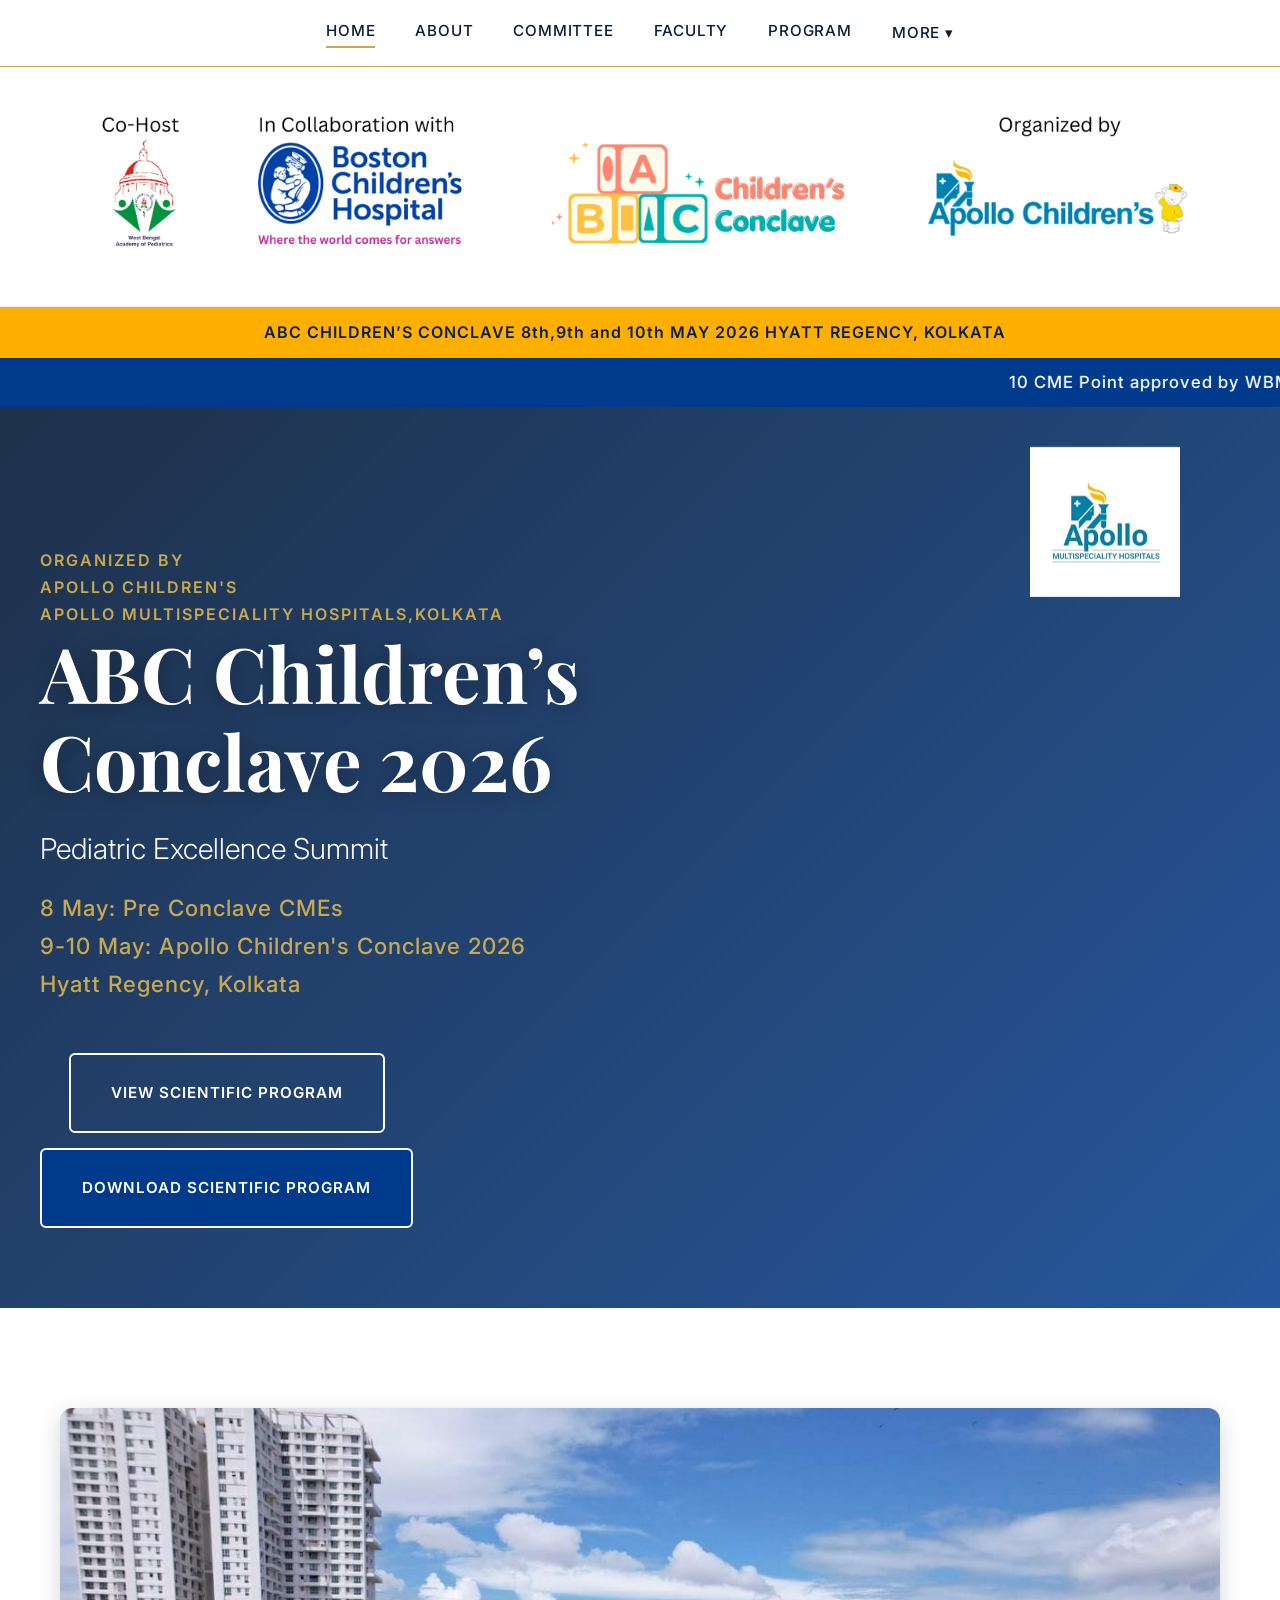
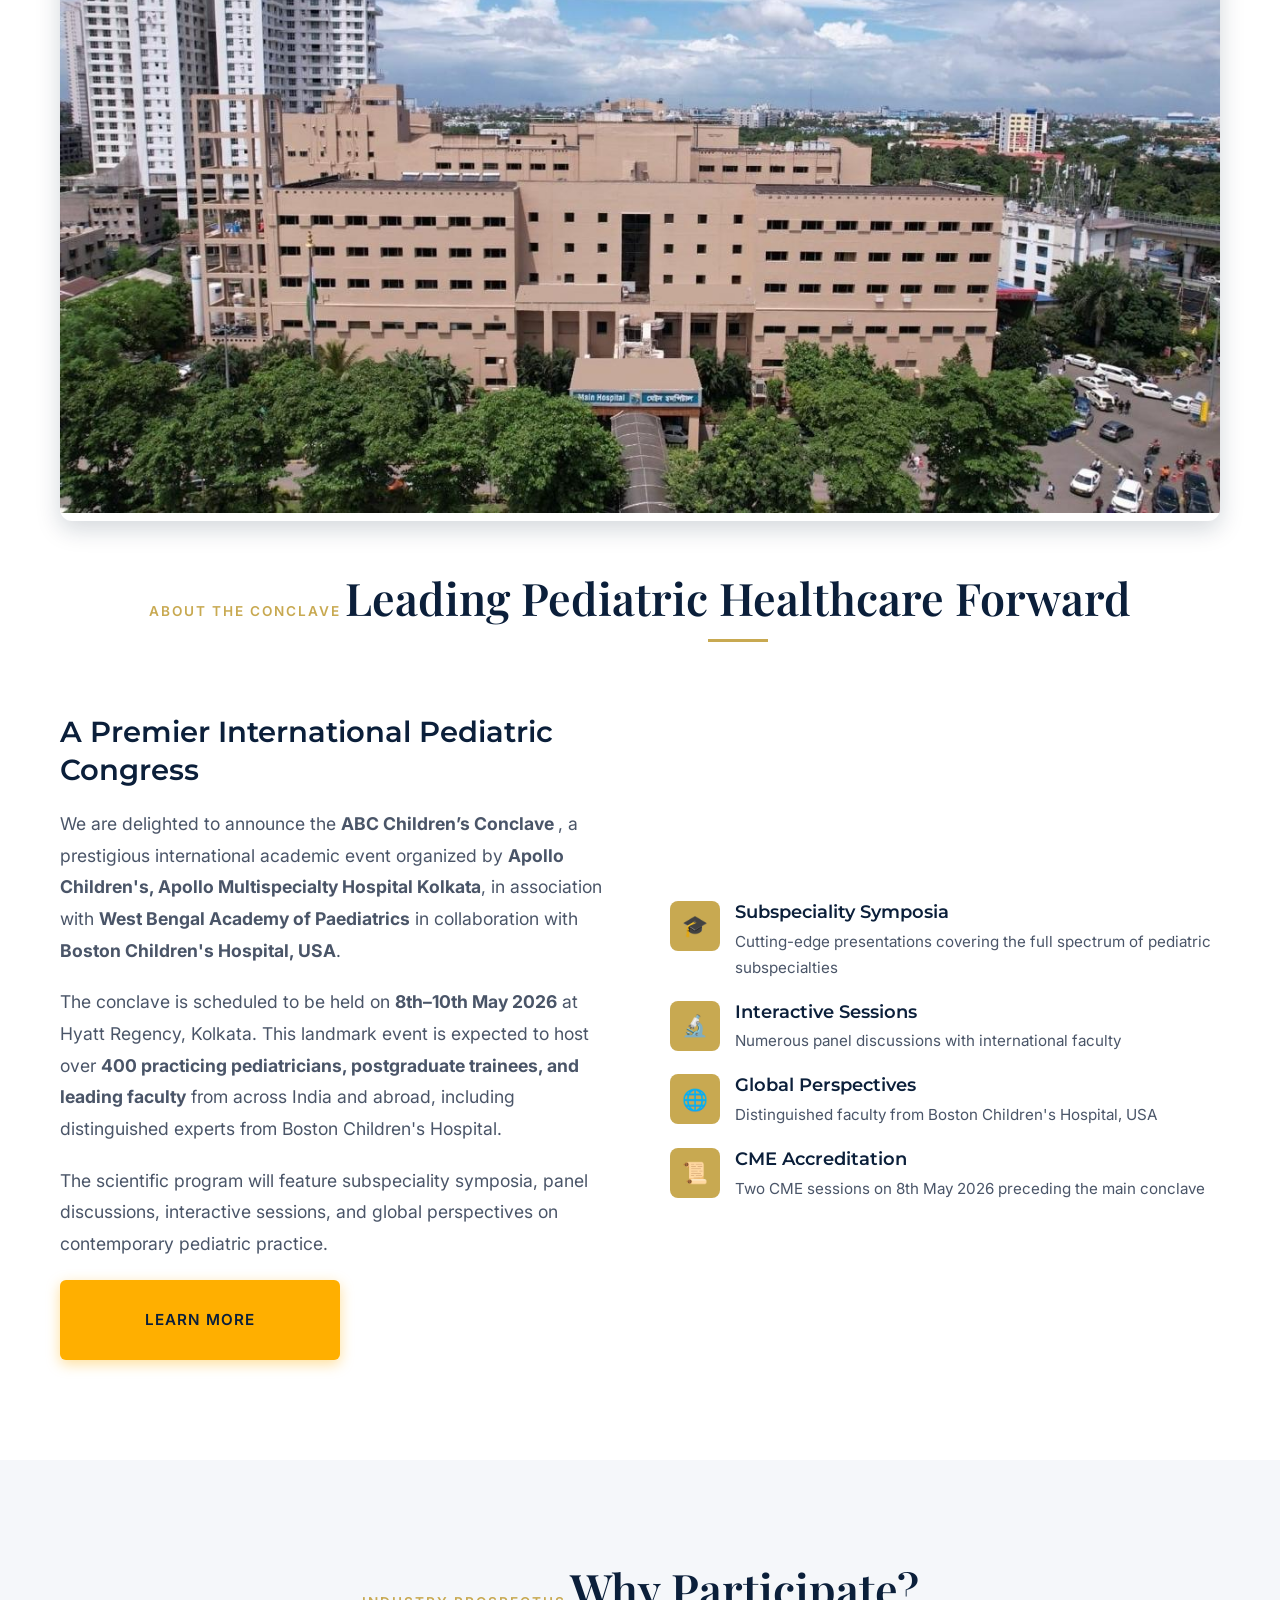
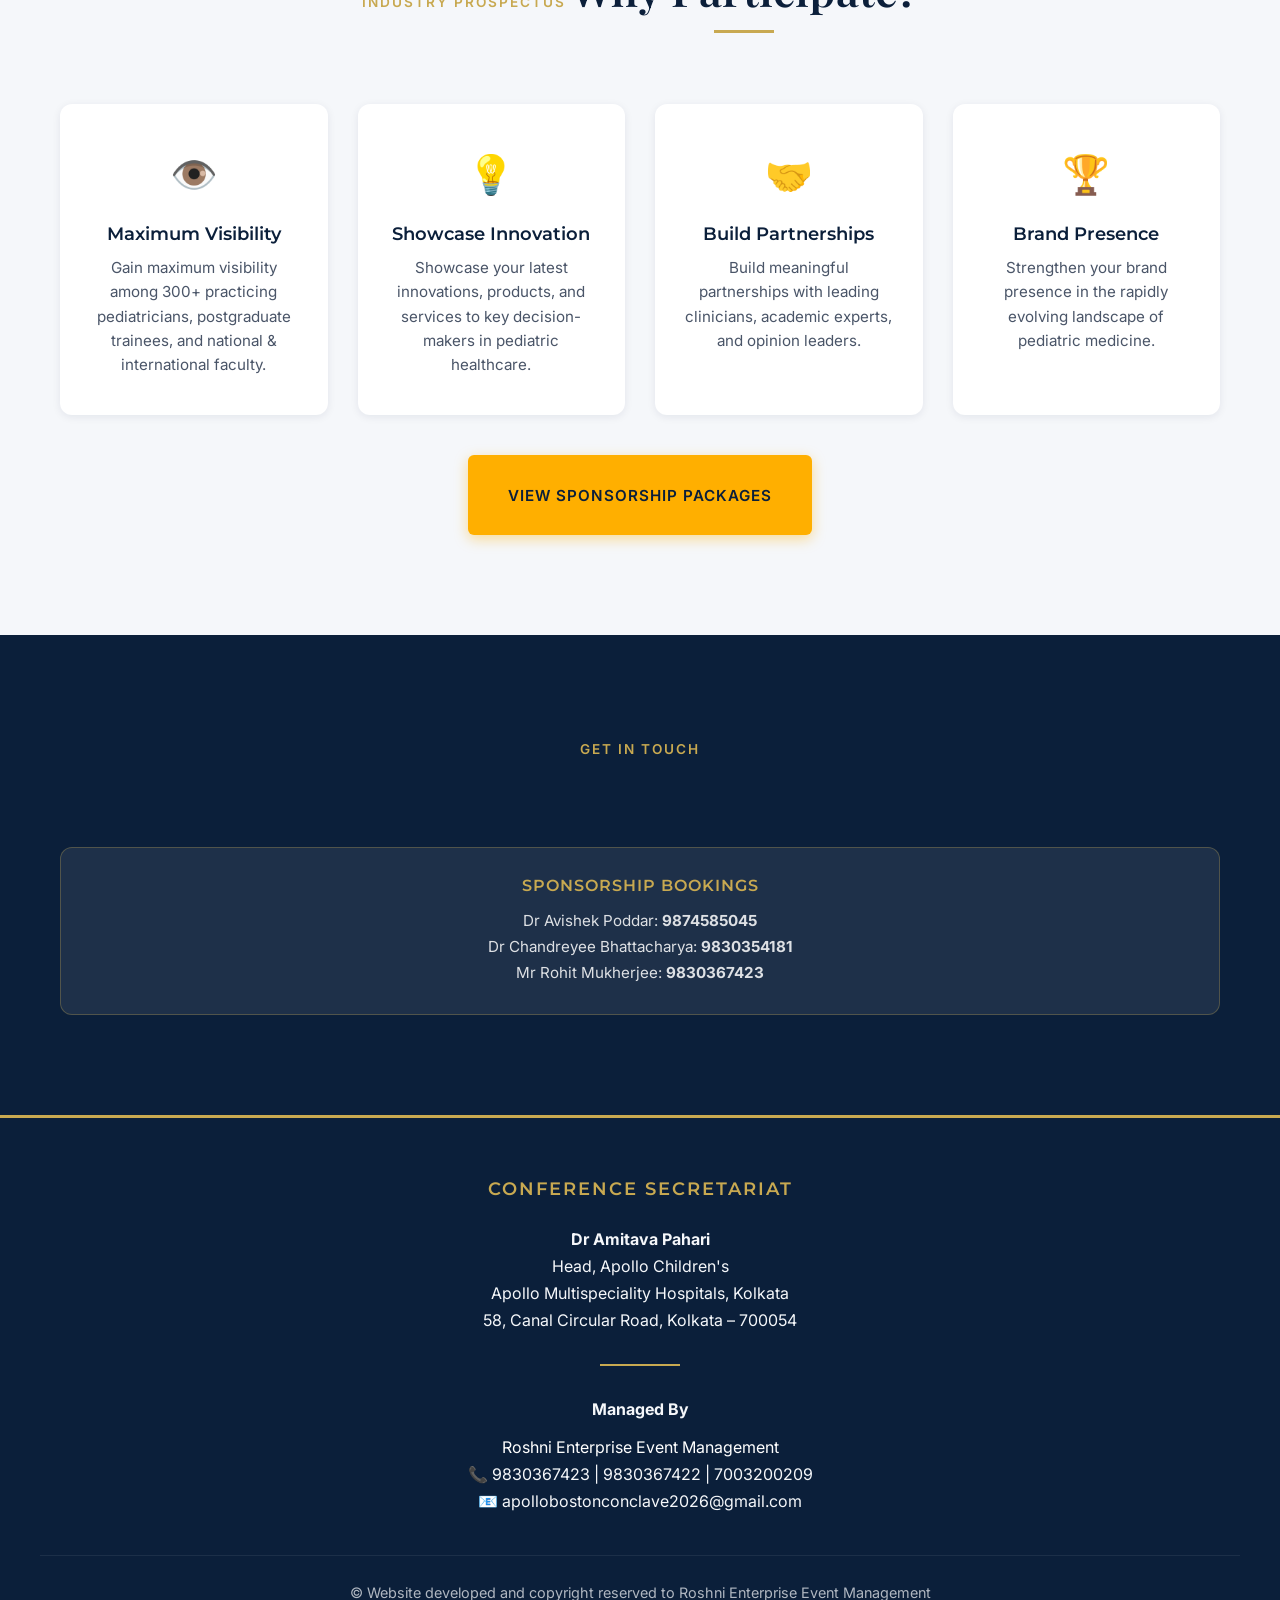
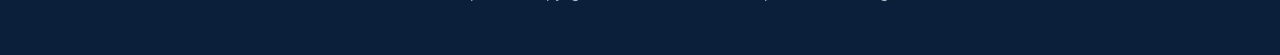
<file: index.html>
<!DOCTYPE html>
<html lang="en">

<head>
    <meta charset="UTF-8">
    <title>ABC Children’s Conclave | International Pediatric Excellence Summit</title>
    <meta name="viewport" content="width=device-width, initial-scale=1.0">
    <meta name="description"
        content="ABC Children’s Conclave – Apollo Boston Children's Conclave. Premier international pediatric conference by Apollo Hospitals, Kolkata. Join renowned experts at Hyatt Regency, Kolkata.">
    <link rel="stylesheet" href="style.css">
</head>

<body>

    <!-- LUXURY NAVIGATION -->
    <!-- <nav class="navbar" id="navbar">
        <div class="nav-container">
            <a href="index.html" class="nav-logo">ABC CHILDREN’S CONCLAVE</a>
            
            <div class="nav-links" id="navMenu">
                <a href="index.html" class="active">Home</a>
                <a href="about.html">About</a>
                <a href="speakers.html">Speakers</a>
                <a href="#program">Program</a>
                <a href="#venue">Venue</a>
                <a href="register.html">Register</a>
                <a href="login.html">Abstract Submission</a>                               
            </div>
        </div>
    </nav> -->
    <!-- PARTNER LOGOS BAR -->

    <div id="navbar-placeholder"></div>
    <!-- PARTNER LOGOS BAR -->
    <section class="logos-bar">
        <div class="container">
            <!-- MOBILE LOGO ONLY -->
            <div class="mobile-only">
                <img src="images/mobile_logo.png" alt="ABC Children’s Conclave">
            </div>
            <div class="logos-row desktop-only">

                <!-- <div class="logos-row">
                    <div class="logo-group">
                        <span class="logo-group-label">Co-Host</span>
                        <div class="logo-group-items">
                            <div class="logo-badge">
                                <div class="logo-placeholder wbap-ph">
                                    <img src="images/wbap-logo.png" alt="West Bengal Academy of Pediatrics">
                                </div>
                                <span>West Bengal Academy<br>of Pediatrics</span>
                            </div>
                        </div>
                    </div>

                    <div class="logos-divider"></div>

                    <div class="logo-group">
                        <span class="logo-group-label">In Collaboration with</span>
                        <div class="logo-group-items">
                            <div class="logo-badge">
                                <div class="logo-placeholder bch-ph">
                                    <img src="images/bch-logo.png" alt="Boston Children's Hospital, USA">
                                </div>
                                <span>Boston Children's<br>Hospital, USA</span>
                            </div>
                        </div>
                    </div>

                    <div class="logos-divider"></div>

                    <div class="logo-group">
                        <span class="logo-group-label">Organized by</span>
                        <div class="logo-group-items">
                            <div class="logo-badge">
                                <div class="logo-placeholder abc-ph">
                                    <img src="images/abc-logo.png" alt="ABC Children’s Conclave">
                                </div>
                                <span>Apollo Boston Children’s Conclave<br>2026</span>
                            </div>
                            <div class="logo-badge">
                                <div class="logo-placeholder apollo-ph">
                                    <img src="images/apollo-logo.png" alt="Apollo Children's Hospital, Kolkata">
                                </div>
                                <span>Apollo Children's<br>Hospital, Kolkata</span>
                            </div>

                        </div>
                    </div>
                </div> -->

                <img src="images/mobile_logo.png" alt="ABC Children’s Conclave"
                    style="width: 100%; max-width: 100vw; height: auto;">

            </div>
        </div>
        <!-- <p class="logos-note">Replace placeholder logos with actual image files — see <code>images/</code> folder
            -->
    </section>

    <!-- TOP INFO BAR -->
    <div class="top-bar">
        ABC CHILDREN’S CONCLAVE <span class="line-break-mobile">8th,9th and 10th MAY 2026 <span
                class="line-break-mobile"> HYATT REGENCY,
                KOLKATA
                &nbsp;</span></span>
        <!-- |&nbsp;CME Sessions: 8th May 2026 -->
    </div>
    <marquee class="cme-marquee" scrollamount="15" direction="left" onmouseover="this.stop();"
        onmouseout="this.start();" style="margin-top: 0;">10 CME Point approved by WBMC</marquee>

    <!-- HERO SECTION -->
    <section class="hero" id="home">
        <div class="hero-overlay">
            <!-- DESKTOP HERO LOGO (right side) -->
            <img src="images/apollo.png" alt="Apollo Logo" class="hero-top-logo" />
            <div class="hero-content">
                <span class="hero-tagline">Organized by <br><span class="line-break-mobile">Apollo Children's<br><span
                            class="line-break-mobile">Apollo Multispeciality Hospitals,Kolkata</span></span></span>
                <!-- <h1>ABC Children’s Conclave<br>2026</h1> -->
                <!-- <h1>ABC Children’s Conclave 2026</h1> -->
                <!-- 
                <div class="hero-title-logo">


                </div> -->
                <h1>ABC Children’s Conclave 2026</h1>
                <p class="hero-subtitle">
                    Pediatric Excellence Summit
                    <!-- <img src="images/apollo.png" alt="Apollo Logo" class="hero-logo-mobile" /> -->
                </p>
                <!-- <p class="hero-subtitle" style="font-size:1.1rem; margin-top:-10px;">Apollo Boston Children's Conclave
                </p> -->
                <!-- <p class="hero-subtitle" style="font-size:1.1rem; margin-top:-10px;">Pediatric Excellence Summit</p> -->
                <div class="countdown-container">
                    <div class="countdown-label">Conclave Starts In</div>
                    <div id="countdown" class="countdown-timer">
                        <div class="time-block"><span id="days">00</span><label>Days</label></div>
                        <div class="time-block"><span id="hours">00</span><label>Hours</label></div>
                        <div class="time-block"><span id="minutes">00</span><label>Min</label></div>
                        <div class="time-block"><span id="seconds">00</span><label>Sec</label></div>
                    </div>
                </div>
                <p class="hero-location">8 May: Pre Conclave CMEs<br>9-10 May: Apollo Children's Conclave 2026
                    <!-- &nbsp;|&nbsp;  -->
                    <br>Hyatt Regency, Kolkata
                </p>
                <div class="hero-buttons" style="display: flex; flex-direction: column; gap: 15px; width: fit-content;">
                    <div style="display: flex; flex-direction: row; gap: 10px; flex-wrap: wrap;">
                        <a href="register.html" class="btn btn-primary" data-testid="register-btn">Register Now</a>
                        <a href="program.html" class="btn btn-outline" data-testid="program-btn">View Scientific
                            Program</a>
                    </div>
                    <div style="display: flex; justify-content: center; width: 100%;">
                        <a href='images/abc_s.pdf' target="_blank" class="btn btn-outline" id="download-btn-hero"
                            style="background-color:#003A8C; color:white;">
                            Download Scientific Program
                        </a>
                    </div>
                </div>
            </div>
        </div>
    </section>


    <!-- ABOUT SECTION -->

    <section class="section" id="about">
        <div class="container">
            <div class="venue-image">
                <img src="images/b2.jpg" alt="apollo Kolkata">
            </div>
            <p> <br> </p>
            <div class="section-header">
                <span class="section-label">About the Conclave</span>
                <h2 class="section-title">Leading Pediatric Healthcare Forward</h2>
            </div>

            <div class="about-grid">
                <div class="about-content">
                    <h3>A Premier International Pediatric Congress</h3>
                    <p>
                        We are delighted to announce the <strong>ABC Children’s Conclave </strong>, a prestigious
                        international academic event organized by
                        <strong>Apollo Children's, Apollo Multispecialty Hospital Kolkata</strong>, in association with
                        <strong>West Bengal Academy of
                            Paediatrics</strong> in collaboration with <strong>Boston Children's
                            Hospital, USA</strong>.

                    </p>
                    <p>
                        The conclave is scheduled to be held on <strong>8th–10th May 2026</strong> at Hyatt Regency,
                        Kolkata. This landmark event is expected to host over <strong>400 practicing pediatricians,
                            postgraduate trainees, and leading
                            faculty</strong> from across India and abroad, including distinguished experts from Boston
                        Children's Hospital.
                    </p>
                    <p>
                        The scientific program will feature subspeciality symposia, panel discussions, interactive
                        sessions, and global perspectives on contemporary pediatric practice.
                    </p>
                    <div style="margin-top: 20px;">
                        <a href="about.html" class="btn btn-primary">Learn More</a>
                    </div>
                </div>

                <div class="about-features">
                    <div class="feature-item">
                        <div class="feature-icon">🎓</div>
                        <div class="feature-text">
                            <h4>Subspeciality Symposia</h4>
                            <p>Cutting-edge presentations covering the full spectrum of pediatric subspecialties</p>
                        </div>
                    </div>

                    <div class="feature-item">
                        <div class="feature-icon">🔬</div>
                        <div class="feature-text">
                            <h4>Interactive Sessions</h4>
                            <p>Numerous panel discussions with international faculty</p>
                        </div>
                    </div>

                    <div class="feature-item">
                        <div class="feature-icon">🌐</div>
                        <div class="feature-text">
                            <h4>Global Perspectives</h4>
                            <p>Distinguished faculty from Boston Children's Hospital, USA</p>
                        </div>
                    </div>

                    <div class="feature-item">
                        <div class="feature-icon">📜</div>
                        <div class="feature-text">
                            <h4>CME Accreditation</h4>
                            <p>Two CME sessions on 8th May 2026 preceding the main conclave</p>
                        </div>
                    </div>
                </div>
            </div>
        </div>
    </section>

    <!-- WHY PARTICIPATE -->
    <section class="section section-alt">
        <div class="container">
            <div class="section-header">
                <span class="section-label">Industry Prospectus</span>
                <h2 class="section-title">Why Participate?</h2>
            </div>
            <div class="why-grid">
                <div class="why-card">
                    <div class="why-icon">👁️</div>
                    <h4>Maximum Visibility</h4>
                    <p>Gain maximum visibility among 300+ practicing pediatricians, postgraduate trainees, and national
                        &amp; international faculty.</p>
                </div>
                <div class="why-card">
                    <div class="why-icon">💡</div>
                    <h4>Showcase Innovation</h4>
                    <p>Showcase your latest innovations, products, and services to key decision-makers in pediatric
                        healthcare.</p>
                </div>
                <div class="why-card">
                    <div class="why-icon">🤝</div>
                    <h4>Build Partnerships</h4>
                    <p>Build meaningful partnerships with leading clinicians, academic experts, and opinion leaders.</p>
                </div>
                <div class="why-card">
                    <div class="why-icon">🏆</div>
                    <h4>Brand Presence</h4>
                    <p>Strengthen your brand presence in the rapidly evolving landscape of pediatric medicine.</p>
                </div>
            </div>
            <div style="text-align:center; margin-top: 40px;">
                <a href="sponsor.html" class="btn btn-primary">View Sponsorship Packages</a>
            </div>
        </div>
    </section>

    <!-- SECRETARIAT SECTION -->
    <section class="section section-navy">
        <div class="container" style="text-align:center;">
            <div class="section-header">
                <span class="section-label" style="color:var(--soft-gold);">Get In Touch</span>
                <!-- <h2 class="section-title" style="color:var(--white);">Conference Secretariat</h2> -->
            </div>
            <div class="secretariat-grid">
                <!-- <div class="secretariat-card">
                    <h4>Scientific Enquiries</h4>
                    <p><strong>Dr Amitava Pahari</strong><br>
                        Head, Apollo Children's<br>
                        Apollo Multispeciality Hospitals, Kolkata<br>
                        58, Canal Circular Road, Kolkata – 700054</p>
                </div> -->
                <div class="secretariat-card">
                    <h4>Sponsorship Bookings</h4>
                    <p>Dr Avishek Poddar: <strong>9874585045</strong><br>
                        Dr Chandreyee Bhattacharya: <strong>9830354181</strong><br>
                        Mr Rohit Mukherjee: <strong>9830367423</strong></p>
                </div>
                <!-- <div class="secretariat-card">
                    <h4>Managed By</h4>
                    <p><strong>Roshni Enterprise Event Management</strong><br>
                        📞 9830367423 | 9830367422 | 7003200209<br>
                        📧 apollobostonconclave2026@gmail.com</p>
                </div> -->

            </div>
        </div>
    </section>

    <div id="footer-placeholder"></div>

    <!-- MOBILE PDF MODAL -->
    <div id="pdfModal" class="modal">
        <div class="modal-content">
            <span class="modal-close">&times;</span>
            <div id="pdfContainer" style="width: 100%; height: 100%; min-height: 400px;">
                <iframe id="pdfIframe" src="" width="100%" height="100%" style="border: none;"></iframe>
            </div>
            <div style="margin-top: 15px;">
                <a href="images/abc_s.pdf" target="_blank" class="btn btn-primary"
                    style="min-height: 50px; font-size: 0.8rem; padding: 10px 20px; min-width: 150px;">Open PDF
                    Separately</a>
            </div>
        </div>
    </div>

    <script src="script.js"></script>
</body>

</html>
</file>
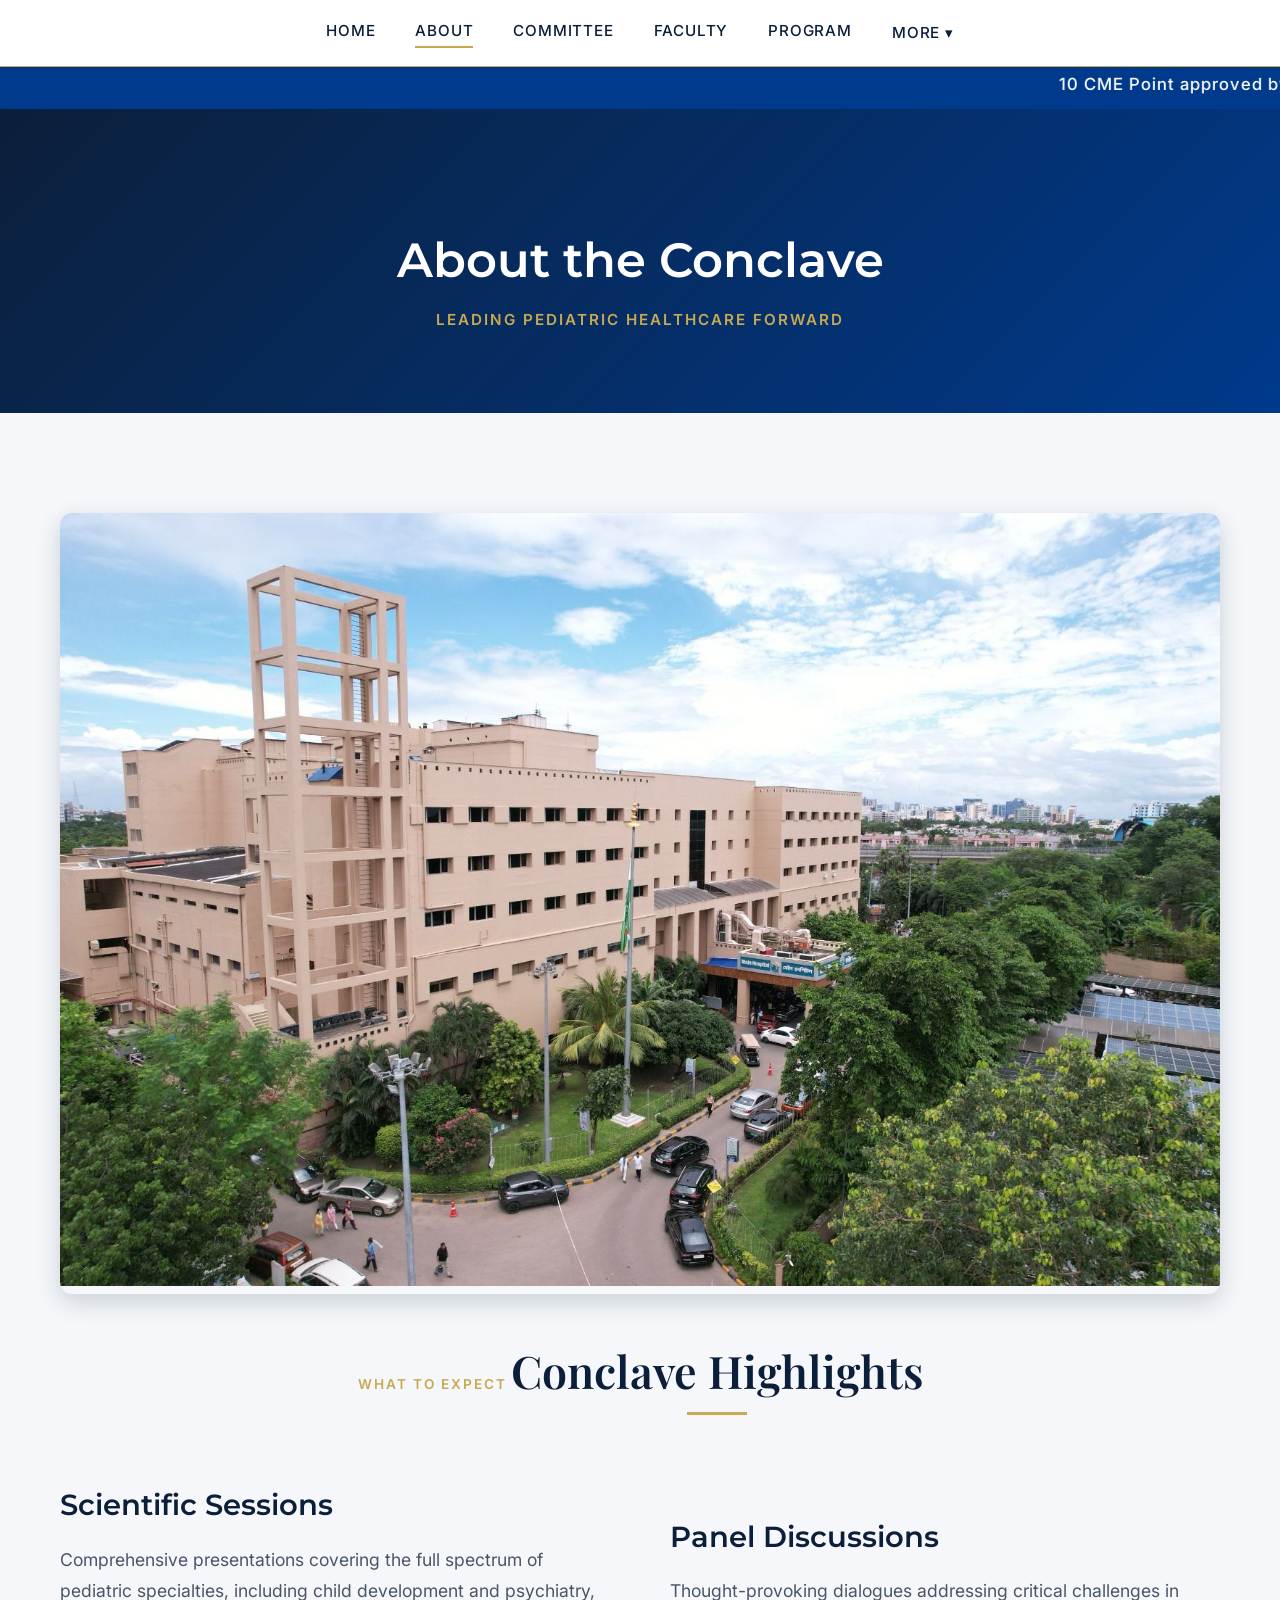
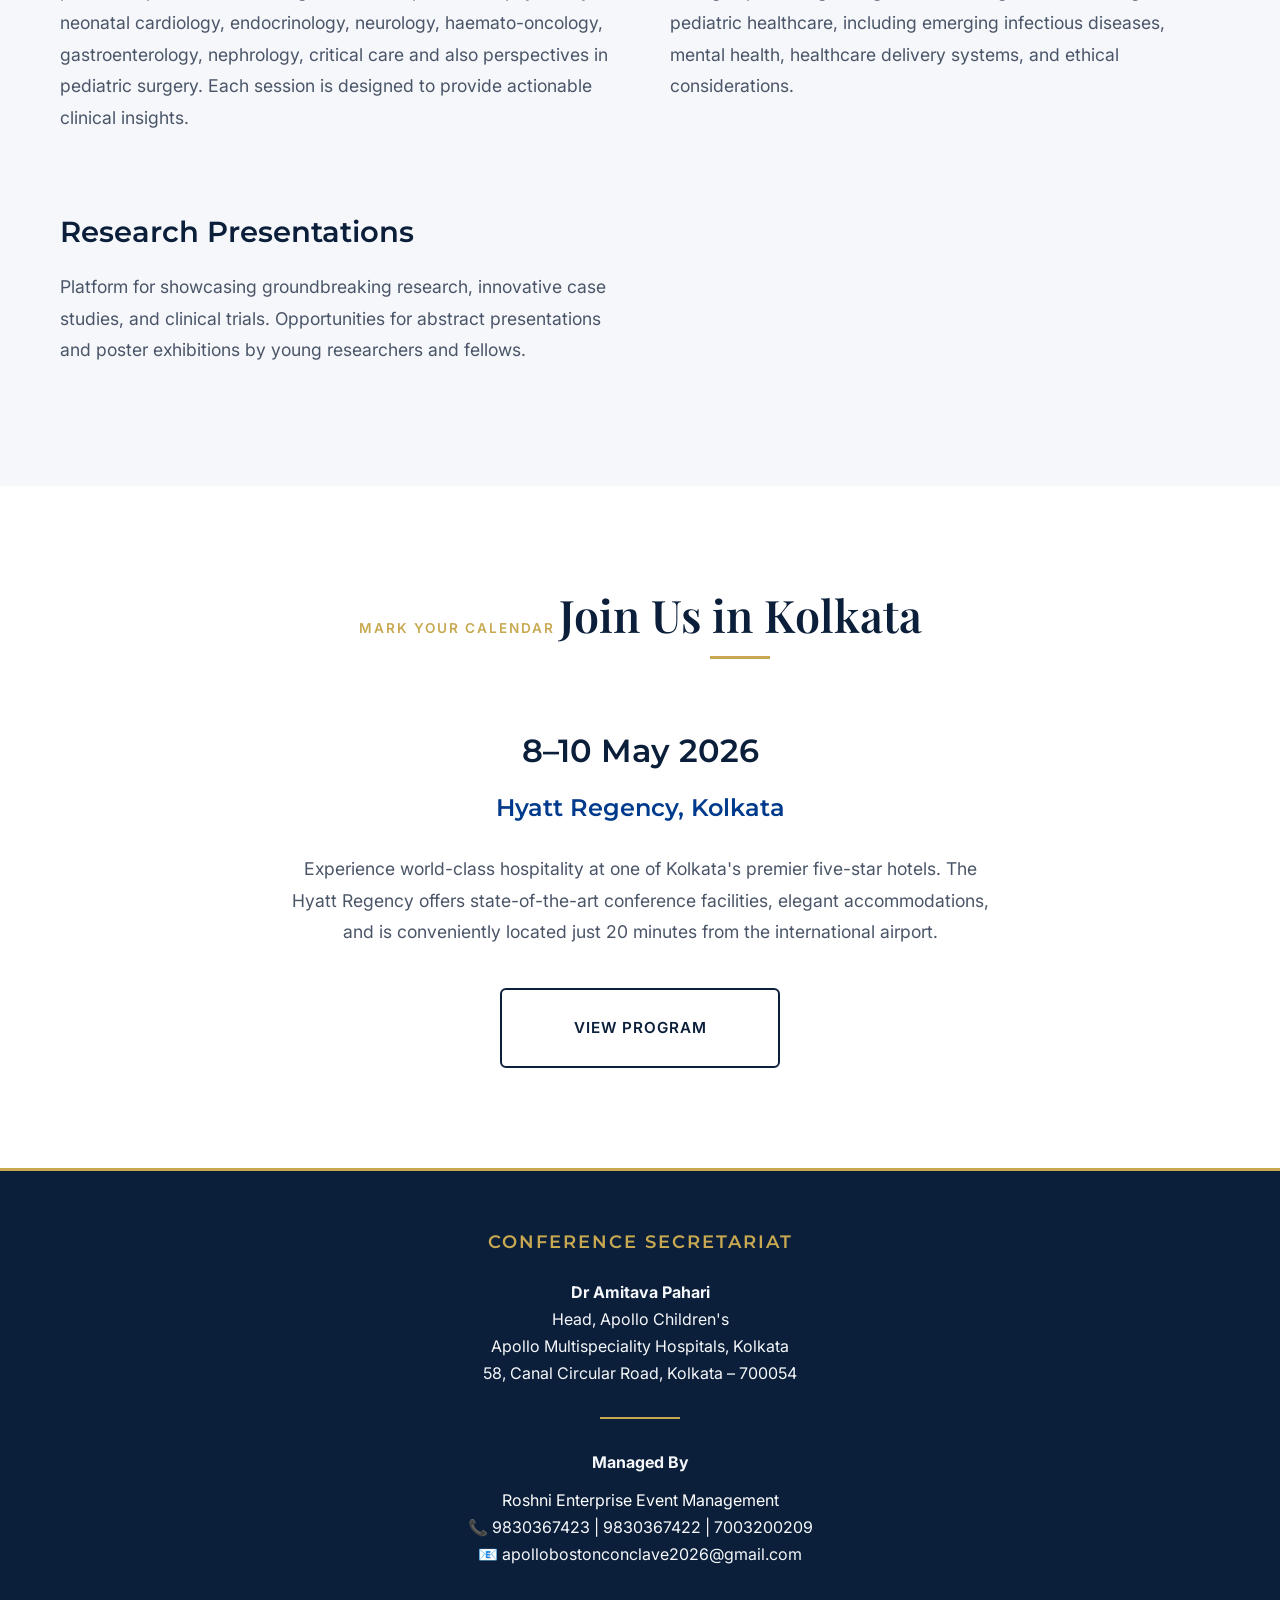
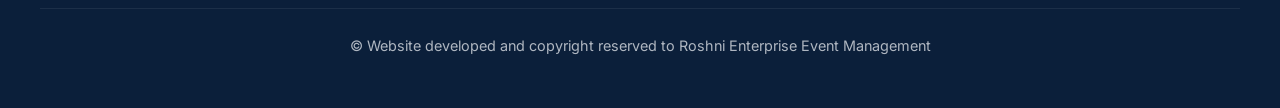
<file: about.html>
<!DOCTYPE html>
<html lang="en">

<head>
    <meta charset="UTF-8">
    <title>About | ABC Children’s Conclave</title>
    <meta name="viewport" content="width=device-width, initial-scale=1.0">
    <link rel="stylesheet" href="style.css">
</head>

<body>

    <!-- LUXURY NAVIGATION -->
    <div id="navbar-placeholder"></div>
    <marquee class="cme-marquee" scrollamount="15" direction="left" onmouseover="this.stop();"
        onmouseout="this.start();">10 CME Point approved by WBMC</marquee>

    <!-- PAGE BANNER -->
    <div class="page-banner">
        <h2>About the Conclave</h2>
        <span>Leading Pediatric Healthcare Forward</span>
    </div>

    <!-- ABOUT CONTENT
    <section class="section">
        <div class="container">
            <div class="about-grid">
                <div class="about-content">
                    <h3>A Premier International Pediatric Congress</h3>
                    <p>
                        The ABC Children’s Conclave is a landmark international pediatric
                        conference that brings together distinguished medical professionals,
                        researchers, and healthcare leaders from around the world.
                    </p>
                    <p>
                        Organized by Apollo Hospitals—one of India's most prestigious healthcare
                        institutions—in collaboration with leading global medical centers, this
                        three-day summit represents the highest standard of pediatric medical
                        education and professional development.
                    </p>
                </div>

                <div class="about-features">
                    <div class="feature-item">
                        <div class="feature-icon">🎓</div>
                        <div class="feature-text">
                            <h4>World-Class Faculty</h4>
                            <p>Learn from internationally renowned pediatric specialists and medical researchers</p>
                        </div>
                    </div>

                    <div class="feature-item">
                        <div class="feature-icon">🔬</div>
                        <div class="feature-text">
                            <h4>Cutting-Edge Research</h4>
                            <p>Access the latest breakthroughs in pediatric medicine and clinical practices</p>
                        </div>
                    </div>

                    <div class="feature-item">
                        <div class="feature-icon">🤝</div>
                        <div class="feature-text">
                            <h4>Global Networking</h4>
                            <p>Connect with leading professionals from prestigious medical institutions worldwide</p>
                        </div>
                    </div>

                    <div class="feature-item">
                        <div class="feature-icon">📜</div>
                        <div class="feature-text">
                            <h4>CME Accreditation</h4>
                            <p>Earn CME points for all the 3 days of the conference</p>
                        </div>
                    </div>
                </div>
            </div>
        </div>
    </section> -->

    <!-- CONFERENCE HIGHLIGHTS -->
    <section class="section section-alt">
        <div class="container">
            <div class="venue-image">
                <img src="images/b1.jpg" alt="apollo Kolkata">
            </div>
            <p> <br> </p>
            <div class="section-header">
                <span class="section-label">What to Expect</span>
                <h2 class="section-title">Conclave Highlights</h2>
            </div>

            <div class="about-grid">
                <div class="about-content">
                    <h3>Scientific Sessions</h3>
                    <p>
                        Comprehensive presentations covering the full spectrum of pediatric specialties,
                        including child development and psychiatry, neonatal cardiology, endocrinology, neurology,
                        haemato-oncology, gastroenterology, nephrology,
                        critical care and also perspectives in pediatric surgery. Each session is designed to provide
                        actionable clinical insights.
                    </p>
                </div>

                <!-- <div class="about-content">
                    <h3>Hands-On Workshops</h3>
                    <p>
                        Interactive training sessions led by expert clinicians, offering practical skill
                        development in advanced pediatric procedures, diagnostic techniques, and
                        evidence-based treatment protocols.
                    </p>
                </div> -->

                <div class="about-content">
                    <h3>Panel Discussions</h3>
                    <p>
                        Thought-provoking dialogues addressing critical challenges in pediatric healthcare,
                        including emerging infectious diseases, mental health, healthcare delivery systems,
                        and ethical considerations.
                    </p>
                </div>

                <div class="about-content">
                    <h3>Research Presentations</h3>
                    <p>
                        Platform for showcasing groundbreaking research, innovative case studies, and
                        clinical trials. Opportunities for abstract presentations and poster exhibitions
                        by young researchers and fellows.
                    </p>
                </div>
            </div>
        </div>
    </section>

    <!-- VENUE & DATE -->
    <section class="section">
        <div class="container" style="text-align: center;">
            <div class="section-header">
                <span class="section-label">Mark Your Calendar</span>
                <h2 class="section-title">Join Us in Kolkata</h2>
            </div>

            <div style="max-width: 700px; margin: 0 auto;">
                <h3 style="font-size: 2rem; color: var(--navy-deep); margin-bottom: 20px;">
                    8–10 May 2026
                </h3>
                <h4 style="font-size: 1.5rem; color: var(--apollo-blue); margin-bottom: 30px;">
                    Hyatt Regency, Kolkata
                </h4>
                <p style="font-size: 1.1rem; line-height: 1.8; color: var(--text-grey); margin-bottom: 40px;">
                    Experience world-class hospitality at one of Kolkata's premier five-star hotels.
                    The Hyatt Regency offers state-of-the-art conference facilities, elegant accommodations,
                    and is conveniently located just 20 minutes from the international airport.
                </p>

                <div style="display: flex; gap: 20px; justify-content: center; flex-wrap: wrap;">
                    <a href="register.html" class="btn btn-primary">Register Now</a>
                    <a href="program.html" class="btn btn-outline"
                        style="border-color: var(--navy-deep); color: var(--navy-deep);">View Program</a>
                </div>
            </div>
        </div>
    </section>

    <div id="footer-placeholder"></div>

    <script src="script.js"></script>
</body>

</html>
</file>
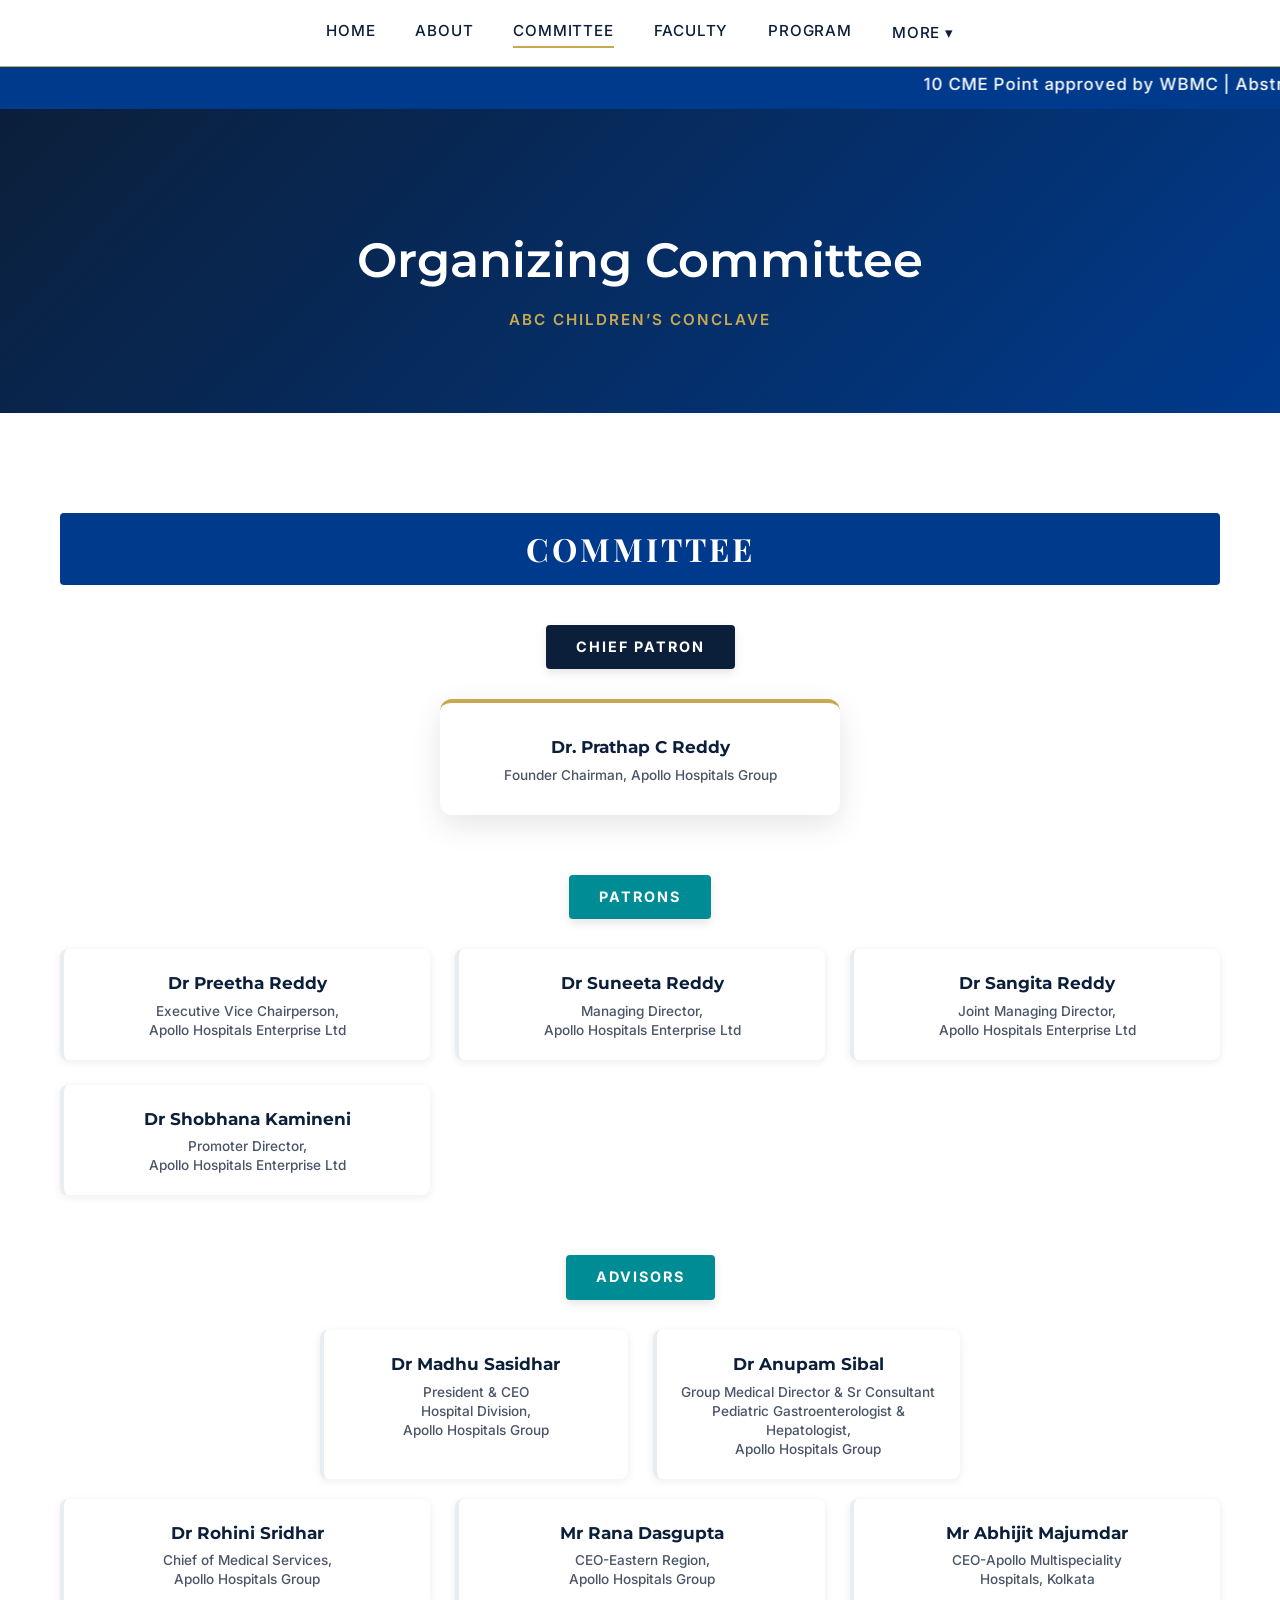
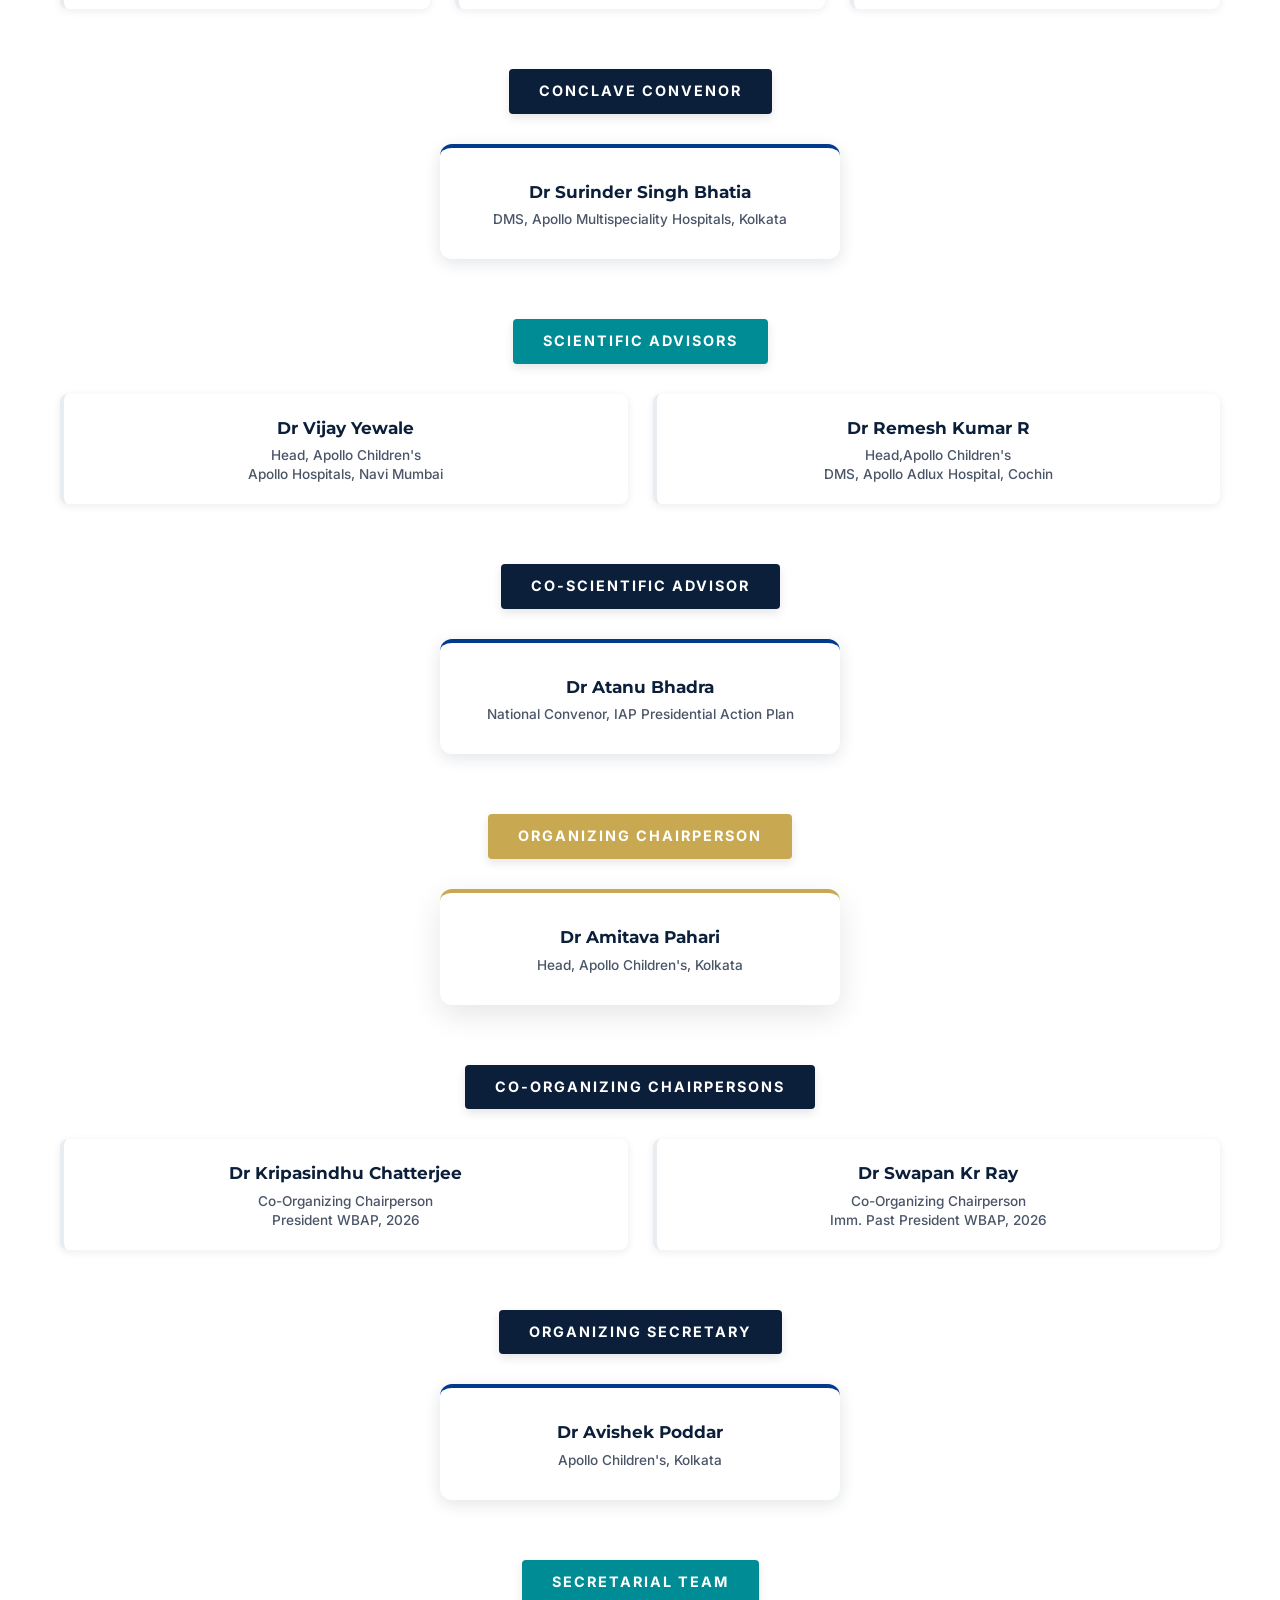
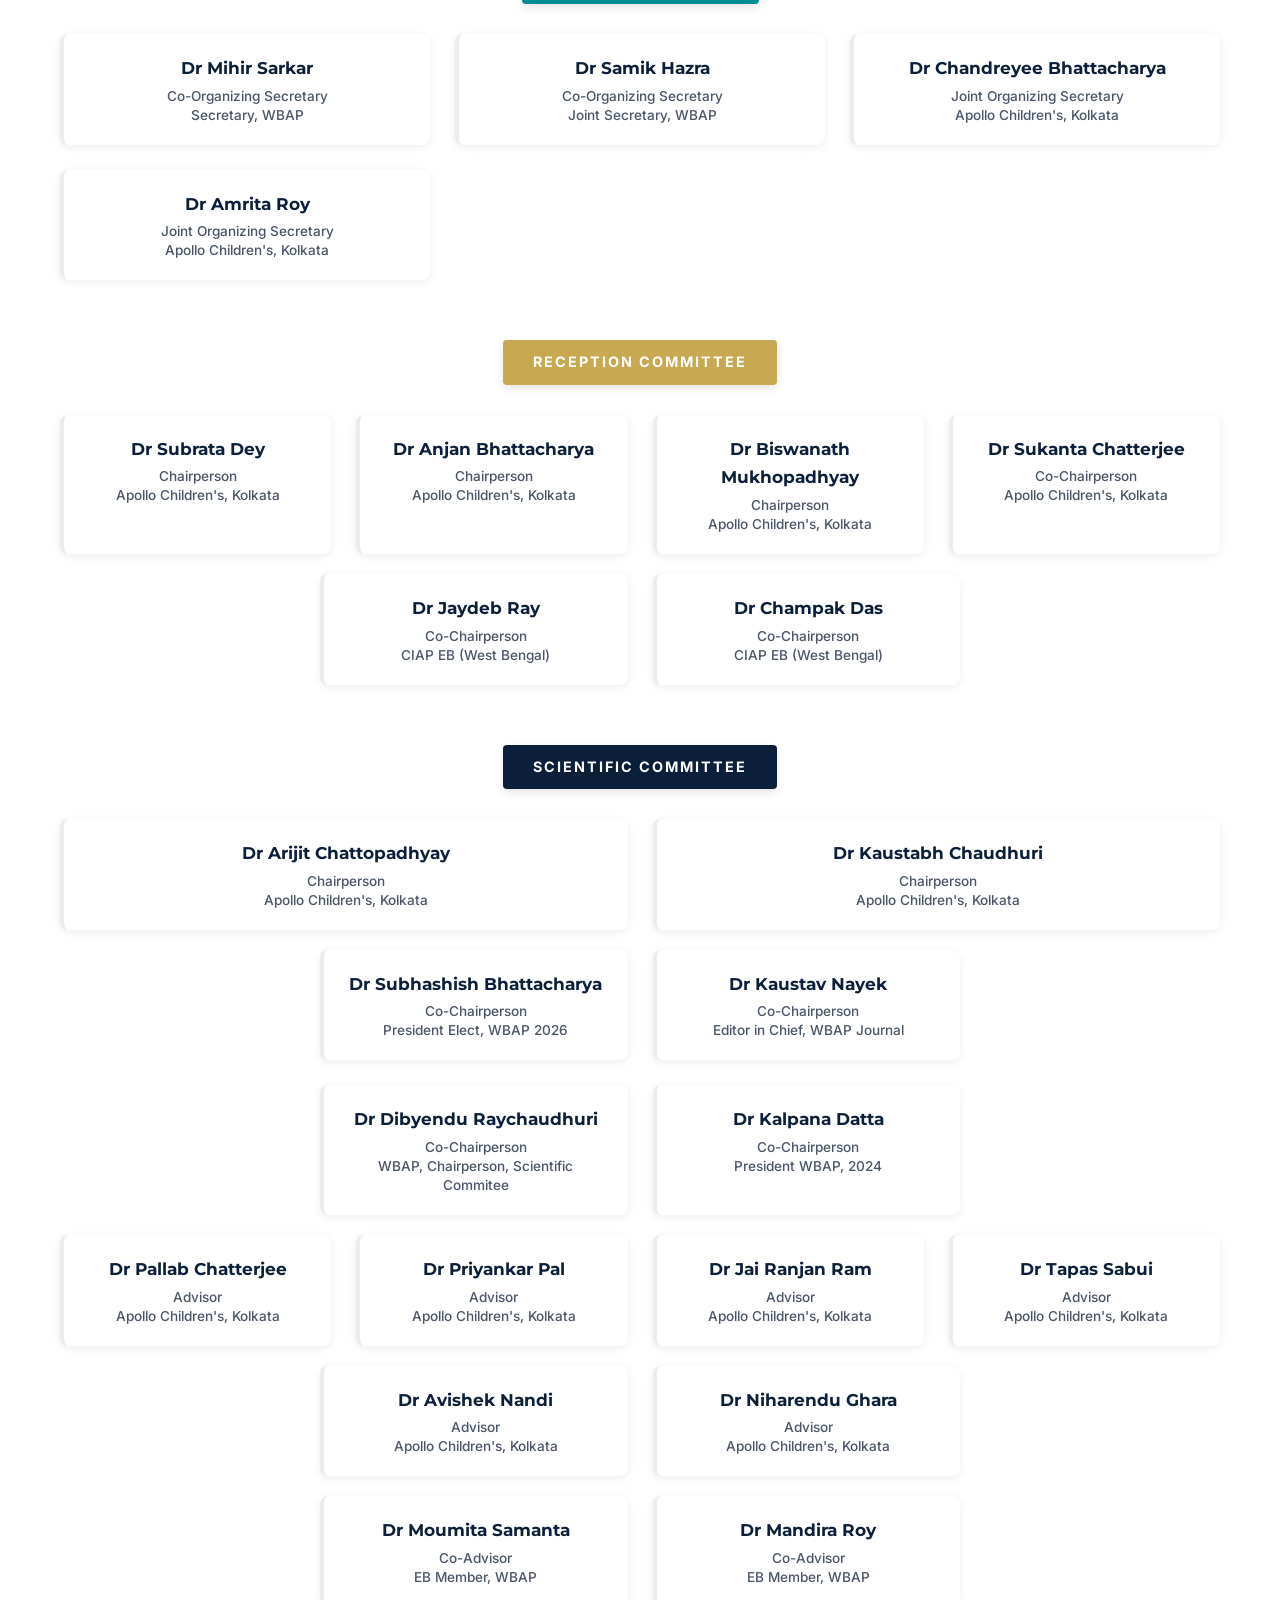
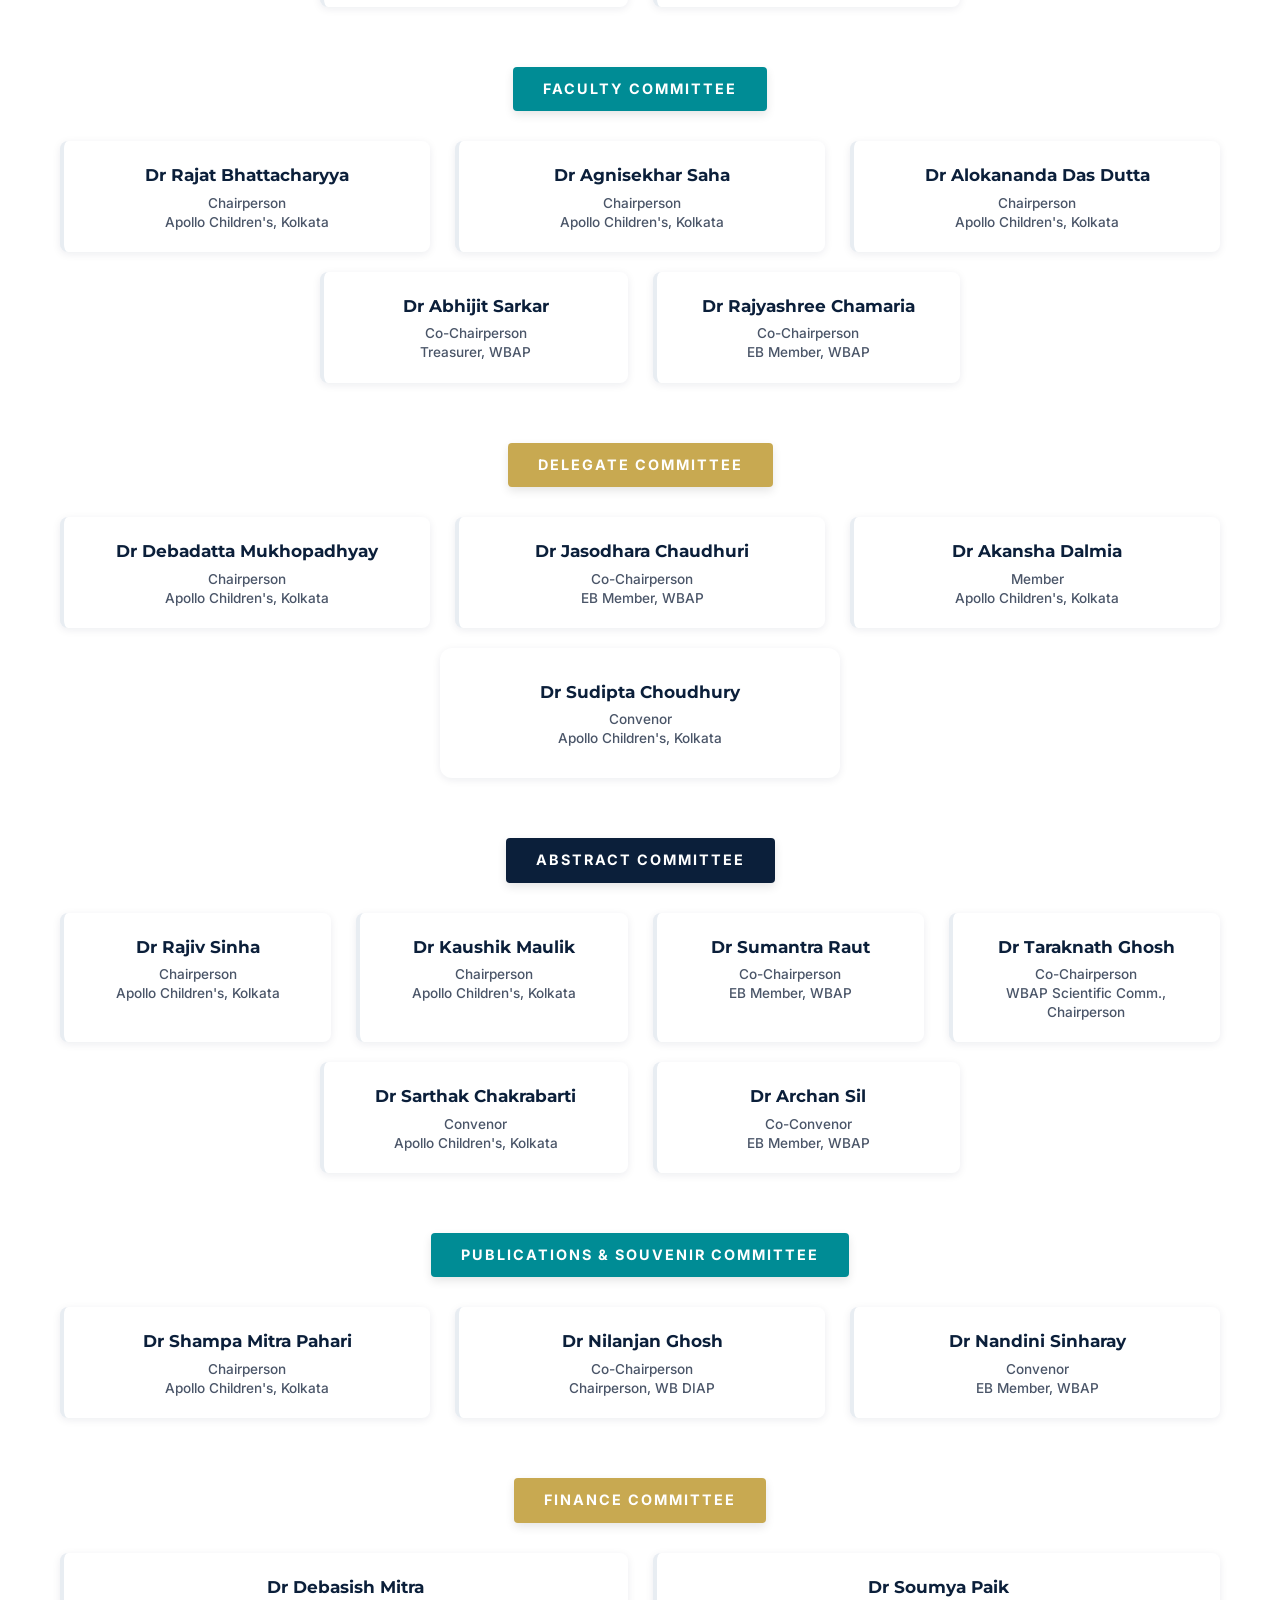
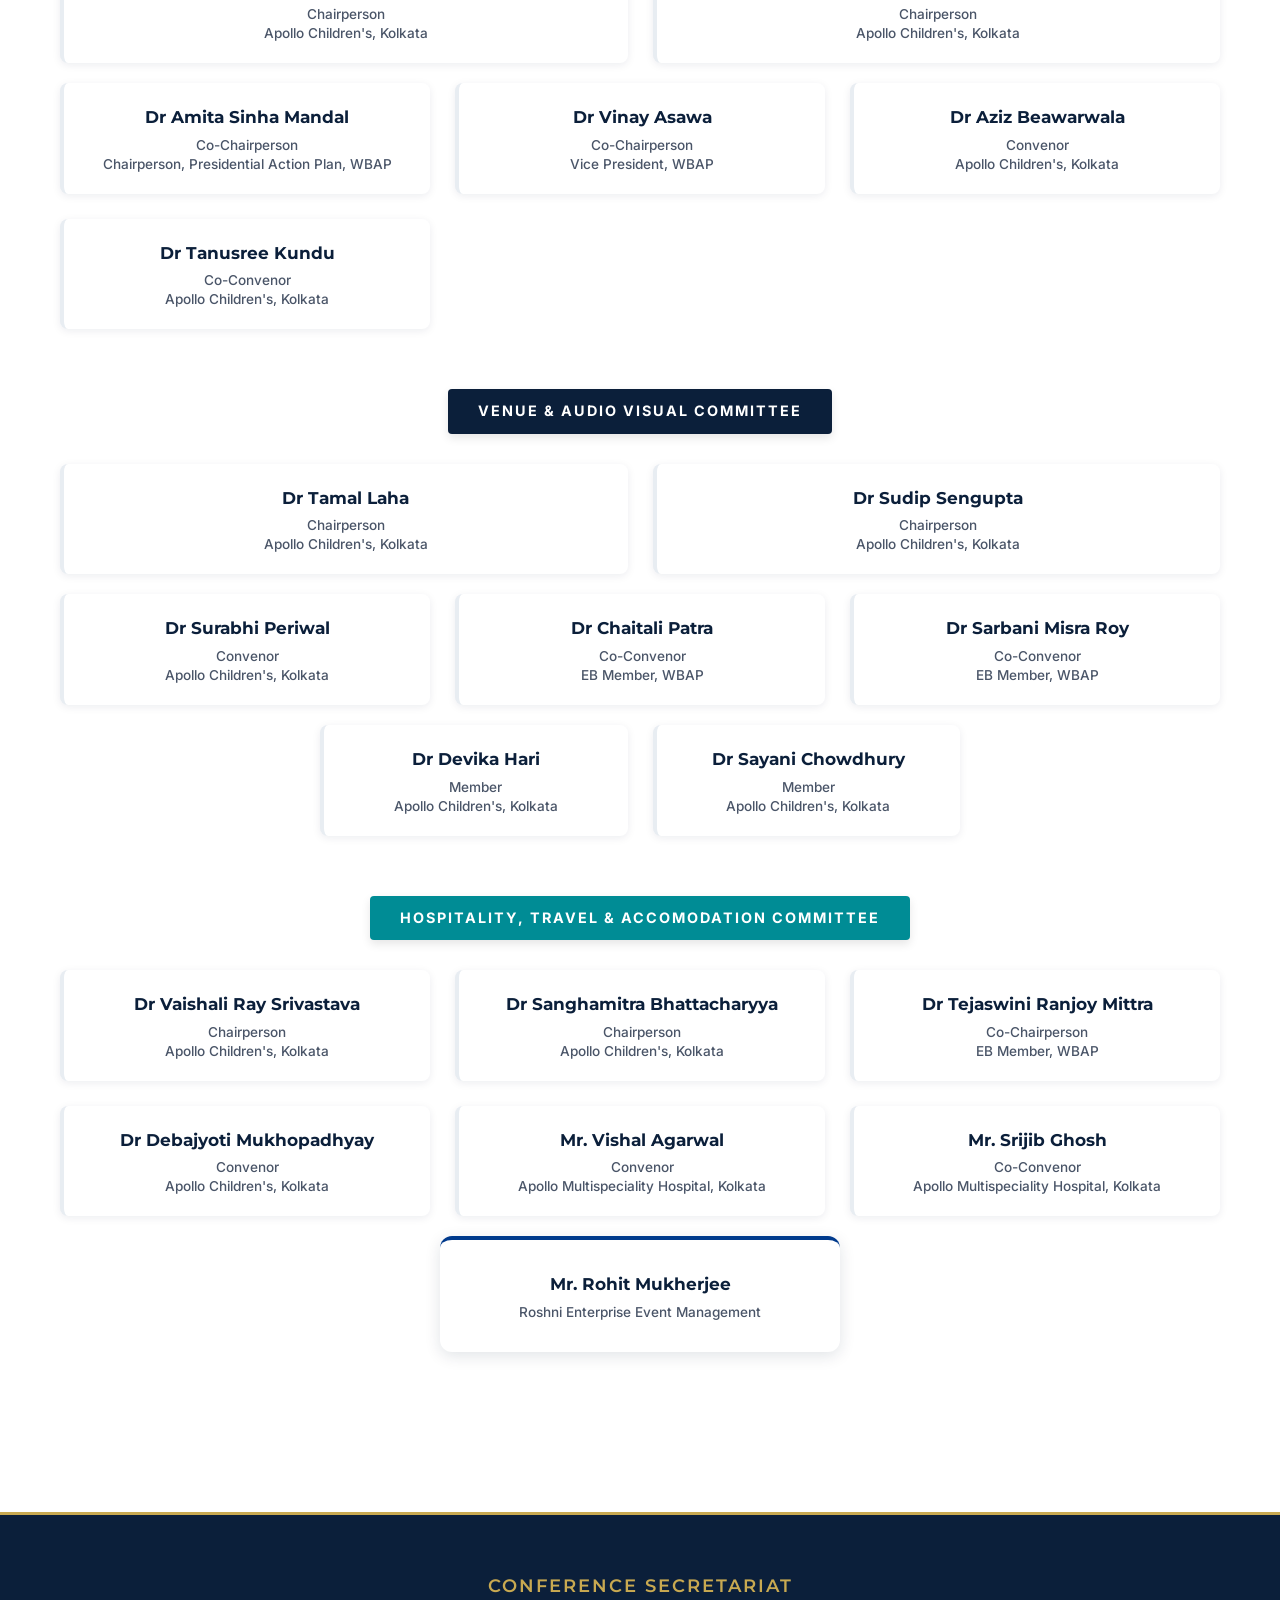
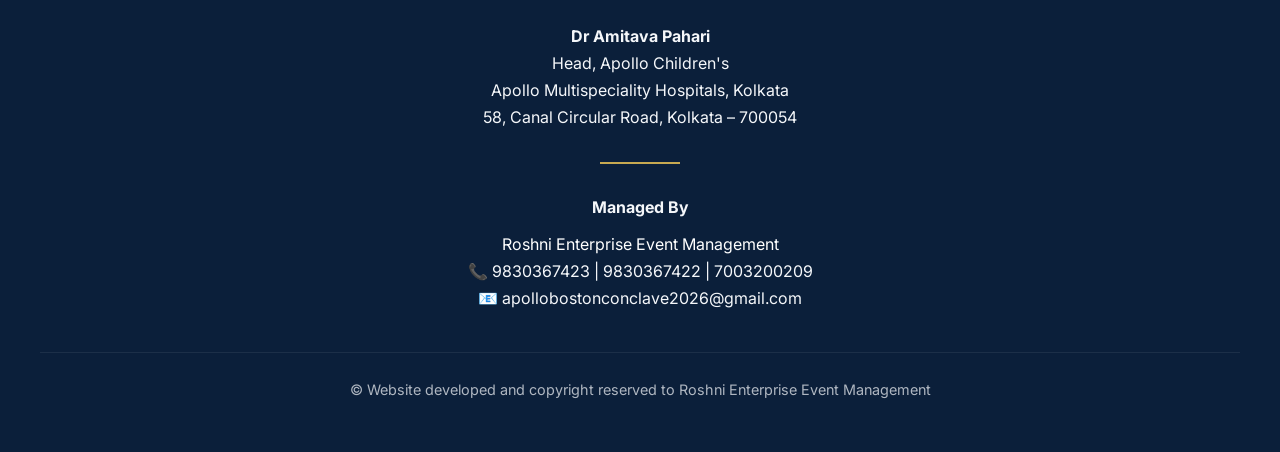
<file: committee.html>
<!DOCTYPE html>
<html lang="en">

<head>
    <meta charset="UTF-8">
    <title>Committee | ABC Children’s Conclave</title>
    <meta name="viewport" content="width=device-width, initial-scale=1.0">
    <meta name="description"
        content="Meet the organizing committee of ABC Children’s Conclave – Apollo Boston Children's Conclave.">
    <link rel="stylesheet" href="style.css">
</head>

<body>

    <!-- NAVIGATION -->
    <div id="navbar-placeholder"></div>
    <marquee class="cme-marquee" scrollamount="15" direction="left" onmouseover="this.stop();"
        onmouseout="this.start();">10 CME Point approved by WBMC</marquee>

    <!-- PAGE BANNER -->
    <div class="page-banner">
        <h2>Organizing Committee</h2>
        <span>ABC Children’s Conclave</span>
    </div>

    <!-- CHIEF PATRON -->
    <!-- COMMITTEE CONTENT -->
    <section class="section">
        <div class="container">
            <h1 class="committee-page-title">COMMITTEE</h1>

            <!-- CHIEF PATRON -->
            <div class="committee-tier">
                <div class="tier-label">Chief Patron</div>
                <div class="committee-center-card highlight-card">
                    <div class="committee-name">Dr. Prathap C Reddy</div>
                    <div class="committee-role">Founder Chairman, Apollo Hospitals Group</div>
                </div>
            </div>

            <!-- PATRONS -->
            <div class="committee-tier">
                <div class="tier-label teal-label">Patrons</div>
                <div class="committee-grid committee-grid-2">
                    <div class="committee-card">
                        <div class="committee-name">Dr Preetha Reddy</div>
                        <div class="committee-role">Executive Vice Chairperson,<br>Apollo Hospitals Enterprise Ltd</div>
                    </div>
                    <div class="committee-card">
                        <div class="committee-name">Dr Suneeta Reddy</div>
                        <div class="committee-role">Managing Director,<br>Apollo Hospitals Enterprise Ltd</div>
                    </div>
                    <div class="committee-card">
                        <div class="committee-name">Dr Sangita Reddy</div>
                        <div class="committee-role">Joint Managing Director,<br>Apollo Hospitals Enterprise Ltd</div>
                    </div>
                    <div class="committee-card">
                        <div class="committee-name">Dr Shobhana Kamineni</div>
                        <div class="committee-role">Promoter Director,<br>Apollo Hospitals Enterprise Ltd</div>
                    </div>
                </div>
            </div>

            <!-- ADVISORS -->
            <div class="committee-tier">
                <div class="tier-label teal-label">Advisors</div>
                <!-- Corporate Advisors -->
                <div class="committee-grid committee-grid-2" style="max-width: 640px; margin: 0 auto 20px;">
                    <div class="committee-card">
                        <div class="committee-name">Dr Madhu Sasidhar</div>
                        <div class="committee-role">President & CEO<br>Hospital Division,<br>Apollo Hospitals Group
                        </div>
                    </div>
                    <div class="committee-card">
                        <div class="committee-name">Dr Anupam Sibal</div>
                        <div class="committee-role">Group Medical Director & Sr Consultant<br>Pediatric
                            Gastroenterologist & Hepatologist,<br>Apollo Hospitals Group
                        </div>
                    </div>
                </div>
                <!-- Regional/Local Advisors -->
                <div class="committee-grid committee-grid-3">
                    <div class="committee-card">
                        <div class="committee-name">Dr Rohini Sridhar</div>
                        <div class="committee-role">Chief of Medical Services,<br>Apollo Hospitals Group</div>
                    </div>
                    <div class="committee-card">
                        <div class="committee-name">Mr Rana Dasgupta</div>
                        <div class="committee-role">CEO-Eastern Region,<br>Apollo Hospitals Group</div>
                    </div>
                    <div class="committee-card">
                        <div class="committee-name">Mr Abhijit Majumdar</div>
                        <div class="committee-role">CEO-Apollo Multispeciality<br>Hospitals, Kolkata</div>
                    </div>
                </div>
            </div>

            <!-- CONCLAVE CONVENOR -->
            <div class="committee-tier">
                <div class="tier-label navy-label">Conclave Convenor</div>
                <div class="committee-center-card">
                    <div class="committee-name">Dr Surinder Singh Bhatia</div>
                    <div class="committee-role">DMS, Apollo Multispeciality Hospitals, Kolkata</div>
                </div>
            </div>

            <!-- SCIENTIFIC ADVISORS -->
            <div class="committee-tier">
                <div class="tier-label teal-label">Scientific Advisors</div>
                <div class="committee-grid committee-grid-2">
                    <div class="committee-card">
                        <div class="committee-name">Dr Vijay Yewale</div>
                        <div class="committee-role">Head, Apollo Children's<br>Apollo Hospitals, Navi Mumbai</div>
                    </div>
                    <div class="committee-card">
                        <div class="committee-name">Dr Remesh Kumar R</div>
                        <div class="committee-role">Head,Apollo Children's<br>DMS, Apollo Adlux Hospital, Cochin
                        </div>
                    </div>
                </div>
            </div>

            <!-- CO-SCIENTIFIC ADVISOR -->
            <div class="committee-tier">
                <div class="tier-label">Co-Scientific Advisor</div>
                <div class="committee-center-card">
                    <div class="committee-name">Dr Atanu Bhadra</div>
                    <div class="committee-role">National Convenor, IAP Presidential Action Plan</div>
                </div>
            </div>

            <!-- ORGANIZING CHAIRPERSON -->
            <div class="committee-tier">
                <div class="tier-label gold-label">Organizing Chairperson</div>
                <div class="committee-center-card highlight-card">
                    <div class="committee-name">Dr Amitava Pahari</div>
                    <div class="committee-role">Head, Apollo Children's, Kolkata</div>
                </div>
            </div>

            <!-- CO-ORGANIZING CHAIRPERSONS -->
            <div class="committee-tier">
                <div class="tier-label">Co-Organizing Chairpersons</div>
                <div class="committee-grid committee-grid-2">
                    <div class="committee-card">
                        <div class="committee-name">Dr Kripasindhu Chatterjee</div>
                        <div class="committee-role">Co-Organizing Chairperson<br>President WBAP, 2026</div>
                    </div>
                    <div class="committee-card">
                        <div class="committee-name">Dr Swapan Kr Ray</div>
                        <div class="committee-role">Co-Organizing Chairperson<br>Imm. Past President WBAP, 2026</div>
                    </div>
                </div>
            </div>

            <div class="divider"></div>

            <!-- ORGANIZING SECRETARY -->
            <div class="committee-tier">
                <div class="tier-label navy-label">Organizing Secretary</div>
                <div class="committee-center-card">
                    <div class="committee-name">Dr Avishek Poddar</div>
                    <div class="committee-role">Apollo Children's, Kolkata</div>
                </div>
            </div>

            <!-- SECRETARIAL TEAM -->
            <div class="committee-tier">
                <div class="tier-label teal-label">Secretarial Team</div>
                <div class="committee-grid committee-grid-2">
                    <div class="committee-card">
                        <div class="committee-name">Dr Mihir Sarkar</div>
                        <div class="committee-role">Co-Organizing Secretary<br>Secretary, WBAP</div>
                    </div>
                    <div class="committee-card">
                        <div class="committee-name">Dr Samik Hazra</div>
                        <div class="committee-role">Co-Organizing Secretary<br>Joint Secretary, WBAP</div>
                    </div>
                    <div class="committee-card">
                        <div class="committee-name">Dr Chandreyee Bhattacharya</div>
                        <div class="committee-role">Joint Organizing Secretary<br>Apollo Children's, Kolkata</div>
                    </div>
                    <div class="committee-card">
                        <div class="committee-name">Dr Amrita Roy</div>
                        <div class="committee-role">Joint Organizing Secretary<br>Apollo Children's, Kolkata</div>
                    </div>
                </div>
            </div>

            <div class="divider"></div>


            <!-- SUB-COMMITTEES -->
            <!-- RECEPTION COMMITTEE -->
            <div class="committee-tier">
                <div class="tier-label gold-label">Reception Committee</div>
                <div class="committee-grid committee-grid-4">
                    <div class="committee-card">
                        <div class="committee-name">Dr Subrata Dey</div>
                        <div class="committee-role">Chairperson<br>Apollo Children's, Kolkata</div>
                    </div>
                    <div class="committee-card">
                        <div class="committee-name">Dr Anjan Bhattacharya</div>
                        <div class="committee-role">Chairperson<br>Apollo Children's, Kolkata</div>
                    </div>
                    <div class="committee-card">
                        <div class="committee-name">Dr Biswanath Mukhopadhyay</div>
                        <div class="committee-role">Chairperson<br>Apollo Children's, Kolkata</div>
                    </div>
                    <div class="committee-card">
                        <div class="committee-name">Dr Sukanta Chatterjee</div>
                        <div class="committee-role">Co-Chairperson<br>Apollo Children's, Kolkata</div>
                    </div>
                </div>
                <div class="committee-grid committee-grid-2"
                    style="margin-top:20px; max-width: 640px; margin-left: auto; margin-right: auto;">
                    <div class="committee-card">
                        <div class="committee-name">Dr Jaydeb Ray</div>
                        <div class="committee-role">Co-Chairperson<br>CIAP EB (West Bengal)</div>
                    </div>
                    <div class="committee-card">
                        <div class="committee-name">Dr Champak Das</div>
                        <div class="committee-role">Co-Chairperson<br>CIAP EB (West Bengal)</div>
                    </div>
                </div>
            </div>

            <!-- SCIENTIFIC COMMITTEE -->
            <div class="committee-tier">
                <div class="tier-label navy-label">Scientific Committee</div>
                <div class="committee-grid committee-grid-2">
                    <div class="committee-card">
                        <div class="committee-name">Dr Arijit Chattopadhyay</div>
                        <div class="committee-role">Chairperson<br>Apollo Children's, Kolkata</div>
                    </div>
                    <div class="committee-card">
                        <div class="committee-name">Dr Kaustabh Chaudhuri</div>
                        <div class="committee-role">Chairperson<br>Apollo Children's, Kolkata</div>
                    </div>
                </div>
                <!-- Co-Chairpersons -->
                <div class="committee-grid committee-grid-2"
                    style="margin-top:20px; max-width: 640px; margin-left: auto; margin-right: auto;">
                    <div class="committee-card">
                        <div class="committee-name">Dr Subhashish Bhattacharya</div>
                        <div class="committee-role">Co-Chairperson<br>President Elect, WBAP 2026</div>
                    </div>
                    <div class="committee-card">
                        <div class="committee-name">Dr Kaustav Nayek</div>
                        <div class="committee-role">Co-Chairperson<br>Editor in Chief, WBAP Journal</div>
                    </div>
                    <div class="committee-card">
                        <div class="committee-name">Dr Dibyendu Raychaudhuri</div>
                        <div class="committee-role">Co-Chairperson<br>WBAP,
                            Chairperson, Scientific Commitee</div>
                    </div>
                    <div class="committee-card">
                        <div class="committee-name">Dr Kalpana Datta</div>
                        <div class="committee-role">Co-Chairperson<br>President WBAP, 2024</div>
                    </div>
                </div>
                <!-- Advisors -->
                <div class="committee-grid committee-grid-4" style="margin-top:20px;">
                    <div class="committee-card">
                        <div class="committee-name">Dr Pallab Chatterjee</div>
                        <div class="committee-role">Advisor<br>Apollo Children's, Kolkata</div>
                    </div>
                    <div class="committee-card">
                        <div class="committee-name">Dr Priyankar Pal</div>
                        <div class="committee-role">Advisor<br>Apollo Children's, Kolkata</div>
                    </div>
                    <div class="committee-card">
                        <div class="committee-name">Dr Jai Ranjan Ram</div>
                        <div class="committee-role">Advisor<br>Apollo Children's, Kolkata</div>
                    </div>
                    <div class="committee-card">
                        <div class="committee-name">Dr Tapas Sabui</div>
                        <div class="committee-role">Advisor<br>Apollo Children's, Kolkata</div>
                    </div>
                </div>
                <div class="committee-grid committee-grid-2"
                    style="margin-top:20px; max-width: 640px; margin-left: auto; margin-right: auto;">
                    <div class="committee-card">
                        <div class="committee-name">Dr Avishek Nandi</div>
                        <div class="committee-role">Advisor<br>Apollo Children's, Kolkata</div>
                    </div>
                    <div class="committee-card">
                        <div class="committee-name">Dr Niharendu Ghara</div>
                        <div class="committee-role">Advisor<br>Apollo Children's, Kolkata</div>
                    </div>
                </div>
                <!-- Co-Advisors -->
                <div class="committee-grid committee-grid-2"
                    style="margin-top:20px; max-width: 640px; margin-left: auto; margin-right: auto;">
                    <div class="committee-card">
                        <div class="committee-name">Dr Moumita Samanta</div>
                        <div class="committee-role">Co-Advisor<br>EB Member, WBAP</div>
                    </div>
                    <div class="committee-card">
                        <div class="committee-name">Dr Mandira Roy</div>
                        <div class="committee-role">Co-Advisor<br>EB Member, WBAP</div>
                    </div>
                </div>
            </div>

            <!-- FACULTY COMMITTEE -->
            <div class="committee-tier">
                <div class="tier-label teal-label">Faculty Committee</div>
                <div class="committee-grid committee-grid-3">
                    <div class="committee-card">
                        <div class="committee-name">Dr Rajat Bhattacharyya</div>
                        <div class="committee-role">Chairperson<br>Apollo Children's, Kolkata</div>
                    </div>
                    <div class="committee-card">
                        <div class="committee-name">Dr Agnisekhar Saha</div>
                        <div class="committee-role">Chairperson<br>Apollo Children's, Kolkata</div>
                    </div>
                    <div class="committee-card">
                        <div class="committee-name">Dr Alokananda Das Dutta</div>
                        <div class="committee-role">Chairperson<br>Apollo Children's, Kolkata</div>
                    </div>
                </div>
                <!-- Co-Chairpersons -->
                <div class="committee-grid committee-grid-2"
                    style="margin-top:20px; max-width: 640px; margin-left: auto; margin-right: auto;">
                    <div class="committee-card">
                        <div class="committee-name">Dr Abhijit Sarkar</div>
                        <div class="committee-role">Co-Chairperson<br>Treasurer, WBAP</div>
                    </div>
                    <div class="committee-card">
                        <div class="committee-name">Dr Rajyashree Chamaria</div>
                        <div class="committee-role">Co-Chairperson<br>EB Member, WBAP</div>
                    </div>
                </div>
            </div>

            <!-- DELEGATE COMMITTEE -->
            <div class="committee-tier">
                <div class="tier-label gold-label">Delegate Committee</div>
                <div class="committee-grid committee-grid-3">
                    <div class="committee-card">
                        <div class="committee-name">Dr Debadatta Mukhopadhyay</div>
                        <div class="committee-role">Chairperson<br>Apollo Children's, Kolkata</div>
                    </div>
                    <div class="committee-card">
                        <div class="committee-name">Dr Jasodhara Chaudhuri</div>
                        <div class="committee-role">Co-Chairperson<br>EB Member, WBAP</div>

                    </div>
                    <div class="committee-card">
                        <div class="committee-name">Dr Akansha Dalmia</div>
                        <div class="committee-role">Member<br>Apollo Children's, Kolkata</div>
                    </div>
                </div>
                <div class="committee-center-card"
                    style="margin-top:20px; border-top: none; box-shadow: var(--shadow-soft);">
                    <div class="committee-name">Dr Sudipta Choudhury</div>
                    <div class="committee-role">Convenor<br>Apollo Children's, Kolkata</div>
                </div>
            </div>

            <!-- ABSTRACT COMMITTEE -->
            <div class="committee-tier">
                <div class="tier-label navy-label">Abstract Committee</div>
                <div class="committee-grid committee-grid-4">
                    <div class="committee-card">
                        <div class="committee-name">Dr Rajiv Sinha</div>
                        <div class="committee-role">Chairperson<br>Apollo Children's, Kolkata</div>
                    </div>
                    <div class="committee-card">
                        <div class="committee-name">Dr Kaushik Maulik</div>
                        <div class="committee-role">Chairperson<br>Apollo Children's, Kolkata</div>
                    </div>
                    <div class="committee-card">
                        <div class="committee-name">Dr Sumantra Raut</div>
                        <div class="committee-role">Co-Chairperson<br>EB Member, WBAP</div>
                    </div>
                    <div class="committee-card">
                        <div class="committee-name">Dr Taraknath Ghosh</div>
                        <div class="committee-role">Co-Chairperson<br>WBAP Scientific Comm., Chairperson</div>
                    </div>
                </div>
                <div class="committee-grid committee-grid-2"
                    style="margin-top:20px; max-width: 640px; margin-left: auto; margin-right: auto;">
                    <div class="committee-card">
                        <div class="committee-name">Dr Sarthak Chakrabarti</div>
                        <div class="committee-role">Convenor<br>Apollo Children's, Kolkata</div>
                    </div>
                    <div class="committee-card">
                        <div class="committee-name">Dr Archan Sil</div>
                        <div class="committee-role">Co-Convenor<br>EB Member, WBAP</div>
                    </div>
                </div>
            </div>

            <!-- PUBLICATIONS & SOUVENIR -->
            <div class="committee-tier">
                <div class="tier-label teal-label">Publications & Souvenir Committee</div>
                <div class="committee-grid committee-grid-3">
                    <div class="committee-card">
                        <div class="committee-name">Dr Shampa Mitra Pahari</div>
                        <div class="committee-role">Chairperson<br>Apollo Children's, Kolkata</div>
                    </div>
                    <div class="committee-card">
                        <div class="committee-name">Dr Nilanjan Ghosh</div>
                        <div class="committee-role">Co-Chairperson<br>Chairperson, WB DIAP</div>
                    </div>
                    <div class="committee-card">
                        <div class="committee-name">Dr Nandini Sinharay</div>
                        <div class="committee-role">Convenor<br>EB Member, WBAP</div>
                    </div>
                </div>
            </div>

            <!-- FINANCE COMMITTEE -->
            <div class="committee-tier">
                <div class="tier-label gold-label">Finance Committee</div>
                <div class="committee-grid committee-grid-2">
                    <div class="committee-card">
                        <div class="committee-name">Dr Debasish Mitra</div>
                        <div class="committee-role">Chairperson<br>Apollo Children's, Kolkata</div>
                    </div>
                    <div class="committee-card">
                        <div class="committee-name">Dr Soumya Paik</div>
                        <div class="committee-role">Chairperson<br>Apollo Children's, Kolkata</div>
                    </div>
                </div>
                <div class="committee-grid committee-grid-3" style="margin-top:20px;">
                    <div class="committee-card">
                        <div class="committee-name">Dr Amita Sinha Mandal</div>
                        <div class="committee-role">Co-Chairperson<br>Chairperson, Presidential Action Plan, WBAP</div>
                    </div>
                    <div class="committee-card">
                        <div class="committee-name">Dr Vinay Asawa</div>
                        <div class="committee-role">Co-Chairperson<br>Vice President, WBAP</div>
                    </div>
                    <div class="committee-card">
                        <div class="committee-name">Dr Aziz Beawarwala</div>
                        <div class="committee-role">Convenor<br>Apollo Children's, Kolkata</div>
                    </div>
                    <div class="committee-card">
                        <div class="committee-name">Dr Tanusree Kundu</div>
                        <div class="committee-role">Co-Convenor<br>Apollo Children's, Kolkata</div>
                    </div>
                </div>
            </div>

            <!-- VENUE & AV -->
            <div class="committee-tier">
                <div class="tier-label navy-label">Venue & Audio Visual Committee</div>
                <div class="committee-grid committee-grid-2">
                    <div class="committee-card">
                        <div class="committee-name">Dr Tamal Laha</div>
                        <div class="committee-role">Chairperson<br>Apollo Children's, Kolkata</div>
                    </div>
                    <div class="committee-card">
                        <div class="committee-name">Dr Sudip Sengupta</div>
                        <div class="committee-role">Chairperson<br>Apollo Children's, Kolkata</div>
                    </div>
                </div>
                <div class="committee-grid committee-grid-4" style="margin-top:20px;">
                    <div class="committee-card">
                        <div class="committee-name">Dr Surabhi Periwal</div>
                        <div class="committee-role">Convenor<br>Apollo Children's, Kolkata</div>
                    </div>
                    <!-- <div class="committee-card">
                        <div class="committee-name">Dr Shilpita Barua</div>
                        <div class="committee-role">Convenor<br>Apollo Children's, Kolkata</div>
                    </div> -->
                    <div class="committee-card">
                        <div class="committee-name">Dr Chaitali Patra</div>
                        <div class="committee-role">Co-Convenor<br>EB Member, WBAP</div>
                    </div>
                    <div class="committee-card">
                        <div class="committee-name">Dr Sarbani Misra Roy</div>
                        <div class="committee-role">Co-Convenor<br>EB Member, WBAP</div>
                    </div>
                </div>
                <div class="committee-grid committee-grid-2"
                    style="margin-top:20px; max-width: 640px; margin-left: auto; margin-right: auto;">
                    <div class="committee-card">
                        <div class="committee-name">Dr Devika Hari</div>
                        <div class="committee-role">Member<br>Apollo Children's, Kolkata</div>
                    </div>
                    <div class="committee-card">
                        <div class="committee-name">Dr Sayani Chowdhury</div>
                        <div class="committee-role">Member<br>Apollo Children's, Kolkata</div>
                    </div>
                </div>
            </div>

            <!-- HOSPITALITY & TRAVEL -->
            <div class="committee-tier">
                <div class="tier-label teal-label">Hospitality, Travel & Accomodation Committee</div>
                <div class="committee-grid committee-grid-3">
                    <div class="committee-card">
                        <div class="committee-name">Dr Vaishali Ray Srivastava</div>
                        <div class="committee-role">Chairperson<br>Apollo Children's, Kolkata</div>
                    </div>
                    <div class="committee-card">
                        <div class="committee-name">Dr Sanghamitra Bhattacharyya</div>
                        <div class="committee-role">Chairperson<br>Apollo Children's, Kolkata</div>
                    </div>
                    <div class="committee-card">
                        <div class="committee-name">Dr Tejaswini Ranjoy Mittra</div>
                        <div class="committee-role">Co-Chairperson<br>EB Member, WBAP</div>
                    </div>
                    <div class="committee-card">
                        <div class="committee-name">Dr Debajyoti Mukhopadhyay</div>
                        <div class="committee-role">Convenor<br>Apollo Children's, Kolkata</div>
                    </div>
                    <div class="committee-card">
                        <div class="committee-name">Mr. Vishal Agarwal</div>
                        <div class="committee-role">Convenor<br>Apollo Multispeciality Hospital, Kolkata</div>
                    </div>
                    <div class="committee-card">
                        <div class="committee-name">Mr. Srijib Ghosh</div>
                        <div class="committee-role">Co-Convenor<br>Apollo Multispeciality Hospital, Kolkata</div>
                    </div>
                </div>
                <div class="committee-center-card" style="margin-top:20px;">
                    <div class="committee-name">Mr. Rohit Mukherjee</div>
                    <div class="committee-role">Roshni Enterprise Event Management</div>
                </div>
            </div>

            <!-- APOLLO CHILDREN'S, KOLKATA FACULTY -->
            <!-- <div class="wbap-section">
                <h2 class="wbap-header" style="color: var(--apollo-blue);">APOLLO CHILDREN'S, KOLKATA</h2>
                <div class="wbap-columns"> -->
            <!-- Column 1 -->
            <!-- <div class="wbap-column">
                        <div class="committee-card">
                            <div class="committee-name">Dr Shampa Mitra Pahari</div>
                        </div>
                        <div class="committee-card">
                            <div class="committee-name">Dr Anjan Bhattacharya</div>
                        </div>
                        <div class="committee-card">
                            <div class="committee-name">Dr Subrata Dey</div>
                        </div>
                        <div class="committee-card">
                            <div class="committee-name">Dr Tamal Laha</div>
                        </div>
                        <div class="committee-card">
                            <div class="committee-name">Dr Sudip Sengupta</div>
                        </div>
                        <div class="committee-card">
                            <div class="committee-name">Dr Avishek Poddar</div>
                        </div>
                        <div class="committee-card">
                            <div class="committee-name">Dr Kaustabh Chaudhuri</div>
                        </div>
                        <div class="committee-card">
                            <div class="committee-name">Dr Arijit Chattopadhyay</div>
                        </div>
                        <div class="committee-card">
                            <div class="committee-name">Dr Pallab Chatterjee</div>
                        </div>
                        <div class="committee-card">
                            <div class="committee-name">Dr Priyankar Pal</div>
                        </div>
                        <div class="committee-card">
                            <div class="committee-name">Dr Jai Ranjan Ram</div>
                        </div>
                        <div class="committee-card">
                            <div class="committee-name">Dr Tapas Sabui</div>
                        </div>
                        <div class="committee-card">
                            <div class="committee-name">Dr Avishek Nandi</div>
                        </div>
                    </div> -->
            <!-- Column 2 -->
            <!-- <div class="wbap-column">
                        <div class="committee-card">
                            <div class="committee-name">Dr Alokananda Das Dutta</div>
                        </div>
                        <div class="committee-card">
                            <div class="committee-name">Dr Agnisekhar Saha</div>
                        </div>
                        <div class="committee-card">
                            <div class="committee-name">Dr Kaushik Maulik</div>
                        </div>
                        <div class="committee-card">
                            <div class="committee-name">Dr Amrita Roy</div>
                        </div>
                        <div class="committee-card">
                            <div class="committee-name">Dr Chandreyee Bhattacharya</div>
                        </div>
                        <div class="committee-card">
                            <div class="committee-name">Dr Niharendu Ghora</div>
                        </div>
                        <div class="committee-card">
                            <div class="committee-name">Dr Rajiv Sinha</div>
                        </div>
                        <div class="committee-card">
                            <div class="committee-name">Dr Rajat Bhattacharya</div>
                        </div>
                        <div class="committee-card">
                            <div class="committee-name">Dr Sarthak Chakrabarti</div>
                        </div>
                        <div class="committee-card">
                            <div class="committee-name">Dr Soumya Paik</div>
                        </div>
                        <div class="committee-card">
                            <div class="committee-name">Dr Aziz Beawarwala</div>
                        </div>
                        <div class="committee-card">
                            <div class="committee-name">Dr Shilpita Barua</div>
                        </div>
                    </div> -->
            <!-- Column 3 -->
            <!-- <div class="wbap-column">
                        <div class="committee-card">
                            <div class="committee-name">Dr Debadatta Mukhopadhyay</div>
                        </div>
                        <div class="committee-card">
                            <div class="committee-name">Dr Surabhi Periwal</div>
                        </div>
                        <div class="committee-card">
                            <div class="committee-name">Dr Sudipta Choudhury</div>
                        </div>
                        <div class="committee-card">
                            <div class="committee-name">Dr Biswanath Mukhopadhyay</div>
                        </div>
                        <div class="committee-card">
                            <div class="committee-name">Dr Vaishali Ray Srivastava</div>
                        </div>
                        <div class="committee-card">
                            <div class="committee-name">Dr Sanghamitra Bhattacharyya</div>
                        </div>
                        <div class="committee-card">
                            <div class="committee-name">Dr Debasish Mitra</div>
                        </div>
                        <div class="committee-card">
                            <div class="committee-name">Dr Akansha Dalmia</div>
                        </div>
                        <div class="committee-card">
                            <div class="committee-name">Dr Devika Hari</div>
                        </div>
                        <div class="committee-card">
                            <div class="committee-name">Dr Sayani Chaudhury</div>
                        </div>
                        <div class="committee-card">
                            <div class="committee-name">Dr Debajyoti Mukhopadhyay</div>
                        </div>
                        <div class="committee-card">
                            <div class="committee-name">Mr. Vishal Agarwal</div>
                        </div>
                    </div>
                </div>
            </div> -->

            <!-- <div class="divider" style="margin-top: 60px;"></div> -->

            <!-- WEST BENGAL ACADEMY OF PAEDIATRICS -->
            <!-- <div class="wbap-section">
                <h2 class="wbap-header">WEST BENGAL ACADEMY OF PAEDIATRICS</h2>
                <div class="wbap-columns"> -->
            <!-- Column 1 -->
            <!-- <div class="wbap-column">
                        <div class="committee-card">
                            <div class="committee-name">Dr Kripasindhu Chatterjee</div>
                            <div class="committee-role">President</div>
                        </div>
                        <div class="committee-card">
                            <div class="committee-name">Dr Subhashish Bhattacharya</div>
                            <div class="committee-role">President Elect</div>
                        </div>
                        <div class="committee-card">
                            <div class="committee-name">Dr Mihir Sarkar</div>
                            <div class="committee-role">Hony. Secretary</div>
                        </div>
                        <div class="committee-card">
                            <div class="committee-name">Dr Vinay Asawa</div>
                            <div class="committee-role">Vice President</div>
                        </div>
                        <div class="committee-card">
                            <div class="committee-name">Dr Samik Hazra</div>
                            <div class="committee-role">Joint Secretary</div>
                        </div>
                        <div class="committee-card">
                            <div class="committee-name">Dr Abhijit Sarkar</div>
                            <div class="committee-role">Treasurer</div>
                        </div>
                    </div> -->
            <!-- Column 2 -->
            <!-- <div class="wbap-column">
                        <div class="committee-card">
                            <div class="committee-name">Dr Sukanta Chatterjee</div>
                            <div class="committee-role">CIAP VP (EZ)</div>
                        </div>
                        <div class="committee-card">
                            <div class="committee-name">Dr Jaydeb Ray</div>
                            <div class="committee-role">CIAP EB (West Bengal)</div>
                        </div>
                        <div class="committee-card">
                            <div class="committee-name">Dr Swapan Kr Ray</div>
                            <div class="committee-role">CIAP EB (West Bengal)</div>
                        </div>
                        <div class="committee-card">
                            <div class="committee-name">Dr Champak Das</div>
                            <div class="committee-role">CIAP EB (West Bengal)</div>
                        </div>
                        <div class="committee-card">
                            <div class="committee-name">Dr Kaustav Nayek</div>
                            <div class="committee-role">Editor in Chief, Child &amp; Newborn</div>
                        </div>
                    </div> -->
            <!-- Column 3 -->
            <!-- <div class="wbap-column">
                        <div class="committee-card">
                            <div class="committee-name">Dr Nandini Sinharay</div>
                            <div class="committee-role">EBM</div>
                        </div>
                        <div class="committee-card">
                            <div class="committee-name">Dr Jasodhara Chaudhuri</div>
                            <div class="committee-role">EBM</div>
                        </div>
                        <div class="committee-card">
                            <div class="committee-name">Dr Mandira Roy</div>
                            <div class="committee-role">EBM</div>
                        </div>
                        <div class="committee-card">
                            <div class="committee-name">Dr Chandreyee Bhattacharya</div>
                            <div class="committee-role">EBM</div>
                        </div>
                        <div class="committee-card">
                            <div class="committee-name">Dr Archan Sil</div>
                            <div class="committee-role">EBM</div>
                        </div>
                        <div class="committee-card">
                            <div class="committee-name">Dr Sarbani Misra Roy</div>
                            <div class="committee-role">EBM</div>
                        </div>
                        <div class="committee-card">
                            <div class="committee-name">Dr Nandini Sinharay</div>
                            <div class="committee-role">EBM</div>
                        </div>
                        <div class="committee-card">
                            <div class="committee-name">Dr Chaitali Patra</div>
                            <div class="committee-role">EBM</div>
                        </div>
                        <div class="committee-card">
                            <div class="committee-name">Dr Tejaswini Ranjoy Mittra</div>
                            <div class="committee-role">EBM</div>
                        </div>
                        <div class="committee-card">
                            <div class="committee-name">Dr Moumita Samanta</div>
                            <div class="committee-role">EBM</div>
                        </div>
                        <div class="committee-card">
                            <div class="committee-name">Dr Rajyashree Chamaria</div>
                            <div class="committee-role">EBM</div>
                        </div>
                    </div>
                </div>
            </div> -->

            <!-- <div class="divider" style="margin-top: 60px;"></div> -->

    </section>

    <div id="footer-placeholder"></div>
    <script src="script.js"></script>
</body>

</html>
</file>
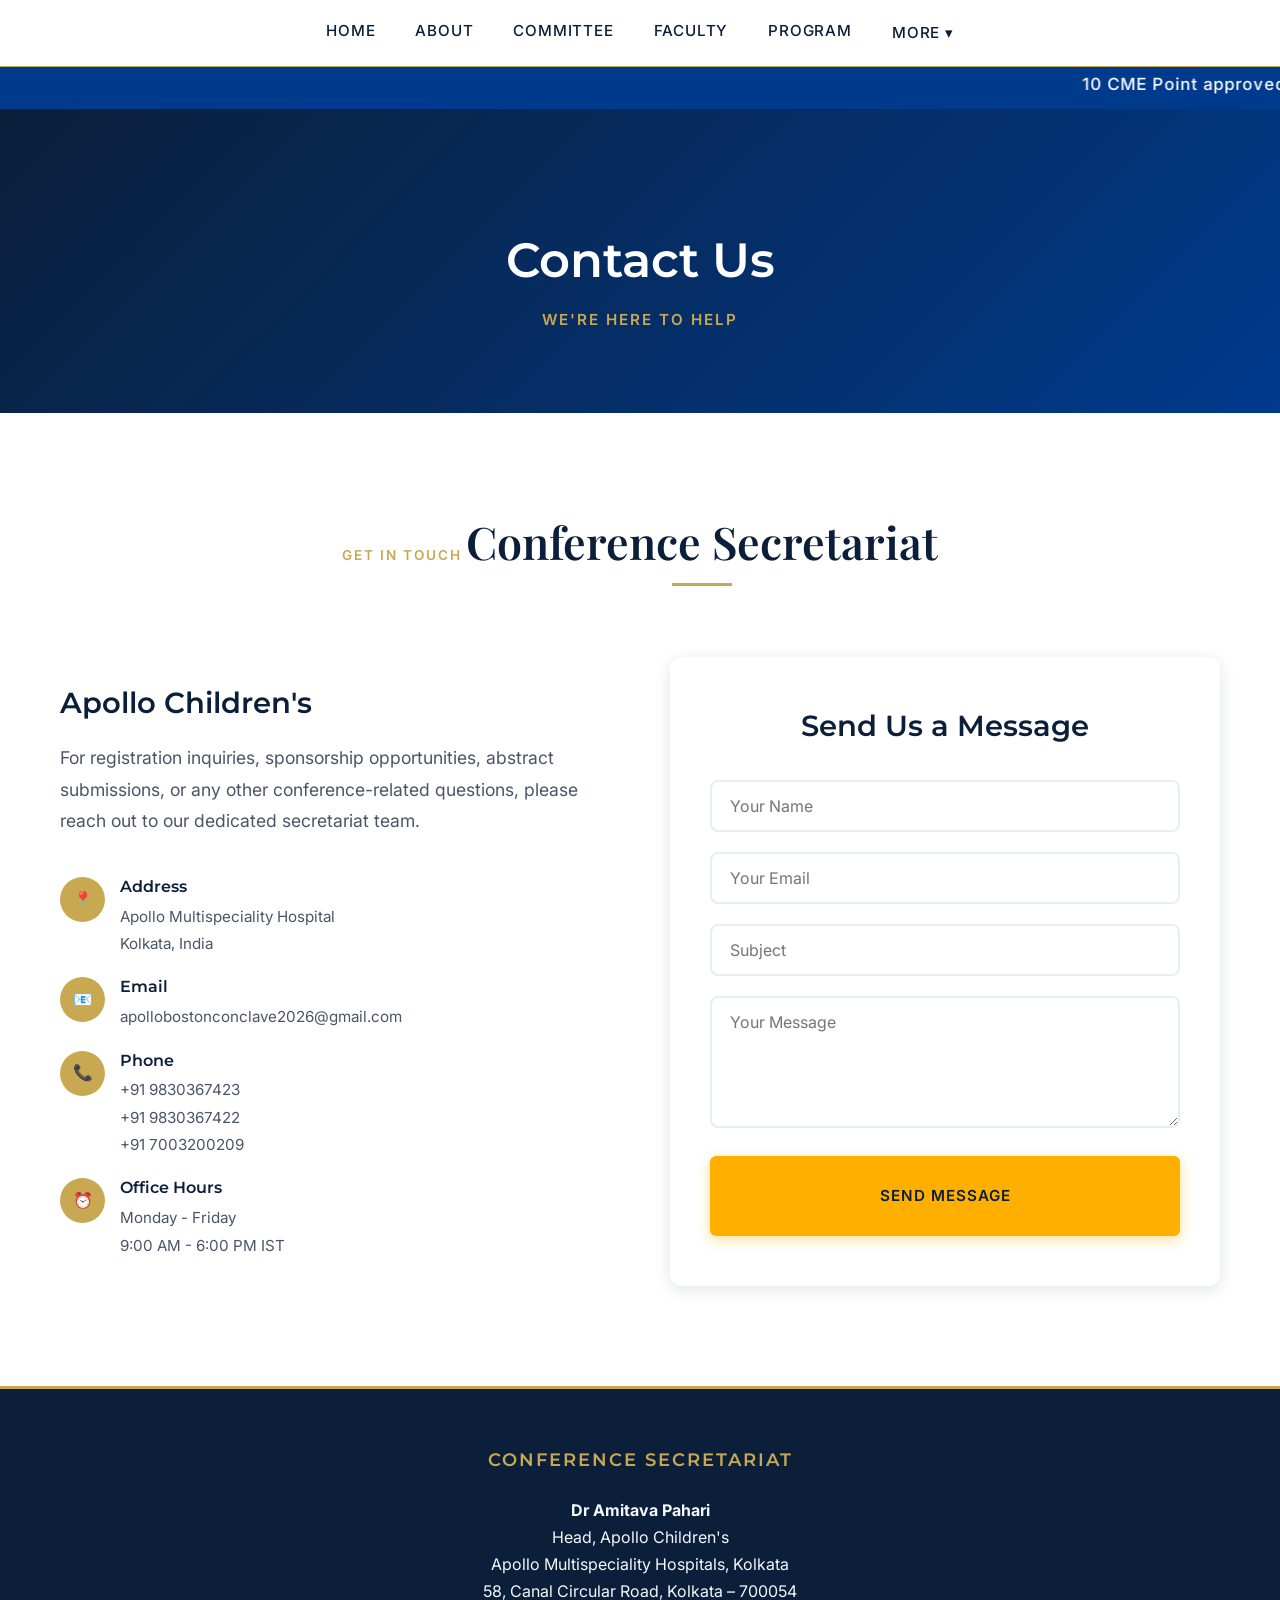
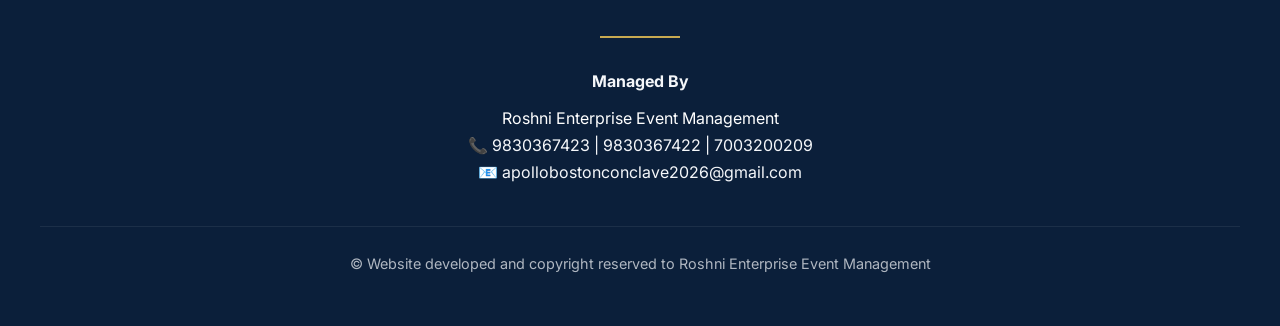
<file: contact.html>
<!DOCTYPE html>
<html lang="en">

<head>
    <meta charset="UTF-8">
    <title>Contact | ABC Children’s Conclave</title>
    <meta name="viewport" content="width=device-width, initial-scale=1.0">
    <link rel="stylesheet" href="style.css">
</head>

<body>

    <!-- LUXURY NAVIGATION -->
    <div id="navbar-placeholder"></div>
    <marquee class="cme-marquee" scrollamount="15" direction="left" onmouseover="this.stop();"
        onmouseout="this.start();">10 CME Point approved by WBMC</marquee>


    <!-- PAGE BANNER -->
    <div class="page-banner">
        <h2>Contact Us</h2>
        <span>We're Here to Help</span>
    </div>

    <!-- CONTACT SECTION -->
    <section class="section">
        <div class="container">
            <div class="section-header">
                <span class="section-label">Get in Touch</span>
                <h2 class="section-title">Conference Secretariat</h2>
            </div>

            <div class="venue-container">
                <div class="about-content">
                    <h3>Apollo Children's</h3>
                    <p style="font-size: 1.1rem; line-height: 1.8;">
                        For registration inquiries, sponsorship opportunities, abstract submissions,
                        or any other conference-related questions, please reach out to our dedicated
                        secretariat team.
                    </p>

                    <div class="venue-details" style="margin-top: 40px;">
                        <div class="venue-detail">
                            <div class="venue-icon">📍</div>
                            <div class="venue-text">
                                <h4>Address</h4>
                                <p>Apollo Multispeciality Hospital<br>Kolkata, India</p>
                            </div>
                        </div>

                        <div class="venue-detail">
                            <div class="venue-icon">📧</div>
                            <div class="venue-text">
                                <h4>Email</h4>
                                <p>apollobostonconclave2026@gmail.com</p>
                            </div>
                        </div>

                        <div class="venue-detail">
                            <div class="venue-icon">📞</div>
                            <div class="venue-text">
                                <h4>Phone</h4>
                                <p>+91 9830367423<br>+91 9830367422<br>+91 7003200209</p>
                            </div>
                        </div>

                        <div class="venue-detail">
                            <div class="venue-icon">⏰</div>
                            <div class="venue-text">
                                <h4>Office Hours</h4>
                                <p>Monday - Friday<br>9:00 AM - 6:00 PM IST</p>
                            </div>
                        </div>
                    </div>
                </div>

                <div class="register-card">
                    <h3 class="text-center mb-4">Send Us a Message</h3>

                    <input type="text" class="form-control" placeholder="Your Name">

                    <input type="email" class="form-control" placeholder="Your Email">

                    <input type="text" class="form-control" placeholder="Subject">

                    <textarea class="form-control" rows="5" placeholder="Your Message"
                        style="resize: vertical;"></textarea>

                    <button class="btn btn-primary w-100">Send Message</button>
                </div>
            </div>
        </div>
    </section>

    <div id="footer-placeholder"></div>

    <script src="script.js"></script>
</body>

</html>
</file>
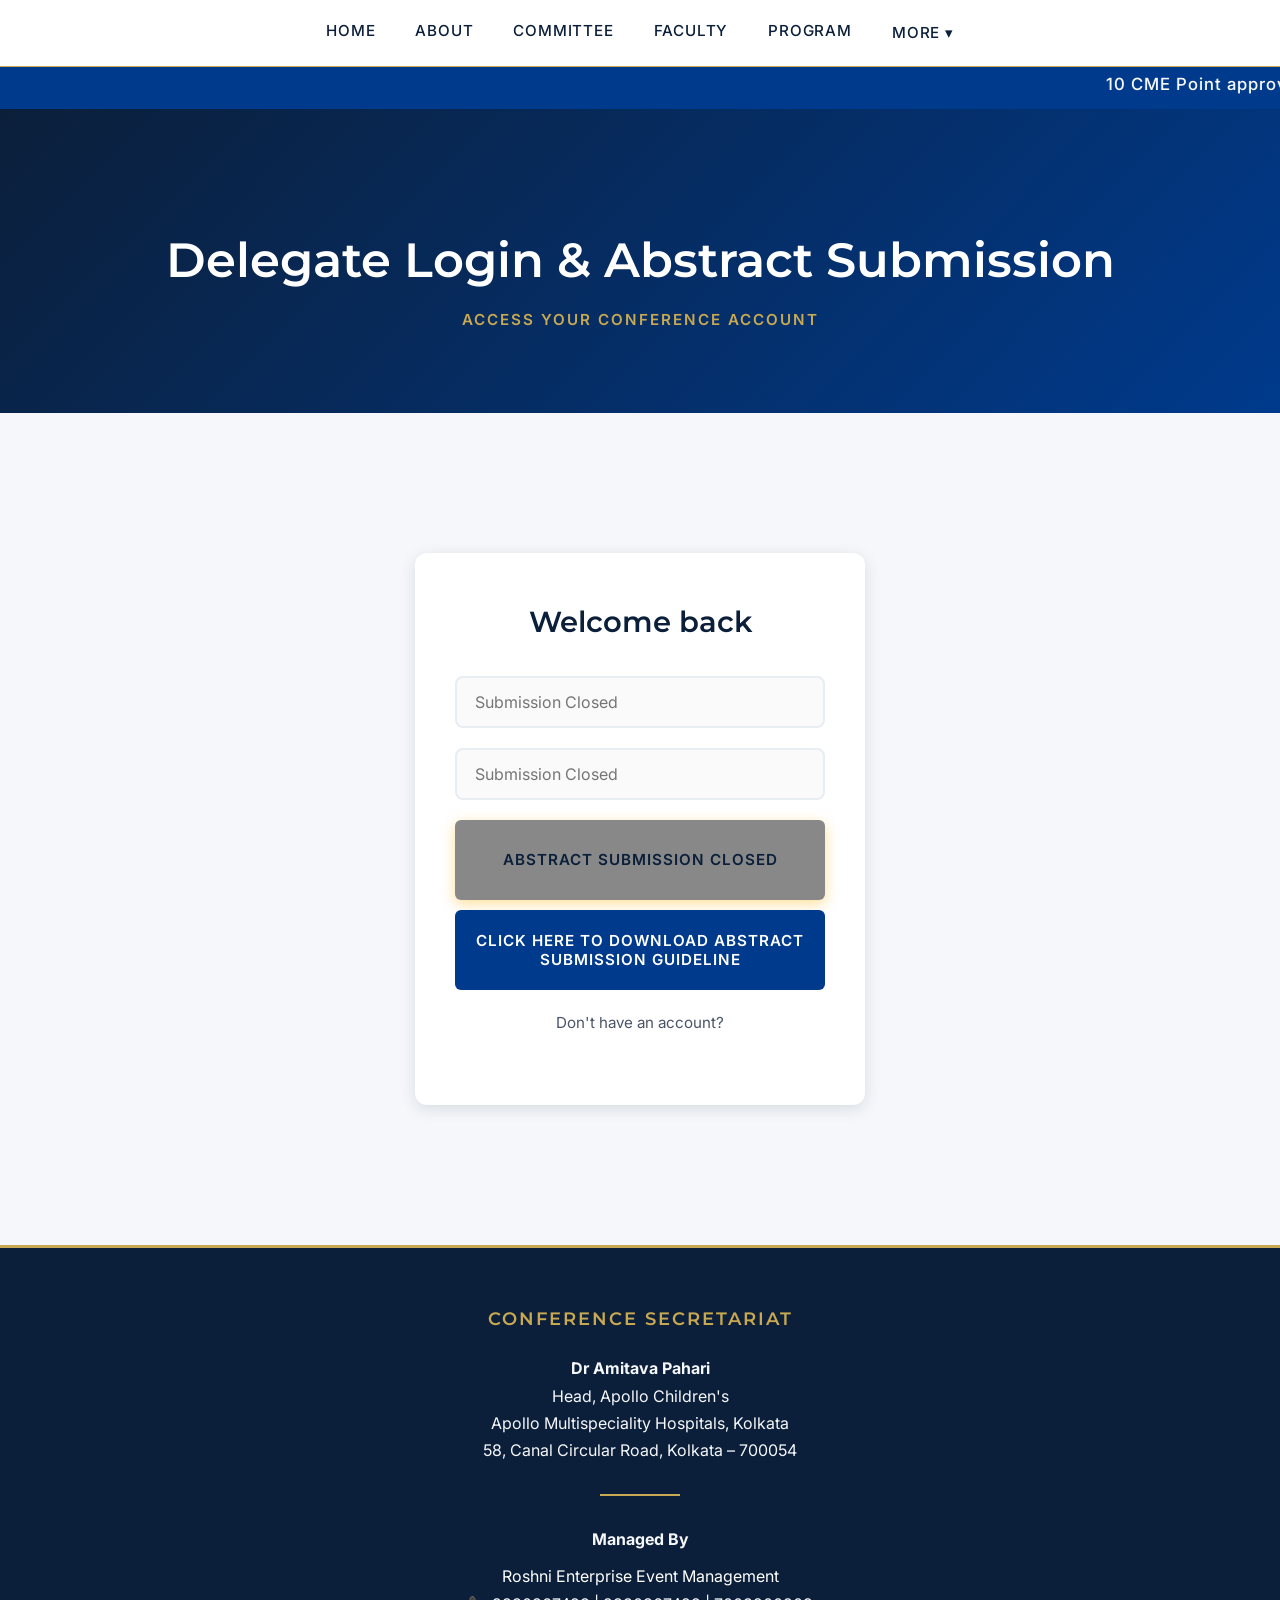
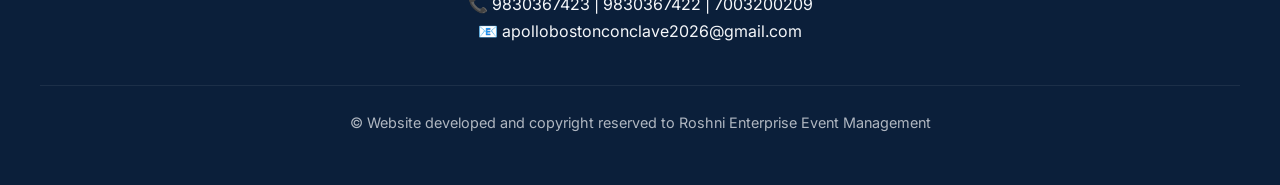
<file: dashboard.html>
<!DOCTYPE html>
<html lang="en">

<head>
    <meta charset="UTF-8">
    <title>Dashboard | ABC Children’s Conclave</title>
    <meta name="viewport" content="width=device-width, initial-scale=1.0">
    <link rel="stylesheet" href="style.css">
</head>

<body>

    <!-- LUXURY NAVIGATION -->
    <div id="navbar-placeholder"></div>
    <marquee class="cme-marquee" scrollamount="15" direction="left" onmouseover="this.stop();"
        onmouseout="this.start();">10 CME Point approved by WBMC</marquee>


    <!-- PAGE BANNER -->
    <div class="page-banner">
        <h2>Delegate Dashboard</h2>
        <span id="user-welcome">Welcome Back</span>
    </div>

    <!-- DASHBOARD CONTENT -->
    <section class="section">
        <div class="container">
            <!-- Dashboard Stats -->
            <div class="dashboard-stats">
                <div class="stat-card">
                    <div class="stat-icon">👤</div>
                    <div class="stat-content">
                        <h3 id="user-name">Loading...</h3>
                        <p id="user-type">Delegate</p>
                    </div>
                </div>

                <div class="stat-card">
                    <div class="stat-icon">📧</div>
                    <div class="stat-content">
                        <h3 id="user-email">Loading...</h3>
                        <p>Email Address</p>
                    </div>
                </div>

                <div class="stat-card">
                    <div class="stat-icon">📅</div>
                    <div class="stat-content">
                        <h3>8-10 May 2026</h3>
                        <p>Conference Dates</p>
                    </div>
                </div>

                <div class="stat-card">
                    <div class="stat-icon">🏨</div>
                    <div class="stat-content">
                        <h3>Hyatt Regency</h3>
                        <p>Venue</p>
                    </div>
                </div>
            </div>

            <!-- Main Dashboard Grid -->
            <div class="dashboard-grid">
                <!-- File Upload Section -->
                <div class="dashboard-card">
                    <div class="card-header">
                        <h3>📤 Upload Documents</h3>
                        <p>Upload your research papers, abstracts, or presentations</p>
                    </div>

                    <div class="upload-area" id="upload-area">
                        <div class="upload-icon">📁</div>
                        <p><strong>Click to upload</strong> or drag and drop</p>
                        <p class="text-muted">PDF, DOC, PPT, Images (Max 10MB)</p>
                        <input type="file" id="file-upload" class="file-input"
                            accept=".pdf,.doc,.docx,.ppt,.pptx,.jpg,.jpeg,.png">
                    </div>

                    <button class="btn btn-primary w-100" onclick="uploadFile()" data-testid="upload-btn">
                        Upload File
                    </button>

                    <p id="upload-status" class="upload-status"></p>
                </div>

                <!-- Registration Details -->
                <div class="dashboard-card">
                    <div class="card-header">
                        <h3>✅ Registration Details</h3>
                        <p>Your conference registration information</p>
                    </div>

                    <div class="info-list">
                        <!-- <div class="info-item">
                            <span class="info-label">Registration ID:</span>
                            <span class="info-value" id="reg-id">Loading...</span>
                        </div>-->
                        <!-- <div class="info-item">
                            <span class="info-label">Registration Type:</span>
                            <span class="info-value" id="reg-type">Standard</span>
                        </div>-->
                        <div class="info-item">
                            <span class="info-label">Payment Status:</span>
                            <span class="badge badge-success">Confirmed</span>
                        </div>
                        <!--  <div class="info-item">
                            <span class="info-label">Amount Paid:</span>
                            <span class="info-value" id="reg-amount">₹3,500</span>
                        </div>-->
                    </div>

                    <!-- <button class="btn btn-outline w-100" style="margin-top: 20px;">
                        Download Receipt
                    </button>-->
                </div>
            </div>

            <!-- Your Files Section -->
            <div class="dashboard-card" style="margin-top: 30px;">
                <div class="card-header">
                    <h3>📂 Your Uploaded Files</h3>
                    <p>Manage your documents and presentations</p>
                </div>

                <div id="file-list" class="file-list">
                    <div class="empty-state">
                        <div class="empty-icon">📭</div>
                        <p>No files uploaded yet</p>
                        <p class="text-muted">Upload your first document above</p>
                    </div>
                </div>
            </div>

            <!-- Conference Information -->
            <div class="dashboard-grid" style="margin-top: 30px;">
                <div class="info-card">
                    <div class="info-card-icon">📅</div>
                    <h4>Scientific Program</h4>
                    <p>View the complete conference schedule and sessions</p>
                    <a href="index.html#program" class="btn btn-gold">View Program</a>
                </div>

                <!-- <div class="info-card">
                    <div class="info-card-icon">👥</div>
                    <h4>Speaker Panel</h4>
                    <p>Meet our distinguished international faculty</p>
                    <a href="index.html#speakers" class="btn btn-gold">View Speakers</a>
                </div> -->

                <div class="info-card">
                    <div class="info-card-icon">🏨</div>
                    <h4>Venue Details</h4>
                    <p>Information about Hyatt Regency Kolkata</p>
                    <a href="venue.html" class="btn btn-gold">View Venue</a>
                </div>
            </div>
        </div>

    </section>

    <div id="footer-placeholder"></div>

    <!-- Loader -->
    <div id="loader" class="loader" style="display: none;">
        <div class="loader-spinner"></div>
        <p>Processing...</p>
    </div>

    <script src="script.js"></script>
    <script>
        // Check if user is logged in
        window.addEventListener('DOMContentLoaded', function () {
            checkAuth();
        });

        // File upload drag and drop
        const uploadArea = document.getElementById('upload-area');
        const fileInput = document.getElementById('file-upload');

        uploadArea.addEventListener('click', () => fileInput.click());

        uploadArea.addEventListener('dragover', (e) => {
            e.preventDefault();
            uploadArea.style.borderColor = 'var(--apollo-blue)';
            uploadArea.style.backgroundColor = 'var(--light-grey)';
        });

        uploadArea.addEventListener('dragleave', () => {
            uploadArea.style.borderColor = 'var(--cool-grey)';
            uploadArea.style.backgroundColor = 'transparent';
        });

        uploadArea.addEventListener('drop', (e) => {
            e.preventDefault();
            uploadArea.style.borderColor = 'var(--cool-grey)';
            uploadArea.style.backgroundColor = 'transparent';

            const files = e.dataTransfer.files;
            if (files.length > 0) {
                fileInput.files = files;
                document.getElementById('upload-status').innerHTML =
                    `<span style="color: var(--apollo-blue);">✓ ${files[0].name} selected</span>`;
            }
        });

        fileInput.addEventListener('change', function () {
            if (this.files.length > 0) {
                document.getElementById('upload-status').innerHTML =
                    `<span style="color: var(--apollo-blue);">✓ ${this.files[0].name} selected</span>`;
            }
        });
    </script>

</body>

</html>
</file>
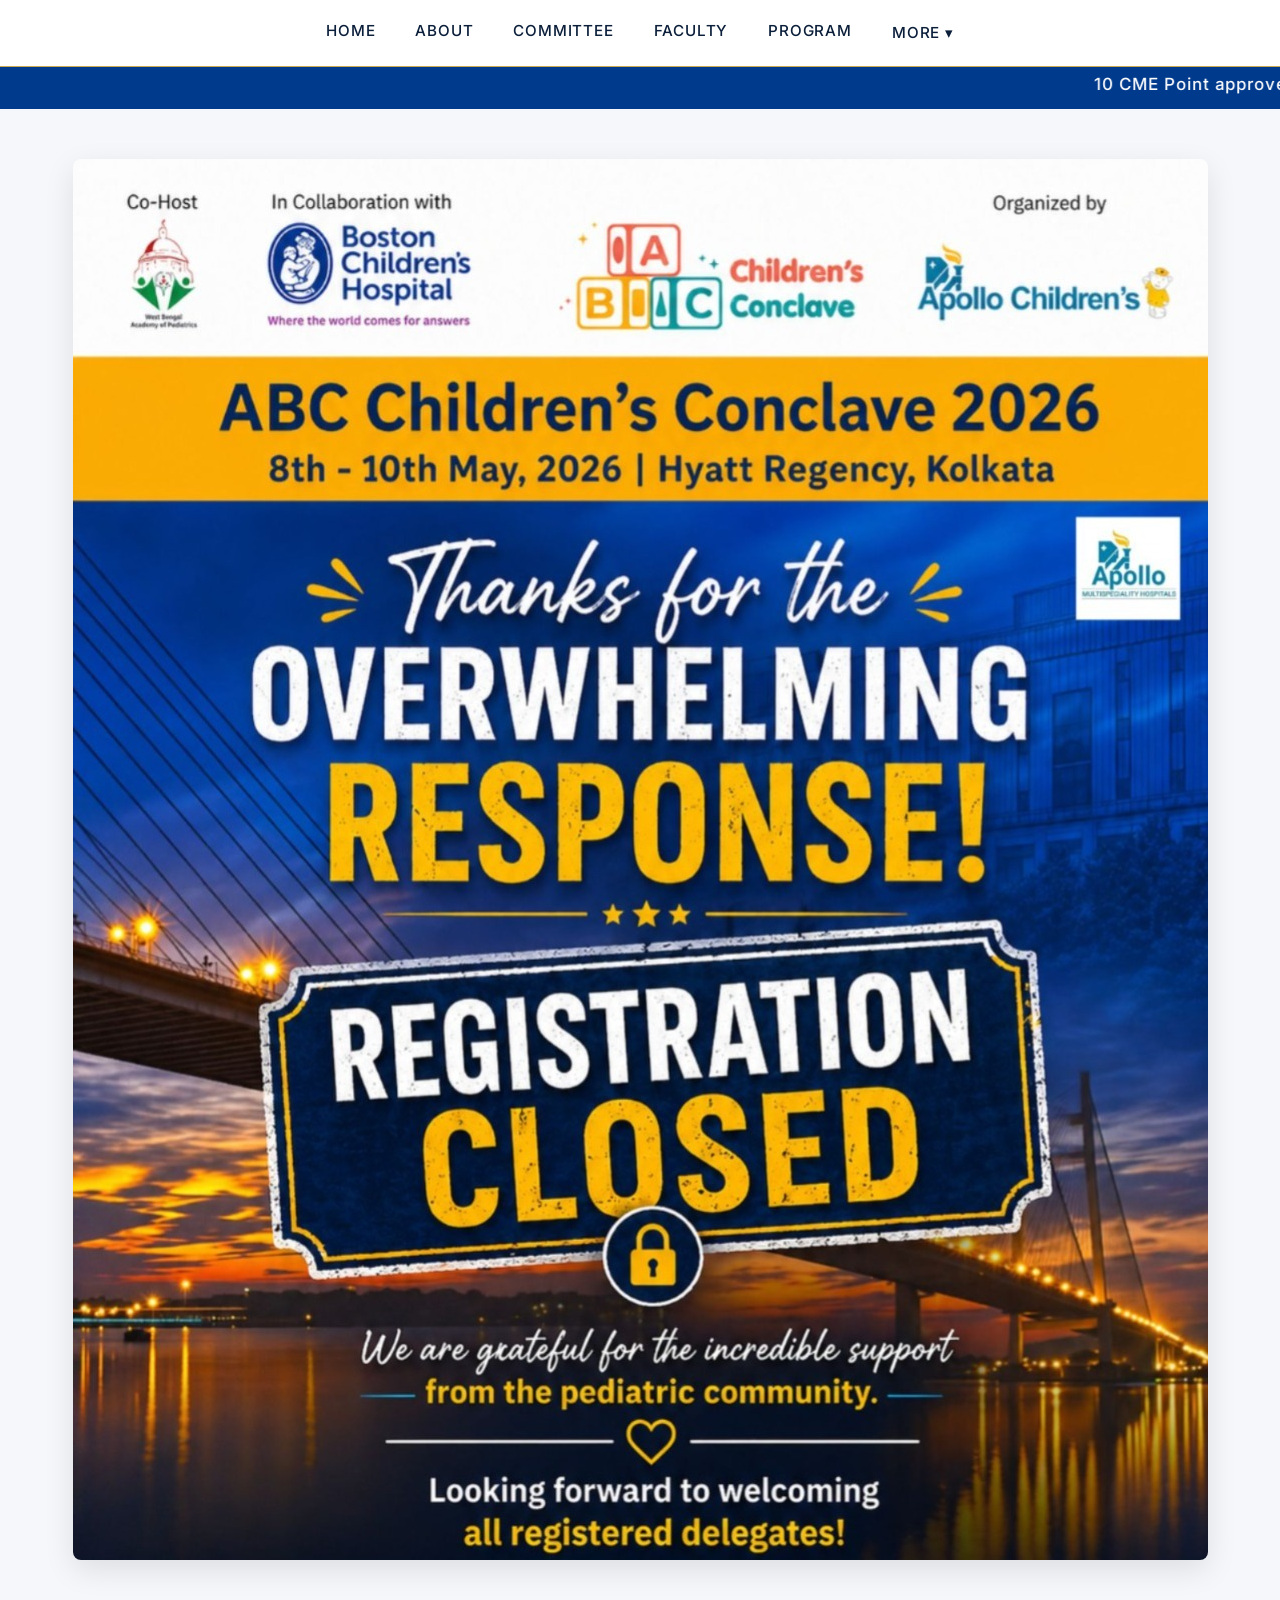
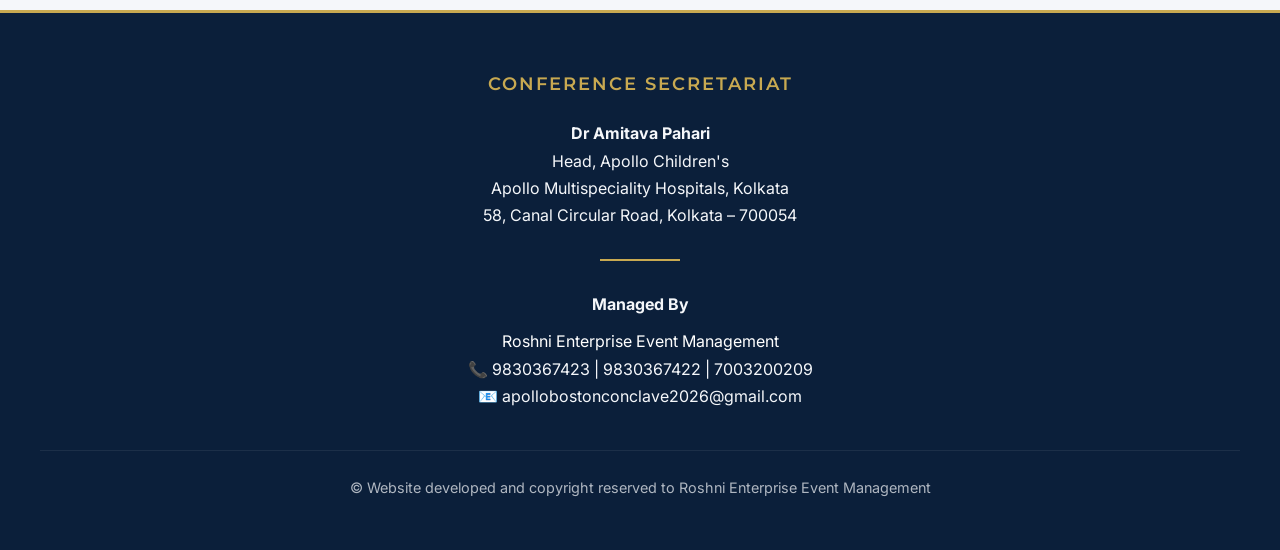
<file: flyer.html>
<!DOCTYPE html>
<html lang="en">

<head>
    <meta charset="UTF-8">
    <title>Flyer | ABC Children’s Conclave</title>
    <meta name="viewport" content="width=device-width, initial-scale=1.0">
    <link rel="stylesheet" href="style.css">
    <style>
        .flyer-container {
            display: flex;
            justify-content: center;
            align-items: center;
            padding: 50px 20px;
            min-height: calc(100vh - 200px);
            background-color: var(--light-grey);
        }

        .flyer-image {
            max-width: 100%;
            height: auto;
            box-shadow: 0 10px 30px rgba(0, 0, 0, 0.1);
            border-radius: 8px;
        }
    </style>
</head>

<body>

    <!-- NAVIGATION -->
    <div id="navbar-placeholder"></div>
    <marquee class="cme-marquee" scrollamount="15" direction="left" onmouseover="this.stop();"
        onmouseout="this.start();">10 CME Point approved by WBMC | Registration closed.</marquee>

    <!-- MAIN CONTENT -->
    <main class="flyer-container">
        <img src="images/closed.jpg" alt="Flyer" class="flyer-image">
    </main>

    <!-- FOOTER -->
    <div id="footer-placeholder"></div>

    <script src="script.js"></script>
</body>

</html>
</file>
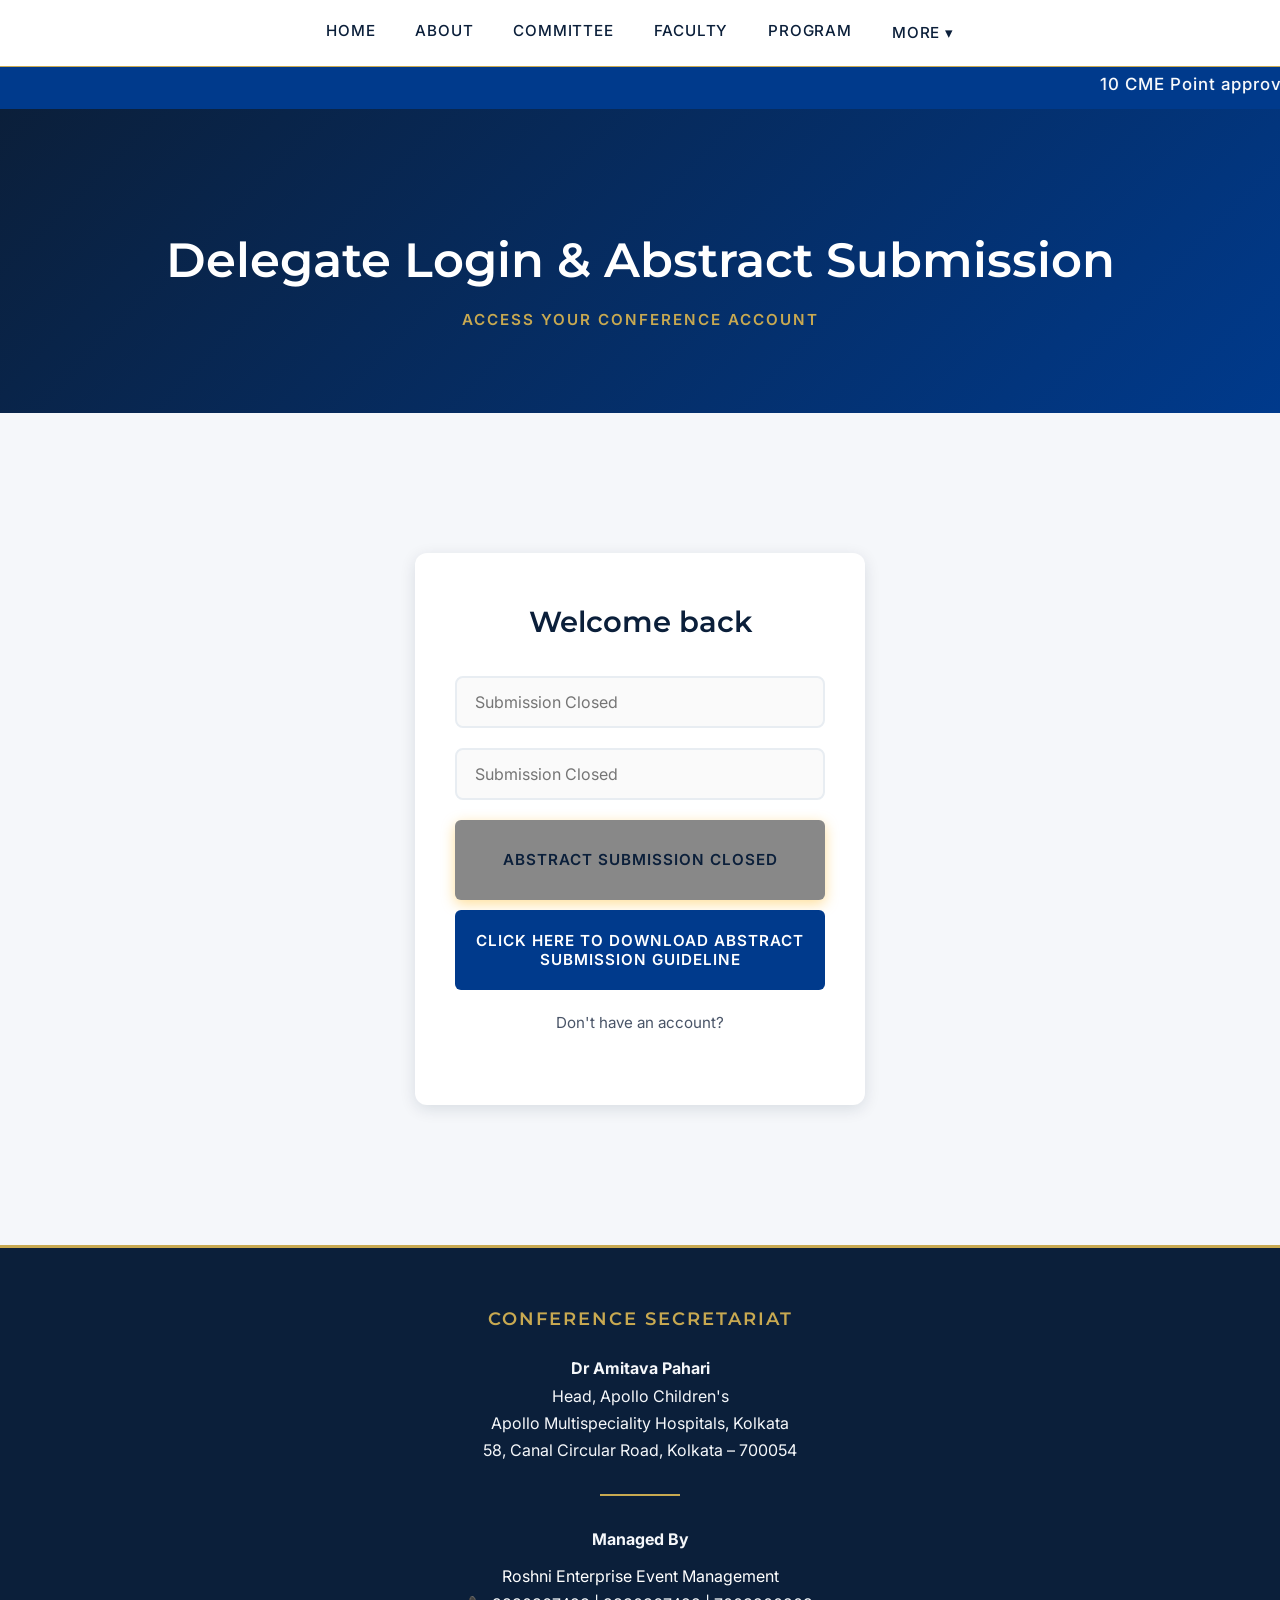
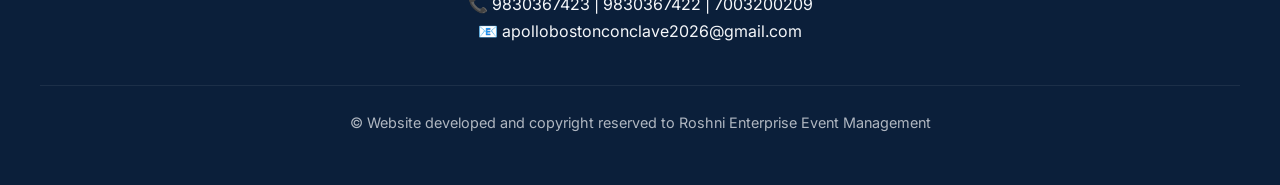
<file: login.html>
<!DOCTYPE html>
<html lang="en">

<head>
    <meta charset="UTF-8">
    <title>Login | ABC Children’s Conclave</title>
    <meta name="viewport" content="width=device-width, initial-scale=1.0">
    <link rel="stylesheet" href="style.css">
</head>

<body>

    <!-- LUXURY NAVIGATION -->
    <div id="navbar-placeholder"></div>
    <marquee class="cme-marquee" scrollamount="15" direction="left" onmouseover="this.stop();"
        onmouseout="this.start();">10 CME Point approved by WBMC</marquee>


    <!-- PAGE BANNER -->
    <div class="page-banner">
        <h2>Delegate Login & Abstract Submission</h2>
        <span>Access Your Conference Account</span>
    </div>

    <!-- LOGIN SECTION -->
    <section class="register-section">
        <div class="container">
            <div class="login-card">
                <h3 class="text-center mb-4">Welcome back</h3>

                <input id="login-email" type="email" class="form-control" placeholder="Email Address"
                    data-testid="login-email">

                <input id="login-password" type="password" class="form-control" placeholder="Password"
                    data-testid="login-password">

                <button class="btn btn-primary w-100" onclick="loginUser()" data-testid="login-btn">
                    Login
                </button><br>

                <button class="btn btn-outline"
                    style="background-color:#003A8C; color:white; border:none; padding:6px 14px; margin-top:10px;"
                    onclick="window.location.href='images/ABC_Abstracts.pdf'">
                    Click here to download abstract submission guideline
                </button>

                <!-- <p class="text-center" style="margin-top: 15px;">
                    <a href="#" class="forgot-link">Forgot Password?</a>
                </p> -->

                <p class="text-center" style="margin-top: 20px; font-size: 0.95rem; color: var(--text-grey);">
                    Don't have an account? <a href="register.html"
                        style="color: var(--apollo-blue); text-decoration: underline; font-weight: 600;">Register
                        here</a>
                </p>
            </div>
        </div>
    </section>

    <div id="footer-placeholder"></div>

    <script src="script.js"></script>
</body>

</html>
</file>
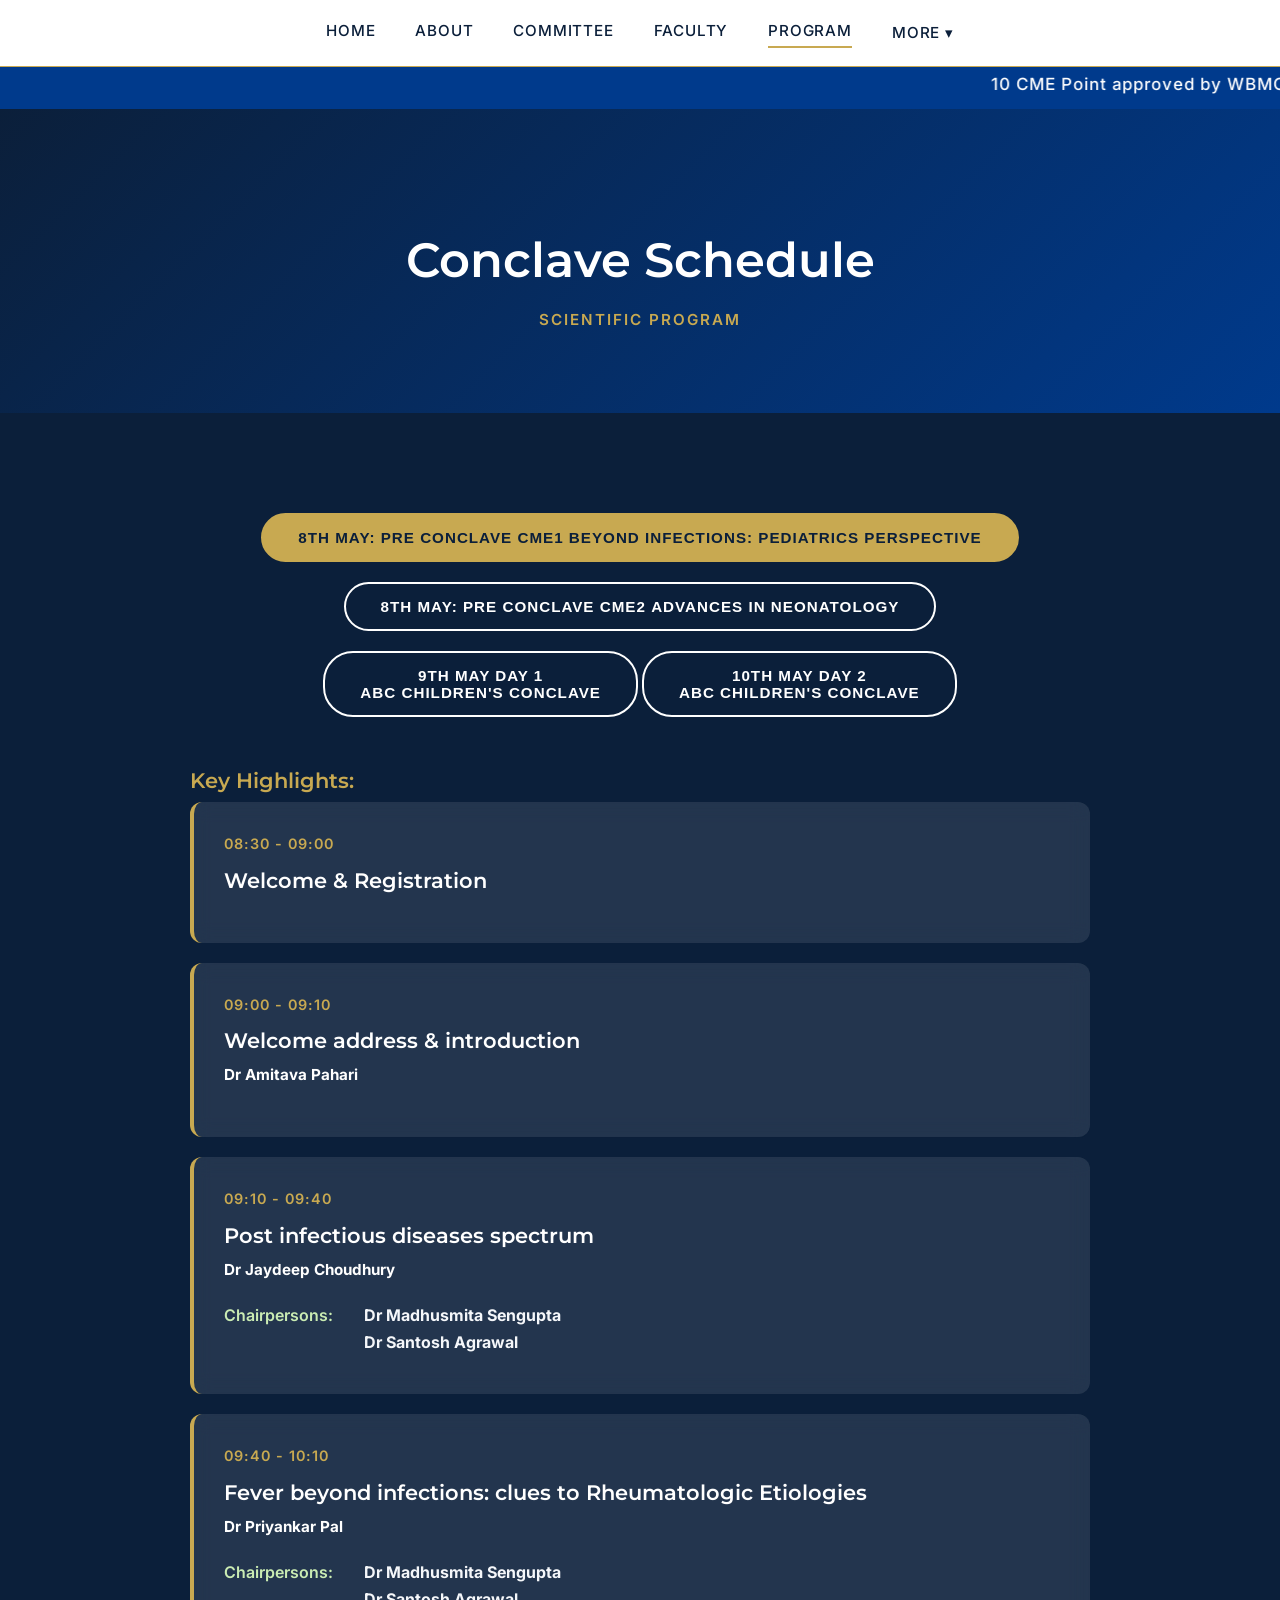
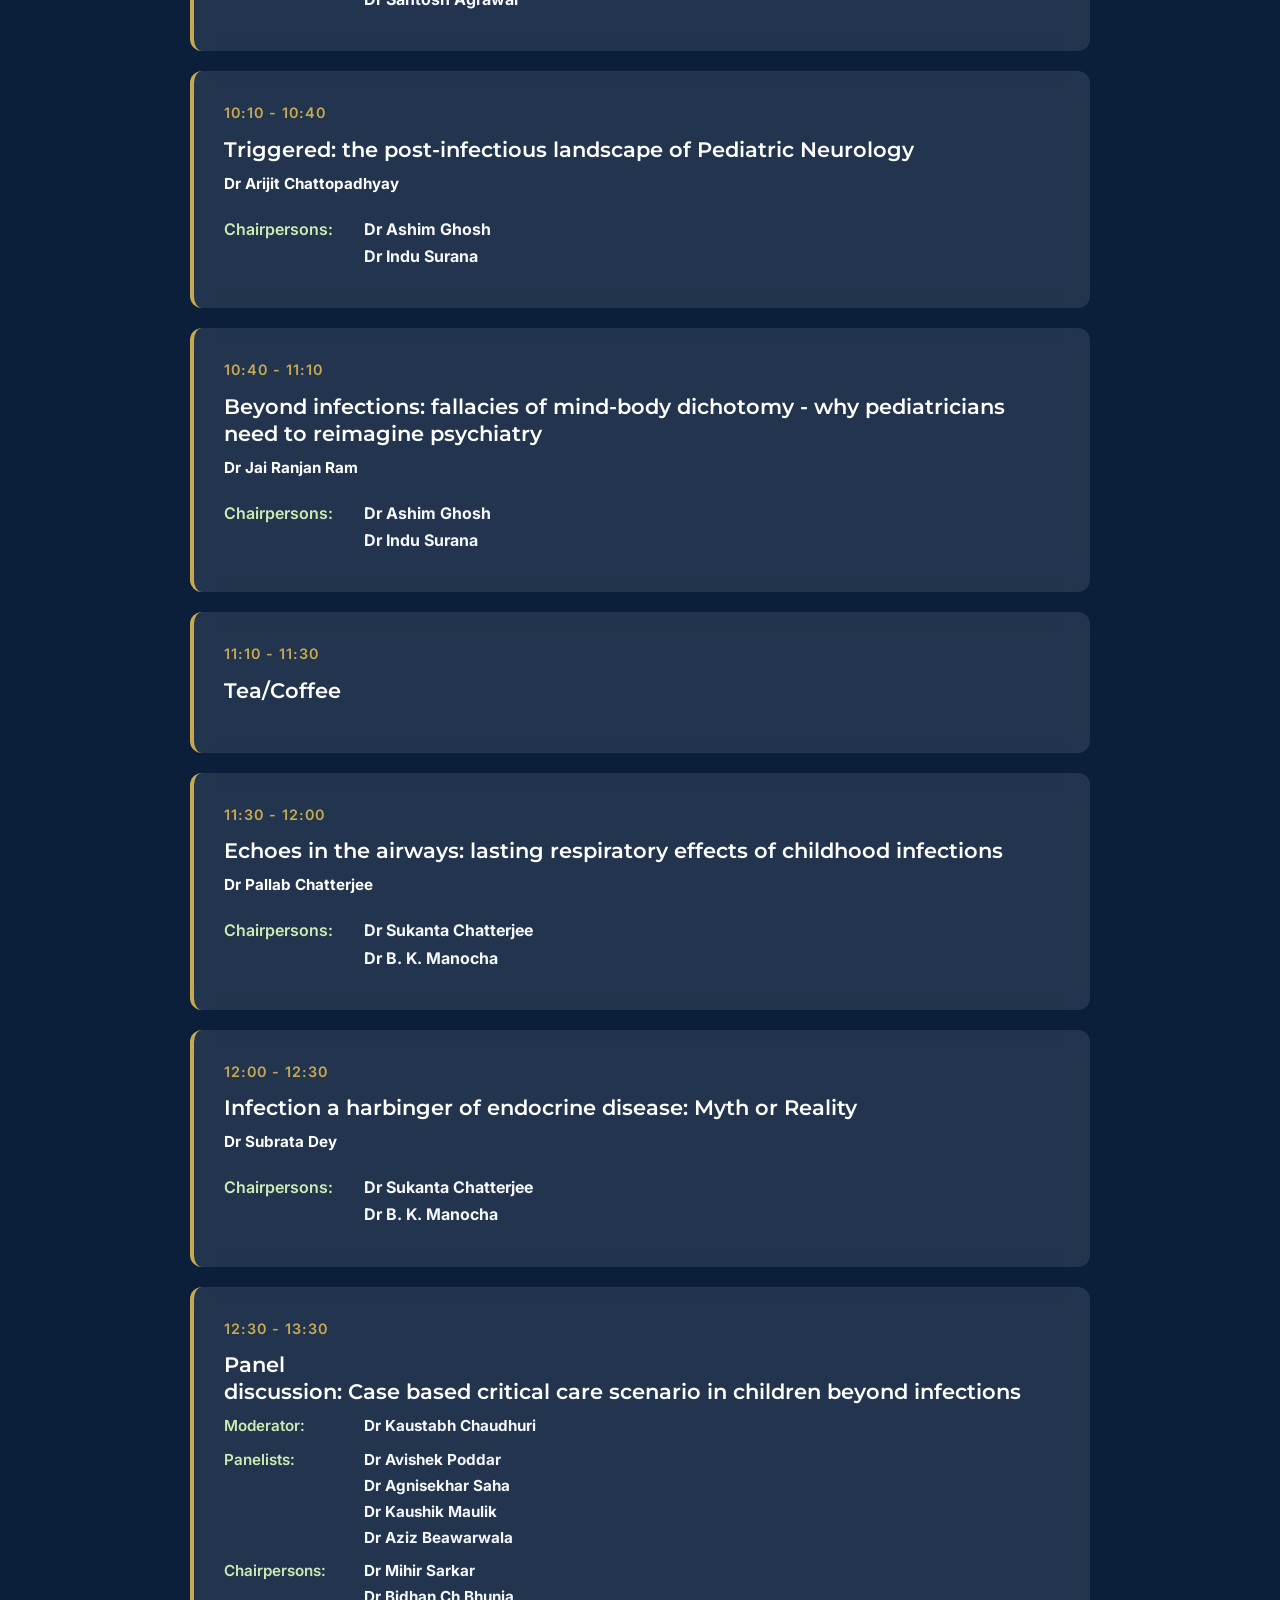
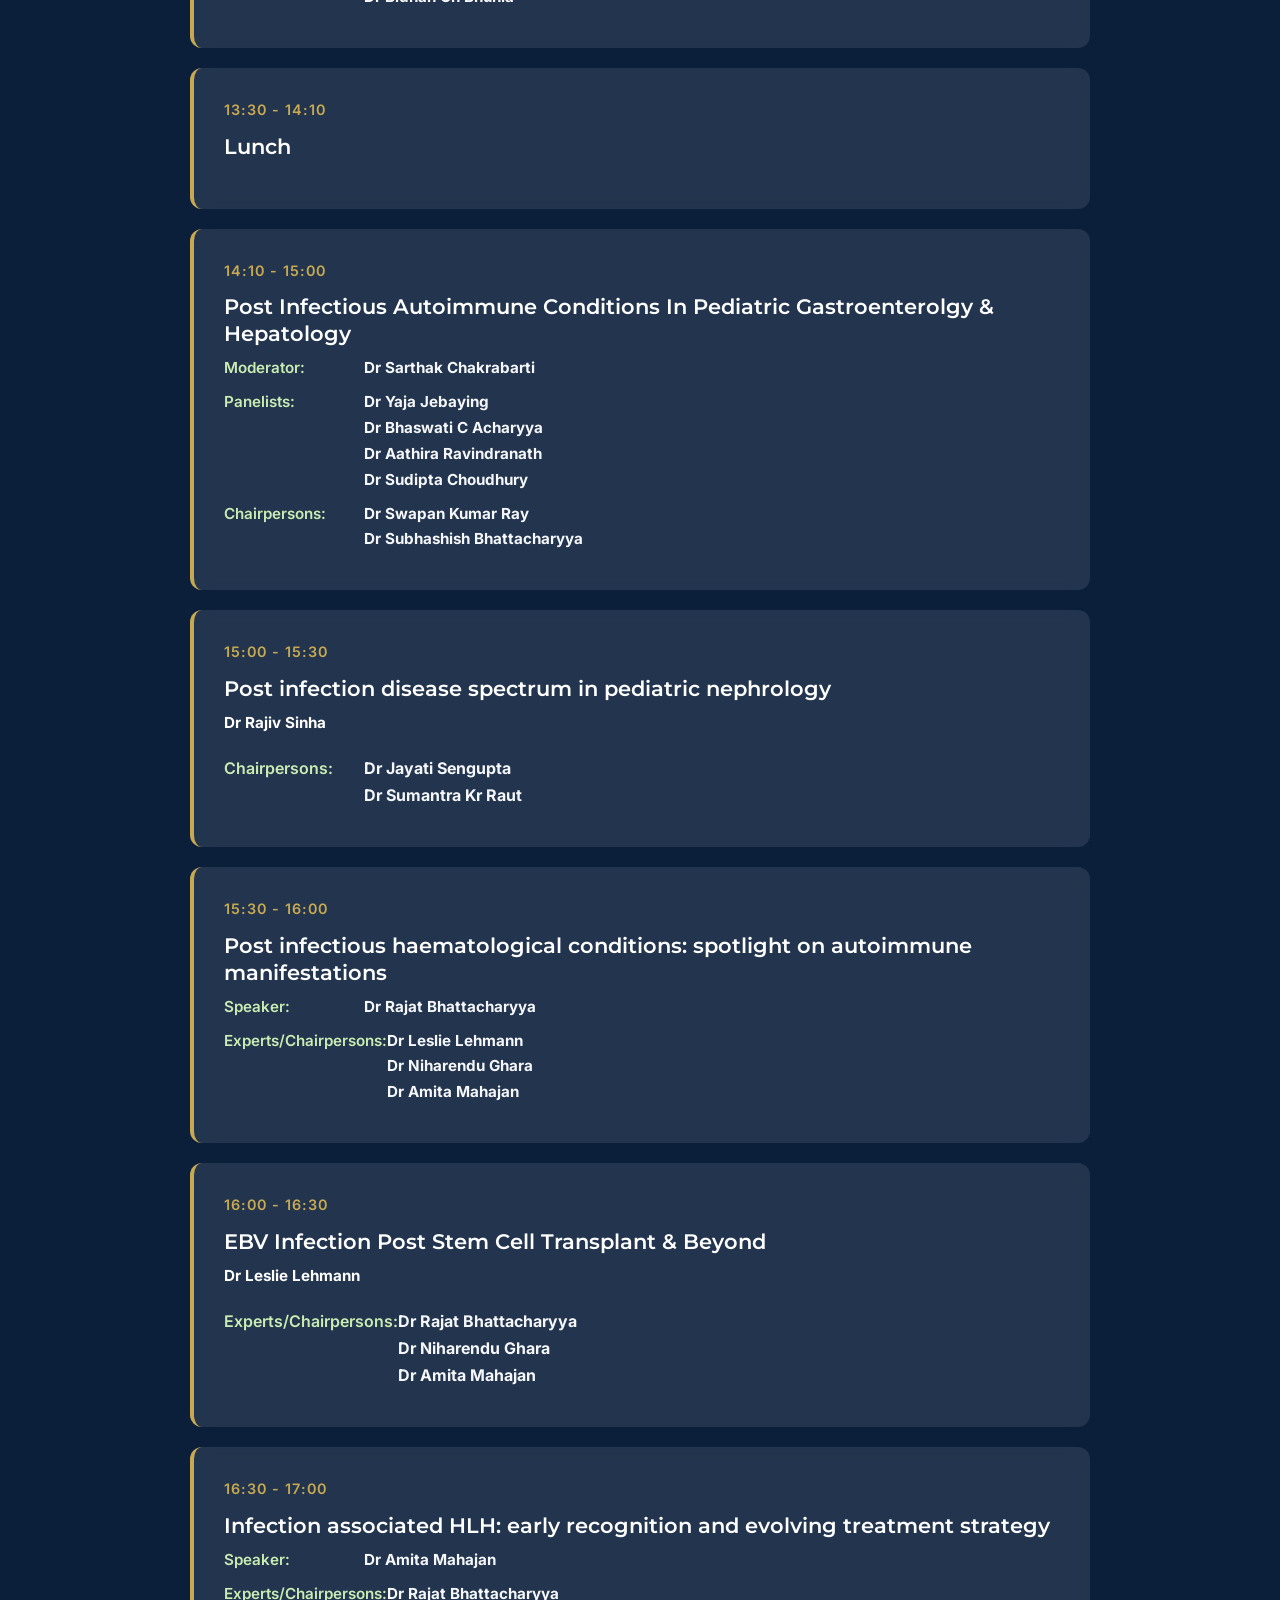
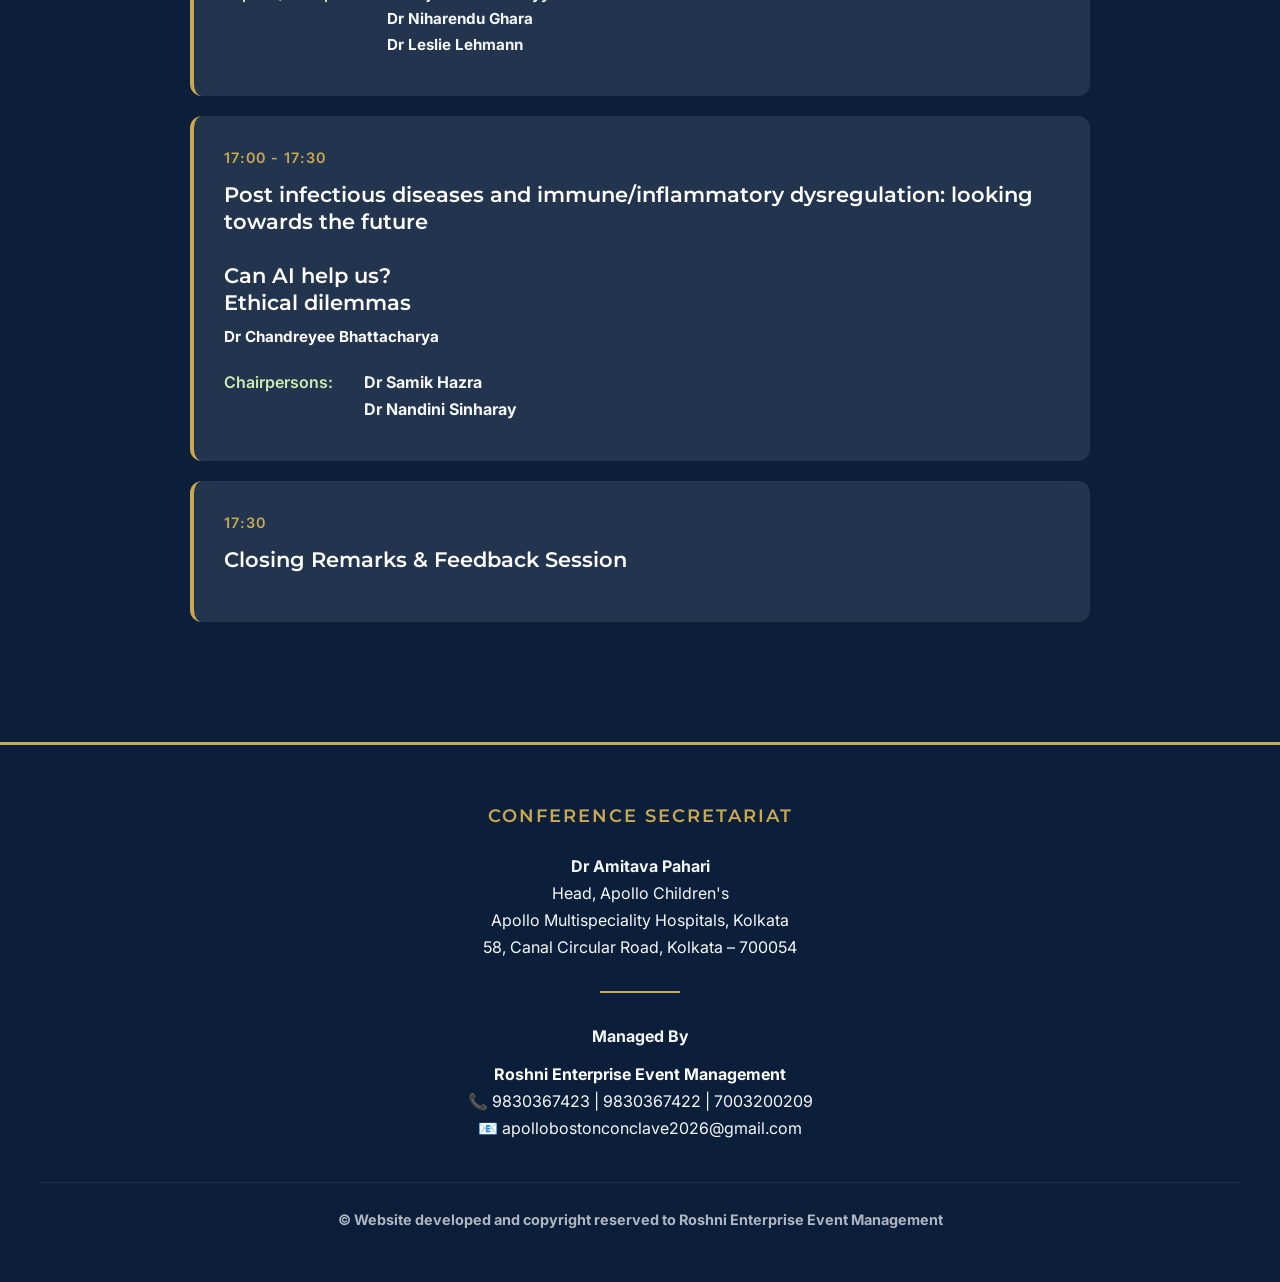
<file: program.html>
<!DOCTYPE html>
<html lang="en">

<head>
    <meta charset="UTF-8">
    <title>About | ABC Children’s Conclave</title>
    <meta name="viewport" content="width=device-width, initial-scale=1.0">
    <link rel="stylesheet" href="style.css">
</head>

<body>

    <!-- LUXURY NAVIGATION -->
    <div id="navbar-placeholder"></div>
    <marquee class="cme-marquee" scrollamount="15" direction="left" onmouseover="this.stop();"
        onmouseout="this.start();">10 CME Point approved by WBMC</marquee>


    <!-- PAGE BANNER -->
    <div class="page-banner">
        <h2>Conclave Schedule</h2>
        <span>Scientific Program</span>
    </div>


    <!-- SCIENTIFIC PROGRAM SECTION -->
    <section class="section section-navy" id="program">
        <div class="program-tabs">
            <button class="tab-btn active" data-day="1a">8th May: Pre Conclave CME1 <span
                    class="line-break-mobile"><strong>Beyond Infections: Pediatrics Perspective</strong> <span
                        class="line-break-mobile"></span></span></button>
            <button class="tab-btn" data-day="1b">8th May: Pre Conclave CME2 <span
                    class="line-break-mobile"><strong>Advances in
                        Neonatology</span><strong></button>
            <button class="tab-btn" data-day="2">9th May Day 1 <strong><br>ABC Children's Conclave</strong></button>
            <button class="tab-btn" data-day="3">10th May Day 2 <strong><br>ABC Children's Conclave</strong></button>
        </div>

        <div class="program-timeline active" data-day="1a">
            <!-- Day 1 -->
            <h4 class="timeline-title" style="align-items: justify; font-size: 1.5 rem; color: #C8A951;">Key Highlights:
                <!-- <br>Detailed
                program to follow -->
            </h4>
            <!-- <div class="timeline-item"> -->
            <!-- <div class="timeline-time">08:30 - 09:00 AM</div> -->
            <!-- <h4 class="timeline-title">Registration & Breakfast</h4> -->
            <!-- <p class="timeline-speaker">Conference Registration Desk</p> -->
            <!-- </div> -->

            <div class="timeline-item">
                <div class="timeline-time">08:30 - 09:00</div>
                <h4 class="timeline-title">Welcome & Registration</h4>
                <p class="timeline-speaker"></p>
            </div>

            <div class="timeline-item">
                <div class="timeline-time">09:00 - 09:10</div>
                <h4 class="timeline-title">Welcome address & introduction</h4>
                <p class="timeline-speaker">Dr Amitava Pahari</p>
            </div>

            <div class="timeline-item">
                <div class="timeline-time">09:10 - 09:40</div>
                <h4 class="timeline-title">Post infectious diseases spectrum</h4>
                <p class="timeline-speaker">Dr Jaydeep Choudhury</p>
                <div class="program-row">
                    <span class="program-label">Chairpersons:</span>
                    <div class="program-names">Dr Madhusmita Sengupta<br>Dr Santosh Agrawal</div>
                </div>
            </div>

            <div class="timeline-item">
                <div class="timeline-time">09:40 - 10:10</div>
                <h4 class="timeline-title">Fever beyond infections: clues to Rheumatologic Etiologies</h4>
                <p class="timeline-speaker">Dr Priyankar Pal</p>
                <div class="program-row">
                    <span class="program-label">Chairpersons:</span>
                    <div class="program-names">Dr Madhusmita Sengupta<br>Dr Santosh Agrawal</div>
                </div>
            </div>

            <div class="timeline-item">
                <div class="timeline-time">10:10 - 10:40</div>
                <h4 class="timeline-title">Triggered: the post-infectious landscape of Pediatric Neurology</h4>
                <p class="timeline-speaker">Dr Arijit Chattopadhyay</p>
                <div class="program-row">
                    <span class="program-label">Chairpersons:</span>
                    <div class="program-names">Dr Ashim Ghosh<br>Dr Indu Surana</div>
                </div>
            </div>

            <div class="timeline-item">
                <div class="timeline-time">10:40 - 11:10</div>
                <h4 class="timeline-title">Beyond infections: fallacies of mind-body dichotomy - why pediatricians need
                    to reimagine psychiatry</h4>
                <p class="timeline-speaker">Dr Jai Ranjan Ram</p>
                <div class="program-row">
                    <span class="program-label">Chairpersons:</span>
                    <div class="program-names">Dr Ashim Ghosh<br>Dr Indu Surana</div>
                </div>
            </div>

            <div class="timeline-item">
                <div class="timeline-time">11:10 - 11:30</div>
                <h4 class="timeline-title">Tea/Coffee</h4>
                <p class="timeline-speaker"></p>
            </div>

            <div class="timeline-item">
                <div class="timeline-time">11:30 - 12:00</div>
                <h4 class="timeline-title">Echoes in the airways: lasting respiratory effects of childhood infections
                </h4>
                <p class="timeline-speaker">Dr Pallab Chatterjee</p>
                <div class="program-row">
                    <span class="program-label">Chairpersons:</span>
                    <div class="program-names">Dr Sukanta Chatterjee<br>Dr B. K. Manocha</div>
                </div>
            </div>

            <div class="timeline-item">
                <div class="timeline-time">12:00 - 12:30</div>
                <h4 class="timeline-title">Infection a harbinger of endocrine disease: Myth or Reality</h4>
                <p class="timeline-speaker">Dr Subrata Dey</p>
                <div class="program-row">
                    <span class="program-label">Chairpersons:</span>
                    <div class="program-names">Dr Sukanta Chatterjee<br>Dr B. K. Manocha</div>
                </div>
            </div>

            <div class="timeline-item">
                <div class="timeline-time">12:30 - 13:30</div>
                <h4 class="timeline-title">Panel<br>discussion: Case based critical care scenario in children beyond
                    infections</h4>
                <div class="timeline-speaker">
                    <div class="program-row">
                        <span class="program-label">Moderator:</span>
                        <div class="program-names">Dr Kaustabh Chaudhuri</div>
                    </div>
                    <div class="program-row">
                        <span class="program-label">Panelists:</span>
                        <div class="program-names">
                            Dr Avishek Poddar<br>
                            Dr Agnisekhar Saha<br>
                            Dr Kaushik Maulik<br>
                            Dr Aziz Beawarwala
                        </div>
                    </div>
                    <div class="program-row">
                        <span class="program-label">Chairpersons:</span>
                        <div class="program-names">Dr Mihir Sarkar<br>Dr Bidhan Ch Bhunia</div>
                    </div>
                </div>
            </div>

            <div class="timeline-item">
                <div class="timeline-time">13:30 - 14:10</div>
                <h4 class="timeline-title">Lunch</h4>
                <p class="timeline-speaker"></p>
            </div>

            <div class="timeline-item">
                <div class="timeline-time">14:10 - 15:00</div>
                <h4 class="timeline-title">Post Infectious Autoimmune Conditions In Pediatric Gastroenterolgy &
                    Hepatology</h4>
                <div class="timeline-speaker">
                    <div class="program-row">
                        <span class="program-label">Moderator:</span>
                        <div class="program-names">Dr Sarthak Chakrabarti</div>
                    </div>
                    <div class="program-row">
                        <span class="program-label">Panelists:</span>
                        <div class="program-names">
                            Dr Yaja Jebaying<br>
                            Dr Bhaswati C Acharyya<br>
                            Dr Aathira Ravindranath<br>
                            Dr Sudipta Choudhury
                        </div>
                    </div>
                    <div class="program-row">
                        <span class="program-label">Chairpersons:</span>
                        <div class="program-names">Dr Swapan Kumar Ray<br>Dr Subhashish Bhattacharyya</div>
                    </div>
                </div>
            </div>

            <div class="timeline-item">
                <div class="timeline-time">15:00 - 15:30</div>
                <h4 class="timeline-title">Post infection disease spectrum in pediatric nephrology</h4>
                <p class="timeline-speaker">Dr Rajiv Sinha</p>
                <div class="program-row">
                    <span class="program-label">Chairpersons:</span>
                    <div class="program-names">Dr Jayati Sengupta<br>Dr Sumantra Kr Raut</div>
                </div>
            </div>

            <div class="timeline-item">
                <div class="timeline-time">15:30 - 16:00</div>
                <h4 class="timeline-title">Post infectious haematological conditions: spotlight on autoimmune
                    manifestations</h4>
                <div class="timeline-speaker">
                    <div class="program-row">
                        <span class="program-label">Speaker:</span>
                        <div class="program-names">Dr Rajat Bhattacharyya</div>
                    </div>
                    <div class="program-row">
                        <span class="program-label">Experts/Chairpersons:</span>
                        <div class="program-names">
                            Dr Leslie Lehmann<br>
                            Dr Niharendu Ghara<br>
                            Dr Amita Mahajan
                        </div>
                    </div>
                </div>
            </div>

            <div class="timeline-item">
                <div class="timeline-time">16:00 - 16:30</div>
                <h4 class="timeline-title">EBV Infection Post Stem Cell Transplant & Beyond</h4>
                <p class="timeline-speaker">Dr Leslie Lehmann</p>
                <div class="program-row">
                    <span class="program-label">Experts/Chairpersons:</span>
                    <div class="program-names">
                        Dr Rajat Bhattacharyya<br>
                        Dr Niharendu Ghara<br>
                        Dr Amita Mahajan
                    </div>
                </div>
            </div>

            <div class="timeline-item">
                <div class="timeline-time">16:30 - 17:00</div>
                <h4 class="timeline-title">Infection associated HLH: early recognition and evolving treatment strategy
                </h4>
                <div class="timeline-speaker">
                    <div class="program-row">
                        <span class="program-label">Speaker:</span>
                        <div class="program-names">Dr Amita Mahajan</div>
                    </div>
                    <div class="program-row">
                        <span class="program-label">Experts/Chairpersons:</span>
                        <div class="program-names">
                            Dr Rajat Bhattacharyya<br>
                            Dr Niharendu Ghara<br>
                            Dr Leslie Lehmann
                        </div>
                    </div>
                </div>
            </div>



            <div class="timeline-item">
                <div class="timeline-time">17:00 - 17:30</div>
                <h4 class="timeline-title">Post infectious diseases and immune/inflammatory dysregulation: looking
                    towards the future <br><br>Can AI help us?<br>Ethical dilemmas</h4>
                <p class="timeline-speaker">Dr Chandreyee Bhattacharya</p>
                <div class="program-row">
                    <span class="program-label">Chairpersons:</span>
                    <div class="program-names">
                        Dr Samik Hazra<br>
                        Dr Nandini Sinharay
                    </div>
                </div>
            </div>

            <div class="timeline-item">
                <div class="timeline-time">17:30</div>
                <h4 class="timeline-title">Closing Remarks & Feedback Session</h4>
                <p class="timeline-speaker"></p>
            </div>

            <!-- <div class="timeline-item">
                <div class="timeline-time">After 05:30 PM</div>
                <h4 class="timeline-title">Faculty Dinner</h4>
                <p class="timeline-speaker">Faculty Members</p>
            </div> -->
        </div>

        <!-- DAY 1b -->
        <div class="program-timeline" data-day="1b">
            <div class="timeline-item">
                <div class="timeline-time">08:30 - 09:00</div>
                <h4 class="timeline-title">Registration & welcome address</h4>
            </div>

            <div class="timeline-item">
                <div class="timeline-time">09:00 - 09:25</div>
                <h4 class="timeline-title">Early intervention of neurodevelopmental disorders</h4>
                <p class="timeline-speaker">
                    <strong></strong> Dr Anjan Bhattacharya
                </p>
                <div class="program-row">
                    <span class="program-label">Chairpersons:</span>
                    <div class="program-names">Dr Arun Kr Manglik<br>Dr Jaydeb Ray</div>
                </div>
            </div>

            <div class="timeline-item">
                <div class="timeline-time">09:25 - 10:15</div>
                <h4 class="timeline-title">Navigating the impossible: difficult airway management and bronchoscopy:
                    Panel<br>discussion</h4>
                <div class="timeline-speaker">
                    <div class="program-row">
                        <span class="program-label">Moderator:</span>
                        <div class="program-names">Dr Pallab Chatterjee</div>
                    </div>
                    <div class="program-row">
                        <span class="program-label">Panelists:</span>
                        <div class="program-names">
                            Dr Shampa Mitra Pahari<br>
                            Dr Amrita Roy<br>
                            Dr Alokananda Das Dutta<br>
                            Dr Kaustabh Chaudhuri
                        </div>
                    </div>
                    <div class="program-row">
                        <span class="program-label">Chairpersons:</span>
                        <div class="program-names">Dr Arun Kr Manglik<br>Dr Jaydeb Ray</div>
                    </div>
                </div>
            </div>

            <div class="timeline-item">
                <div class="timeline-time">10:15 - 10:45</div>
                <h4 class="timeline-title">Genomics in NICU – game changer or overused
                    tool?<br>Neonatologist’sPerspective
                    <br>Geneticist’s Perspective
                </h4>
                <div class="timeline-speaker">
                    <div class="program-row">
                        <span class="program-label">Neonatologist:</span>
                        <div class="program-names">Dr Shyamala J</div>
                    </div>
                    <div class="program-row">
                        <span class="program-label">Geneticist:</span>
                        <div class="program-names">Dr Saswati Mukhopadhyay</div>
                    </div>
                    <div class="program-row">
                        <span class="program-label">Chairpersons:</span>
                        <div class="program-names">Dr Rupa Biswas<br>Dr Tejaswini R Mittra</div>
                    </div>
                </div>
            </div>

            <div class="timeline-item">
                <div class="timeline-time">10:45 - 10:55</div>
                <h4 class="timeline-title">Tea/Coffee</h4>
            </div>

            <div class="timeline-item">
                <div class="timeline-time">10:55 - 11:15</div>
                <h4 class="timeline-title">Individualized nutrition in NICU: the era of precision feeding</h4>
                <p class="timeline-speaker">
                    <strong></strong> Dr Tamal Laha
                </p>
                <div class="program-row">
                    <span class="program-label">Chairpersons:</span>
                    <div class="program-names">Dr Arup Roy<br>Dr Moumita Samanta</div>
                </div>
            </div>

            <div class="timeline-item">
                <div class="timeline-time">11:15 - 11:45</div>
                <h4 class="timeline-title">Guarding the neonatal airways: strategies for RSV prevention</h4>
                <p class="timeline-speaker">
                    <strong></strong> Dr Sudip Sengupta
                </p>
                <div class="program-row">
                    <span class="program-label">Chairpersons:</span>
                    <div class="program-names">Dr Arup Roy<br>Dr Moumita Samanta</div>
                </div>
            </div>

            <div class="timeline-item">
                <div class="timeline-time">11:45 - 12:15</div>
                <h4 class="timeline-title">POCUS – intensivists’ new best friend</h4>
                <div class="timeline-speaker">
                    <div class="program-row">
                        <span class="program-label">Speaker:</span>
                        <div class="program-names">Dr Surabhi Periwal</div>
                    </div>
                    <div class="program-row">
                        <span class="program-label">Experts:</span>
                        <div class="program-names">
                            Dr Bijan Saha<br>
                            Dr Debadatta Mukhopadhyay
                        </div>
                    </div>
                </div>
            </div>

            <div class="timeline-item">
                <div class="timeline-time">12:15 - 13:00</div>
                <h4 class="timeline-title">Neonatal cholestasis: beyond biliary atresia – Panel<br>discussion</h4>
                <div class="timeline-speaker">
                    <div class="program-row">
                        <span class="program-label">Moderator:</span>
                        <div class="program-names">Dr Amrita Roy</div>
                    </div>
                    <div class="program-row">
                        <span class="program-label">Panelists:</span>
                        <div class="program-names">
                            Dr Yaja Jebaying<br>
                            Dr Aathira Ravindranath<br>
                            Dr Vaishali Ray Srivastava<br>
                            Dr Tanusree Kundu
                        </div>
                    </div>
                    <div class="program-row">
                        <span class="program-label">Chairpersons:</span>
                        <div class="program-names">Dr Biswanath Mukhopadhyay<br>Dr Ujjal Poddar</div>
                    </div>
                </div>
            </div>
            <div class="timeline-item">
                <div class="timeline-time">13:00 - 13:20</div>
                <h4 class="timeline-title">Debate 1: feeds – only enteral from birth: to give or not to give?</h4>
                <p class="timeline-speaker">
                    <strong>Pro:</strong> Dr Omprakash Jamadar <br>
                    <strong>Con:</strong> Dr Alokananda Das Dutta
                </p>
                <div class="program-row">
                    <span class="program-label">Chairpersons:</span>
                    <div class="program-names">Dr Anup Mangal<br>Dr Debjani Gupta</div>
                </div>
            </div>

            <div class="timeline-item">
                <div class="timeline-time">13:20 - 13:40</div>
                <h4 class="timeline-title">Debate 2: intact cord resuscitation – are we there yet?</h4>
                <div class="timeline-speaker">
                    <div class="program-row">
                        <span class="program-label">Pro:</span>
                        <div class="program-names">Dr Amrita Roy</div>
                    </div>
                    <div class="program-row">
                        <span class="program-label">Con:</span>
                        <div class="program-names">Dr Shilpita Barua</div>
                    </div>
                </div>
                <div class="program-row">
                    <span class="program-label">Chairpersons:</span>
                    <div class="program-names">Dr Anup Mangal<br>Dr Debjani Gupta</div>
                </div>
            </div>
            <div class="timeline-item">
                <div class="timeline-time">13:40 - 14:20</div>
                <h4 class="timeline-title">Lunch</h4>
            </div>

            <div class="timeline-item">
                <div class="timeline-time">14:20 - 15:05</div>
                <h4 class="timeline-title">Artificial intelligence in neonatology</h4>
                <div class="timeline-speaker">
                    <div class="program-row">
                        <span class="program-label">Indian Perspective:</span>
                        <div class="program-names">Dr Avneet Kaur</div>
                    </div>
                    <div class="program-row">
                        <span class="program-label">Global Perspective:</span>
                        <div class="program-names">Dr Philip Levy</div>
                    </div>
                    <div class="program-row">
                        <span class="program-label">Chairpersons:</span>
                        <div class="program-names">Dr Tridib Banerjee<br>Dr Himanish Roy</div>
                    </div>
                </div>
            </div>


            <div class="timeline-item">
                <div class="timeline-time">15:05 - 15:35</div>
                <h4 class="timeline-title">Early detection of critical congenital heart disease:</h4>
                <p class="timeline-speaker">
                    <strong></strong> Dr Philip Levy
                </p>
                <div class="program-row">
                    <span class="program-label">Chairpersons:</span>
                    <div class="program-names">Dr Sanjiban Ghosh<br>Dr Debadatta Mukhopadhyay</div>
                </div>
            </div>

            <div class="timeline-item">
                <div class="timeline-time">15:35 - 16:05</div>
                <h4 class="timeline-title">Ethics & dilemma in neonatal practice & research: Panel<br>discussion</h4>
                <div class="timeline-speaker">
                    <div class="program-row">
                        <span class="program-label">Moderator:</span>
                        <div class="program-names">Dr Brajagopal Ray</div>
                    </div>
                    <div class="program-row">
                        <span class="program-label">Panelists:</span>
                        <div class="program-names">
                            Dr Bijan Saha<br>
                            Dr Omprakash Jamadar<br>
                            Dr Shampa Mitra Pahari<br>
                            Dr Amrita Roy
                        </div>
                    </div>
                    <div class="program-row">
                        <span class="program-label">Chairpersons:</span>
                        <div class="program-names">Dr Santanu Ray<br>Dr Prabhavati Banerjee</div>
                    </div>
                </div>
            </div>

            <div class="timeline-item">
                <div class="timeline-time">16:05 - 16:45</div>
                <h4 class="timeline-title">Advances in neonatal sepsis</h4>
                <div class="timeline-speaker">
                    <div class="program-row">
                        <span class="program-label">Speaker:</span>
                        <div class="program-names">Dr Philip Levy</div>
                    </div>
                    <div class="program-row">
                        <span class="program-label">Chairpersons:</span>
                        <div class="program-names">Dr Meena Thiagarajan<br>Dr Bijan Saha</div>
                    </div>
                </div>
            </div>



            <div class="timeline-item">
                <div class="timeline-time">16:45 - 17:15</div>
                <h4 class="timeline-title">Neonatology quiz & prizes (Mentimeter monitored)</h4>
                <div class="timeline-speaker">
                    <div class="program-row">
                        <span class="program-label">Quiz Masters:</span>
                        <div class="program-names">
                            Dr Amrita Roy<br>
                            Dr Alokananda Das Dutta<br>
                            Dr Surabhi Periwal
                        </div>
                    </div>
                </div>
            </div>
        </div>

        <!-- DAY 2 -->
        <div class="program-timeline" data-day="2">
            <h4 class="timeline-title" style="align-items: justify; font-size: 1.5 rem; color: #C8A951;">Key Highlights:
                <!-- <br>Detailed
                program to follow -->
            </h4>
            <div class="timeline-item">
                <div class="timeline-time">08:00 - 08:30</div>
                <h4 class="timeline-title">Welcome & registration</h4>
                <p class="timeline-speaker"></p>
            </div>

            <div class="timeline-item">
                <div class="timeline-time">08:30 - 09:35</div>
                <h4 class="timeline-title">Subspeciality Symposium 1: Development & Child Psychiatry</h4>
                <div class="timeline-speaker">
                    <div class="program-row">
                        <span class="program-label">Lecture:</span>
                        <div class="program-names">Mission disability eradication<br>Dr Anjan Bhattacharya</div>
                    </div>
                    <div class="program-row">
                        <span class="program-label">Chairpersons:</span>
                        <div class="program-names">Dr Kalpana Datta<br>Dr Swapna Chakraborty</div>
                    </div>
                    <div class="program-row">
                        <span class="program-label">Panel:</span>
                        <div class="program-names">Complexities of providing pediatric liaison services in
                            multi-speciality hospital</div>
                    </div>
                    <div class="program-row">
                        <span class="program-label">Moderator:</span>
                        <div class="program-names">Dr Jai Ranjan Ram</div>
                    </div>
                    <div class="program-row">
                        <span class="program-label">Panelists:</span>
                        <div class="program-names">
                            Dr Soumitra S Datta<br>
                            Dr Tamal Laha<br>
                            Dr Anjan Bhattacharya
                        </div>
                    </div>
                    <div class="program-row">
                        <span class="program-label">Chairpersons:</span>
                        <div class="program-names">Dr Kalpana Datta<br>Dr Swapna Chakraborty</div>
                    </div>
                </div>
            </div>

            <div class="timeline-item">
                <div class="timeline-time">09:35 - 10:00</div>
                <h4 class="timeline-title">Subspeciality symposium 2: Gastroenterology & Hepatology</h4>
                <div class="timeline-speaker">
                    <div class="program-row">
                        <span class="program-label">Lecture:</span>
                        <div class="program-names">26 years of pediatric liver transplantation in India – improving
                            outcomes and enhancing access for all<br>Dr Anupam Sibal</div>
                    </div>
                    <div class="program-row">
                        <span class="program-label">Chairpersons:</span>
                        <div class="program-names">Dr Sukanta Chatterjee<br>Dr Sutapa Ganguly</div>
                    </div>
                </div>
            </div>

            <div class="timeline-item">
                <div class="timeline-time">10:00 - 10:20</div>
                <h4 class="timeline-title">Tea / Coffee</h4>
                <p class="timeline-speaker"></p>
            </div>

            <div class="timeline-item">
                <div class="timeline-time">10:20 - 11:50</div>
                <h4 class="timeline-title">Subspeciality Symposium 3: Hemato-Oncology</h4>
                <div class="timeline-speaker">
                    <div class="program-row">
                        <span class="program-label">Lecture:</span>
                        <div class="program-names">Paradigm shift in the management of Thalassaemia – from supportive
                            care to curative options<br>Dr. Leslie Lehmann</div>
                    </div>
                    <div class="program-row">
                        <span class="program-label">Chairpersons:</span>
                        <div class="program-names">Dr Madhusmita Sengupta<br>Dr Amita Mahajan</div>
                    </div>
                    <!-- <div class="program-row">
                        <span class="program-label">Chairperson:</span>
                        <div class="program-names">Dr Ramya Uppuluri</div>
                    </div> -->
                    <br>
                    <div class="program-row">
                        <span class="program-label">Case based panel:</span>
                        <div class="program-names">Stem cell transplant in Thalassaemia - challenges in India and
                            opportunities</div>
                    </div>
                    <div class="program-row">
                        <span class="program-label">Moderator:</span>
                        <div class="program-names">Dr Rajat Bhattacharyya</div>
                    </div>
                    <div class="program-row">
                        <span class="program-label">Panelists:</span>
                        <div class="program-names">
                            Dr Amita Mahajan<br>
                            Dr Ramya Uppuluri<br>
                            Dr Niharendu Ghara<br>
                            Dr Leslie Lehmann
                        </div>
                    </div>
                    <div class="program-row">
                        <span class="program-label">Chairpersons:</span>
                        <div class="program-names">Dr Madhusmita Sengupta<br>Dr Subhasish Bhattacharyya</div>
                    </div>
                </div>
                <!-- <div class="timeline-time">12:05 - 12:25</div> -->
                <!-- <h4 class="timeline-title">Subspeciality symposium 3: hemato-oncology</h4> -->
                <p class="timeline-speaker">
                    <strong>Lecture:</strong> Evolving indications of CAR T-cell therapy from malignant to benign<br>
                    Dr Rajat Bhattacharyya
                </p>
                <div class="program-row">
                    <span class="program-label">Chairpersons:</span>
                    <div class="program-names">Dr Apurba Ghosh<br>Dr Atanu Bhadra</div>
                </div>
            </div>
            <!-- <div class="timeline-item">
                <div class="timeline-time">12:05 - 12:25</div>
                <h4 class="timeline-title">Subspeciality symposium 3: hemato-oncology</h4>
                <p class="timeline-speaker">
                    <strong>Lecture:</strong> Evolving indications of CAR T-cell therapy from malignant to benign
                </p>
            </div> -->
            <div class="timeline-item">
                <div class="timeline-time">11:50 - 12:10</div>
                <h4 class="timeline-title">Keynote lecture: Finding the leader within</h4>
                <div class="timeline-speaker">
                    <div class="program-row">
                        <!-- <span class="program-label">Keynote address:</span> -->
                        <div class="program-names">Dr Anupam Sibal</div>
                    </div>
                    <div class="program-row">
                        <span class="program-label">Chairpersons:</span>
                        <div class="program-names">Dr Apurba Ghosh<br>Dr Atanu Bhadra</div>
                    </div>
                </div>
            </div>

            <div class="timeline-item">
                <div class="timeline-time">12:10 - 12:50</div>
                <h4 class="timeline-title">Dr Prathap C. Reddy oration</h4>
                <h3 class="timeline-title">Missing link between modern medicine and medical practice</h3>
                <div class="timeline-speaker">
                    <div class="program-row">
                        <span class="program-label">Orator:</span>
                        <div class="program-names">Dr Y K Amdekar</div>
                    </div>
                    <div class="program-row">
                        <span class="program-label">Chairpersons:</span>
                        <div class="program-names">Dr Anupam Sibal<br>Dr R N Srivastava</div>
                    </div>
                </div>
            </div>

            <div class="timeline-item">
                <div class="timeline-time">12:50 - 13:30</div>
                <h4 class="timeline-title">Inauguration & felicitation ceremony</h4>
                <!-- <div class="timeline-speaker">
                    <div class="program-row">
                        <span class="program-label">Keynote address:</span>
                        <div class="program-names">Finding the leader within<br>Dr Anupam Sibal</div>
                    </div>
                </div> -->
            </div>


            <div class="timeline-item">
                <div class="timeline-time">13:30 - 14:00</div>
                <h4 class="timeline-title">Lunch</h4>
                <p class="timeline-speaker"></p>
            </div>

            <div class="timeline-item">
                <div class="timeline-time">14:00 - 14:30</div>
                <h4 class="timeline-title">Selected award paper presentation :&nbsp; 3</h4>
                <!-- <p class="timeline-speaker">Presenters | Judges</p> -->
                <div class="program-row">
                    <span class="program-label">Judges:</span>
                    <div class="program-names">Dr Subhashish Bhattacharyya<br>Dr Sumita Basu<br>Dr Tapas Sabui
                    </div>
                </div>
            </div>

            <div class="timeline-item">
                <div class="timeline-time">14:30 - 15:30</div>
                <h4 class="timeline-title">Subspeciality symposium 4: Endocrinology</h4>
                <div class="timeline-speaker">
                    <div class="program-row">
                        <span class="program-label">Lecture 1:</span>
                        <div class="program-names">Pediatric growth – a fascinating journey<br>Dr Subrata Dey</div>
                    </div>
                    <div class="program-row">
                        <span class="program-label">Chairpersons:</span>
                        <div class="program-names">Dr Tridib Banerjee<br>Dr Swapan Chakrabarty</div>
                    </div>
                    <div class="program-row">
                        <span class="program-label">Lecture 2:</span>
                        <div class="program-names">State of the art management of type I Diabetes Mellitus: Current
                            status of AID systems and future frontiers<br>Dr Abhishek Kulkarni</div>
                    </div>
                    <div class="program-row">
                        <span class="program-label">Chairpersons:</span>
                        <div class="program-names">Dr Tridib Banerjee<br>Dr Swapan Chakrabarty</div>
                    </div>
                </div>
            </div>

            <div class="timeline-item">
                <div class="timeline-time">15:30 - 16:30</div>
                <h4 class="timeline-title">Subspeciality symposium 5: Pediatric Surgery (Part A )</h4>
                <div class="timeline-speaker">
                    <!-- <strong>Host Faculty/Coordinator:</strong> Dr Debasish Mitra <br> -->
                    <!-- <strong>Chairperson:</strong> Dr Biswanath Mukhopadhyay --> <br>
                    <div class="program-row">
                        <span class="program-label">Lecture:</span>
                        <div class="program-names">Urodynamics in complicated UTIs<br>Dr Sanghamitra Bhattacharyya</div>
                    </div>
                    <div class="program-row">
                        <span class="program-label">Chairpersons:</span>
                        <div class="program-names">Dr Sujit Chowdhury<br>Dr Sushmita Banerjee</div>
                    </div>
                    <div class="program-row">
                        <span class="program-label">Expert:</span>
                        <div class="program-names">Dr V Sripathi</div>
                    </div>
                    <div class="program-row">
                        <span class="program-label">Lecture:</span>
                        <div class="program-names">Case Studies in Urodynamics<br>Dr V Sripathi</div>
                    </div>
                    <div class="program-row">
                        <span class="program-label">Chairpersons:</span>
                        <div class="program-names">Dr Sujit Chowdhury<br>Dr Sushmita Banerjee</div>
                    </div>
                    <div class="program-row">
                        <span class="program-label">Lecture:</span>
                        <div class="program-names">Robotic-assisted Surgery in Pediatrics: changes in outcomes<br>Dr
                            Debashis Mitra</div>
                    </div>
                    <div class="program-row">
                        <span class="program-label">Chairpersons:</span>
                        <div class="program-names">Dr V Sripathi<br>Dr Biswanath Mukhopadhyay</div>
                    </div>
                    <div class="program-row">
                        <span class="program-label">Lecture:</span>
                        <div class="program-names">Case vignettes in robotic-assisted Pediatric Surgery<br>Dr. Sujit
                            Chowdhury</div>
                    </div>
                    <div class="program-row">
                        <span class="program-label">Chairpersons:</span>
                        <div class="program-names">Dr V Sripathi<br>Dr Biswanath Mukhopadhyay</div>
                    </div>

                    <!--<strong>Expert:</strong> Dr. Sujit Chowdhury <br>-->
                </div>

            </div>
            <div class="timeline-item">
                <div class="timeline-time">16:30 - 16:55</div>
                <h4 class="timeline-title">Dr B Rangarajan Memorial Lecture:</h4>
                <div class="timeline-speaker">
                    <div class="program-row">
                        <!-- <span class="program-label"></span> -->
                        <div class="program-names">Precision Diagnosis in Pediatric Infectious Diseases: The Molecular
                            Revolution<br>Dr Remesh Kumar R.</div>
                    </div>
                    <div class="program-row">
                        <span class="program-label">Chairpersons:</span>
                        <div class="program-names">Dr Srinidhi Chidambaram<br>Dr Amitava Pahari</div>
                    </div>
                </div>
            </div>

            <div class="timeline-item">
                <div class="timeline-time">16:55 - 18:30</div>
                <h4 class="timeline-title">Subspeciality symposium 6: Respiratory</h4>
                <div class="timeline-speaker">
                    <!-- <strong>Host Faculty/Coordinator:</strong> Dr Pallab Chatterjee / Dr Sudip Sengupta <br> -->
                    <div class="program-row">
                        <span class="program-label">Lecture 1:</span>
                        <div class="program-names">Updates in mucociliary disorders<br>Dr S K Kabra</div>
                    </div>
                    <div class="program-row">
                        <span class="program-label">Chairpersons:</span>
                        <div class="program-names">Dr Arun Kr Manglik<br>Dr Mahasweta Chaudhuri</div>
                    </div>
                    <div class="program-row">
                        <span class="program-label">Lecture 2:</span>
                        <div class="program-names">Updates in pediatric asthma therapy (Virtual)<br>Dr Kenan
                            Haver</div>
                    </div>
                    <div class="program-row">
                        <span class="program-label">Chairpersons:</span>
                        <div class="program-names">Dr Arun Kr Manglik<br>Dr Mahasweta Chaudhuri</div>
                    </div>
                    <div class="program-row">
                        <span class="program-label">Panel Discussion:</span>
                        <div class="program-names">Respiratory snippets from experts</div>
                    </div>
                    <div class="program-row">
                        <span class="program-label">Moderator:</span>
                        <div class="program-names">Dr Pallab Chatterjee</div>
                    </div>
                    <div class="program-row">
                        <span class="program-label">Panelists:</span>
                        <div class="program-names">
                            Dr S K Kabra<br>
                            Dr Sudip Sengupta<br>
                            Dr Subhasis Roy
                        </div>
                    </div>
                    <div class="program-row">
                        <span class="program-label">Chairpersons:</span>
                        <div class="program-names">Dr Samik Hazra<br>Dr Chaitali Patra</div>
                    </div>
                </div>
            </div>

            <div class="timeline-item">
                <div class="timeline-time">18:30</div>
                <h4 class="timeline-title">FELICITATION OF APOLLO ALUMNI <br>COCKTAILS & DINNER</h4>
                <!-- <p class="timeline-speaker">Own Arrangement</p> -->
            </div>
        </div>

        <!-- DAY 3 -->
        <div class="program-timeline" data-day="3">
            <h4 class="timeline-title" style="align-items: justify; font-size: 1.5 rem; color: #C8A951;">Key
                Highlights:
                <!-- <br>Detailed
                program to follow -->
            </h4>
            <div class="timeline-item">
                <div class="timeline-time">08:00 - 08:30</div>
                <h4 class="timeline-title">Welcome & registration</h4>
                <p class="timeline-speaker"></p>
            </div>

            <div class="timeline-item">
                <div class="timeline-time">08:30 - 09:45</div>
                <h4 class="timeline-title">Subspeciality Symposium 7: Neurology</h4>
                <div class="timeline-speaker">
                    <!-- <strong>Host Faculty/Coordinator:</strong> Dr Arijit Chattopadhyay <br> -->
                    <div class="program-row">
                        <span class="program-label">Lecture:</span>
                        <div class="program-names">AIDP spectrum disorders:<br>Dr Shekhar G Patil</div>
                    </div>
                    <div class="program-row">
                        <span class="program-label">Chairpersons:</span>
                        <div class="program-names">Dr Prakritish Bora<br>Dr Abhijit Sarkar</div>
                    </div>
                    <div class="program-row">
                        <span class="program-label">Panel<br>discussion:</span>
                        <div class="program-names">Case vignettes in pediatric epilepsy</div>
                    </div>
                    <div class="program-row">
                        <span class="program-label">Moderator:</span>
                        <div class="program-names">Dr Arijit Chattopadhyay</div>
                    </div>
                    <div class="program-row">
                        <span class="program-label">Panelists:</span>
                        <div class="program-names">
                            Dr Shekhar G Patil<br>
                            Dr Sushil Kumar<br>
                            Dr Prakritish Bora<br>
                            Dr Jasodhara Chaudhuri
                        </div>
                    </div>
                    <div class="program-row">
                        <span class="program-label">Chairpersons:</span>
                        <div class="program-names">Dr Pranab Datta<br>Dr Arijit Das</div>
                    </div>
                </div>
            </div>

            <div class="timeline-item">
                <div class="timeline-time">09:45 - 11:00</div>
                <h4 class="timeline-title">Subspeciality Symposium 8: Neonatology/Cardiology</h4>
                <div class="timeline-speaker">
                    <!-- <strong>Host Faculty/Coordinators:</strong> Dr Amrita Roy / Dr Debadatta Mukhopadhyay <br> -->
                    <div class="program-row">
                        <span class="program-label">Lecture:</span>
                        <div class="program-names">Common neonatal lung disorders and what to expect beyond the
                            neonatal
                            period<br>Dr Philip Levy</div>
                    </div>
                    <div class="program-row">
                        <span class="program-label">Chairpersons:</span>
                        <div class="program-names">Dr Vinay Asawa<br>Dr Prabodh C Mondal</div>
                    </div>
                    <div class="program-row">
                        <span class="program-label">Panel<br>discussion:</span>
                        <div class="program-names">Recognition of neonatal cardiovascular compromise – a case
                            based
                            discussion</div>
                    </div>
                    <div class="program-row">
                        <span class="program-label">Moderator:</span>
                        <div class="program-names">Dr Amrita Roy</div>
                    </div>
                    <div class="program-row">
                        <span class="program-label">Panelists:</span>
                        <div class="program-names">
                            Dr Philip Levy<br>
                            Dr Vidya Gupta<br>
                            Dr Muthukumaran C S<br>
                            Dr Debadatta Mukhopadhyay
                        </div>
                    </div>
                    <div class="program-row">
                        <span class="program-label">Expert/Chairperson:</span>
                        <div class="program-names">Dr Ashok Dutta</div>
                    </div>
                </div>

            </div>

            <!--
<div class="timeline-item">
    <div class="timeline-time">11:00 - 11:15 AM</div>
    <h4 class="timeline-title">Tea / Coffee Break</h4>
    <p class="timeline-speaker"></p>
</div>
-->

            <div class="timeline-item">
                <div class="timeline-time">11:00 - 11:15</div>
                <h4 class="timeline-title">Tea / Coffee</h4>
                <p class="timeline-speaker"></p>
            </div>

            <div class="timeline-item">
                <div class="timeline-time">11:15 - 11:35</div>
                <h4 class="timeline-title">Subspeciality symposium 9: PEDIATRIC SURGERY (PART - B)</h4>
                <div class="timeline-speaker">
                    <div class="program-row">
                        <span class="program-label">Lecture:</span>
                        <div class="program-names">Bloodless pediatric surgery:<br>Stapler circumcision<br>Laser
                            proctology<br>Dr. Debasish Mitra</div>
                        <div class="program-row">
                            <span class="program-label">Chairpersons:</span>
                            <div class="program-names">Dr Shampa Mitra Pahari<br>Dr Kheya Ghosh Uttam</div>
                        </div>
                    </div>
                    <div class="program-row">
                        <span class="program-label">Lecture:</span>
                        <div class="program-names">Precision and preparedness: Navigating complex pediatric
                            injuries in
                            a specialized care setting.<br>Dr Vaishali Ray Srivastava</div>
                        <div class="program-row">
                            <span class="program-label">Chairpersons:</span>
                            <div class="program-names">Dr Shampa Mitra Pahari<br>Dr Kheya Ghosh Uttam</div>
                        </div>
                    </div>
                </div>
            </div>



            <div class="timeline-item">
                <div class="timeline-time">11:35 - 12:55</div>
                <h4 class="timeline-title">Subspeciality symposium 10: Infectious disease & vaccinology</h4>
                <div class="timeline-speaker">
                    <div class="program-row">
                        <span class="program-label">Lecture:</span>
                        <div class="program-names">Update on Dengue Management & Prevention<br>Dr Vijay Yewale
                        </div>
                    </div>
                    <div class="program-row">
                        <span class="program-label">Expert/<br>Chairperson:</span>
                        <div class="program-names">Dr Ashok Dutta<br>Dr Jaydeb Ray</div>
                    </div>
                    <br>
                    <div class="program-row">
                        <span class="program-label">Panel<br>discussion:</span>
                        <div class="program-names">A day in AMS ward round in a children’s hospital</div>
                    </div>
                    <div class="program-row">
                        <span class="program-label">Moderator:</span>
                        <div class="program-names">Dr Vijay Yewale</div>
                    </div>
                    <div class="program-row">
                        <span class="program-label">Panelists:</span>
                        <div class="program-names">
                            Dr Vidya Krishna<br>
                            Dr Subhashish Bhattacharyya<br>
                            Dr Kaustabh Chaudhuri<br>
                            Dr Chandreyee Bhattacharya
                        </div>
                    </div>
                    <div class="program-row">
                        <span class="program-label">Chairperson:</span>
                        <div class="program-names">Dr Sarbani Misra<br>Dr Sudip Sengupta</div>
                    </div>
                </div>
            </div>

            <div class="timeline-item">
                <div class="timeline-time">12:55 - 13:25</div>
                <h4 class="timeline-title">Plenary lecture</h4>
                <div class="timeline-speaker">
                    <div class="program-row">
                        <span class="program-label">Topic:</span>
                        <div class="program-names">Thrombotic Microangiopathy- Indian Story.<br>Dr Arvind Bagga
                        </div>
                    </div>
                    <div class="program-row">
                        <span class="program-label">Chairperson:</span>
                        <div class="program-names">Dr. R N Srivastava<br>Dr Amitava Pahari</div>
                    </div>
                </div>

            </div>

            <div class="timeline-item">
                <div class="timeline-time">13:25</div>
                <h4 class="timeline-title">Apollo Children's Lifetime Achievement Award</h4>
                <p class="timeline-speaker">
                    <strong>Dr R N Srivastava</strong><br>
                    <!-- <strong>Awardees:</strong> Dr Vijay Yewale, Dr Amitava Pahari, Dr Surinder S Bhatia -->
                </p>
            </div>

            <div class="timeline-item">
                <div class="timeline-time">13:35 - 14:10</div>
                <h4 class="timeline-title">Lunch</h4>
                <p class="timeline-speaker"></p>
            </div>

            <div class="timeline-item">
                <div class="timeline-time">14:10 - 14:40</div>
                <h4 class="timeline-title">Selected free paper presentation: 3</h4>
                <!-- <p class="timeline-speaker">Presenters | Judges</p> -->
                <div class="program-row">
                    <span class="program-label">Judges:</span>
                    <div class="program-names">Dr Subroto Chakrabartty<br>Dr Biswajit Bhattacharya<br>Dr Sandip Sen
                    </div>
                </div>
            </div>

            <div class="timeline-item">
                <div class="timeline-time">14:40 - 15:25</div>
                <h4 class="timeline-title">Subspeciality symposium 11: Nephrology</h4>
                <div class="timeline-speaker">
                    <!-- <strong>Host Faculty/Coordinator:</strong> Dr Rajiv Sinha <br> -->
                    <div class="program-row">
                        <span class="program-label">Panel<br>discussion:</span>
                        <div class="program-names">Urinalysis - the liquid kidney biopsy</div>
                    </div>
                    <div class="program-row">
                        <span class="program-label">Moderator:</span>
                        <div class="program-names">Dr Rajiv Sinha</div>
                    </div>
                    <div class="program-row">
                        <span class="program-label">Panelists:</span>
                        <div class="program-names">
                            Dr Sushmita Banerjee<br>
                            Dr Jayati Sengupta<br>
                            Dr Md Shakil Akhtar<br>
                            Dr Amitava Pahari
                        </div>
                    </div>
                    <div class="program-row">
                        <span class="program-label">Chairpersons:</span>
                        <div class="program-names">Dr Mousumi Nandy<br>Dr Subroto Chakrabortty</div>
                    </div>
                </div>
            </div>

            <div class="timeline-item">
                <div class="timeline-time">15:25 - 17:20</div>
                <h4 class="timeline-title">Subspeciality symposium 12: Critical Care</h4>
                <div class="timeline-speaker">
                    <!-- <strong>Host Faculty/Coordinators:</strong> Dr Kaustabh Chaudhuri, Dr Kaushik Maulik <br> -->
                    <div class="program-row">
                        <span class="program-label">Lecture:</span>
                        <div class="program-names">pARDS – the good, the bad and the ugly!<br>Dr Mihir Sarkar
                        </div>
                    </div>
                    <div class="program-row">
                        <span class="program-label">Chairpersons:</span>
                        <div class="program-names">Dr Prabhabati Banerjee<br>Dr Amita Sinha Mondal</div>
                    </div>
                    <div class="program-row">
                        <span class="program-label">Panel<br>discussion:</span>
                        <div class="program-names">Acute Pediatrics, Mixed bag - Quiz</div>
                    </div>
                    <div class="program-row">
                        <span class="program-label">Moderator:</span>
                        <div class="program-names">Dr Agnisekhar Saha</div>
                    </div>
                    <div class="program-row">
                        <span class="program-label">Panelists:</span>
                        <div class="program-names">
                            Dr Kaushik Maulik<br>
                            Dr Avishek Poddar<br>
                            Dr Abhijit Bagde<br>
                            Dr Kaustabh Chaudhuri
                        </div>
                    </div>
                    <div class="program-row">
                        <span class="program-label">Chairpersons:</span>
                        <div class="program-names">Dr Nilanjan Ghosh<br>Dr Smriti Nath</div>
                    </div>
                    <div class="program-row">
                        <span class="program-label">Lecture:</span>
                        <div class="program-names">Artificial intelligence in pediatric critical care
                            (Virtual)<br>Dr
                            Traci Wolbrink</div>
                    </div>
                    <div class="program-row">
                        <span class="program-label">Chairpersons:</span>
                        <div class="program-names">Dr Rajib Sharan<br>Dr Dibyendu Raychaudhuri</div>
                    </div>
                    <div class="program-row">
                        <span class="program-label">Case Based Panel:</span>
                        <div class="program-names">Case vignettes on ethics in PICU</div>
                    </div>
                    <div class="program-row">
                        <span class="program-label">Moderator:</span>
                        <div class="program-names">Dr Avishek Poddar</div>
                    </div>
                    <div class="program-row">
                        <span class="program-label">Panelists:</span>
                        <div class="program-names">
                            Dr Mihir Sarkar<br>
                            Dr Abhijit Bagde<br>
                            Dr Kaustabh Chaudhuri<br>
                            Dr Kaushik Maulik
                        </div>
                    </div>
                    <div class="program-row">
                        <span class="program-label">Chairpersons:</span>
                        <div class="program-names">Dr Tamal Laha<br>Dr Dibyendu Raychaudhuri</div>
                    </div>
                </div>
            </div>

            <div class="timeline-item">
                <div class="timeline-time">17:20</div>
                <h4 class="timeline-title">Valedictory</h4>
                <p class="timeline-speaker"></p>
            </div>
        </div>
    </section>

    <div id="footer-placeholder"></div>

    <script src="script.js"></script>
    <script>
        const tabs = document.querySelectorAll('.tab-btn');
        const timelines = document.querySelectorAll('.program-timeline');

        tabs.forEach(tab => {
            tab.addEventListener('click', () => {

                const day = tab.getAttribute('data-day');

                // remove active from all buttons
                tabs.forEach(btn => btn.classList.remove('active'));
                tab.classList.add('active');

                // hide all timelines
                timelines.forEach(tl => tl.classList.remove('active'));

                // show selected timeline
                document.querySelector('.program-timeline[data-day="' + day + '"]')
                    .classList.add('active');
            });
        });
    </script>
</body>

</html>
</file>
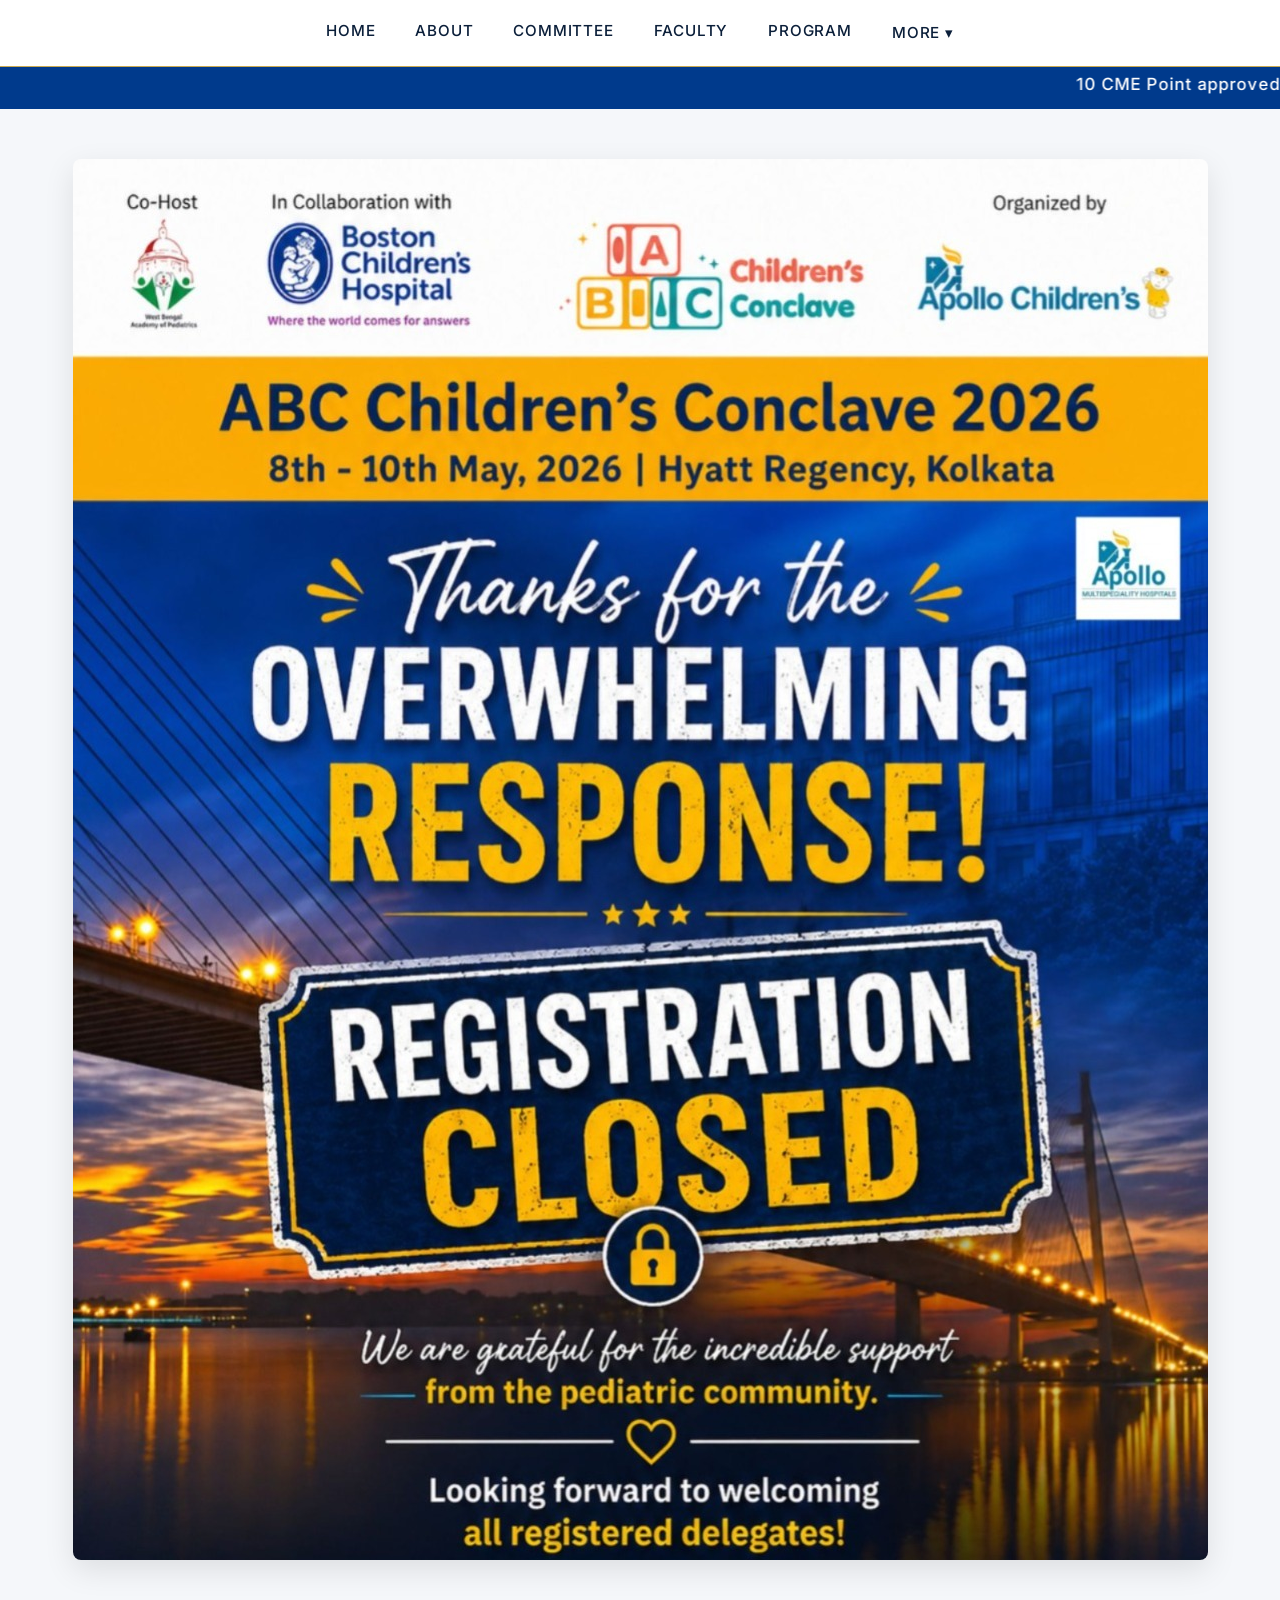
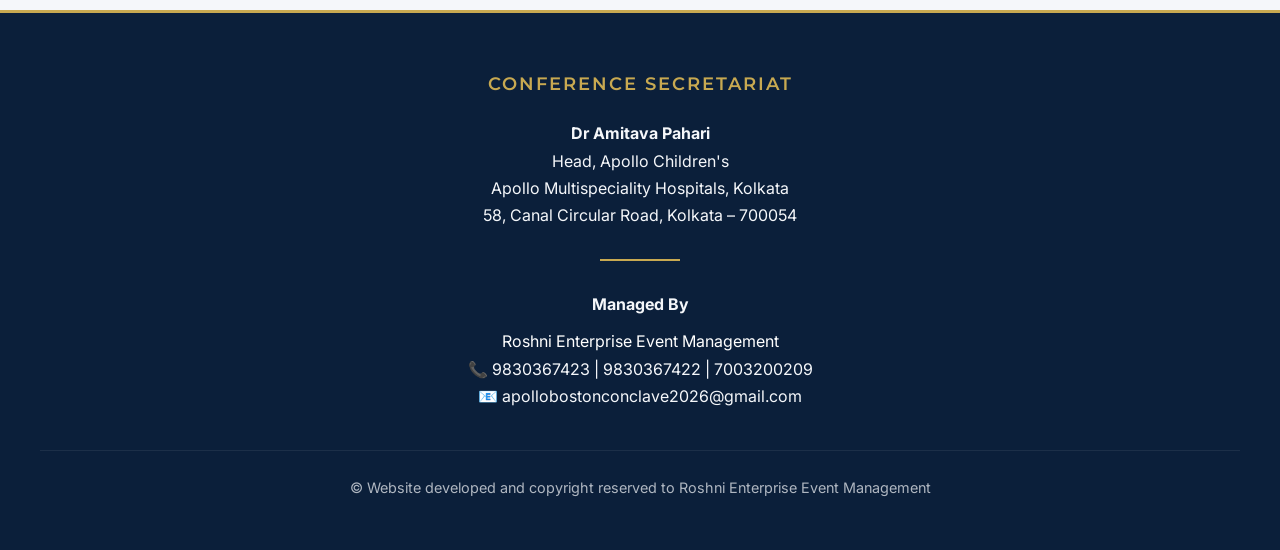
<file: register.html>
<!DOCTYPE html>
<html lang="en">

<head>
    <meta charset="UTF-8">
    <title>Register | ABC Children’s Conclave</title>
    <meta name="viewport" content="width=device-width, initial-scale=1.0">
    <link rel="stylesheet" href="style.css">

    <!-- Razorpay -->
    <script src="https://checkout.razorpay.com/v1/checkout.js"></script>
</head>

<body>

    <!-- LUXURY NAVIGATION -->
    <div id="navbar-placeholder"></div>
    <marquee class="cme-marquee" scrollamount="15" direction="left" onmouseover="this.stop();"
        onmouseout="this.start();">10 CME Point approved by WBMC</marquee>


    <!-- PAGE BANNER -->
    <div class="page-banner">
        <h2>Conclave Registration</h2>
        <span>Join the International Pediatric Excellence Summit</span>
    </div>

    <!-- PRICING SECTION -->
    <section class="register-section">
        <div class="container">
            <div class="venue-image">
                <img src="images/b3.jpg" alt="apollo Kolkata">
            </div>
            <p> <br> </p>
            <div class="section-header">
                <span class="section-label">Investment in Excellence</span>
                <h2 class="section-title">Registration Fees</h2>
            </div>

            <!-- REGISTRATION FEES TABLE -->
            <div class="pricing-table-container">
                <table class="pricing-table">
                    <thead>
                        <tr>
                            <th>Category & Date</th>
                            <th>Delegate Type</th>
                            <th>Conclave Fee</th>
                            <th>CME Fee</th>
                        </tr>
                    </thead>
                    <tbody>
                        <!-- Tier 1 -->
                        <!-- <tr class="tier-high">
                            <td>Till 15th March 2026</td>
                            <td>For All</td>
                            <td>₹2,000</td>
                            <td>₹1,000</td>
                        </tr> -->
                        <!-- Tier 2 -->
                        <!-- <tr class="tier-2">
                            <td rowspan="3">15th April – 26th April</td>
                            <td>Standard</td>
                            <td>₹3,000</td>
                            <td>₹1,000</td>
                        </tr>
                        <tr class="tier-2">
                            <td>Apollo Alumni</td>
                            <td>₹2,000</td>
                            <td>₹1,000</td>
                        </tr>
                        <tr class="tier-2">
                            <td>PGTs</td>
                            <td>₹1,000</td>
                            <td>₹500</td>
                        </tr> -->
                        <!-- Tier 3 -->
                        <tr class="tier-3">
                            <td rowspan="2">27th April – 5th May</td>
                            <td>Standard</td>
                            <td>₹6,000</td>
                            <td>₹500</td>
                        </tr>
                        <!-- <tr class="tier-3">
                            <td>Apollo Alumni</td>
                            <td>₹3,000</td>
                            <td>₹1,000</td>
                        </tr> -->
                        <tr class="tier-3">
                            <td>PGTs</td>
                            <td>₹3,000</td>
                            <td>₹500</td>
                        </tr>
                        <!-- Spot -->
                        <tr class="tier-spot">
                            <td rowspan="2">6th May – Spot Reg</td>
                            <td>Standard</td>
                            <td>₹8,000</td>
                            <td>₹3,000</td>
                        </tr>
                        <!-- <tr class="tier-spot">
                            <td>Apollo Alumni</td>
                            <td>₹5,000</td>
                            <td>₹3,000</td>
                        </tr> -->
                        <tr class="tier-spot">
                            <td>PGTs</td>
                            <td>₹5,000</td>
                            <td>₹3,000</td>
                        </tr>
                    </tbody>
                </table>
                <div class="pricing-notes">
                    <p>• Conclave Registration is <strong>optional</strong>. You can register for the Conclave and/or
                        CME sessions independently.</p>
                    <!-- <p>• Free registration charges for <strong>IAP Senior Members</strong> above 70 till <strong>14th
                            April
                            2026 midnight</strong>.</p> -->
                    <!-- <p>• Only Conclave Registration is permitted.</p> -->
                    <!-- <p>• Prices exclude mandatory GST if applicable.</p> -->
                </div>
            </div>
            <style>
                @keyframes blinkFast {
                    0% {
                        opacity: 1;
                    }

                    50% {
                        /* opacity: 1; */
                        color: #464700;
                    }

                    100% {
                        opacity: 1;
                    }
                }

                .blink-text {
                    animation: blinkFast 0.8s infinite;
                }
            </style>

            <div
                style="background-color: #ff0000; border-left: 5px solid #5e1600; padding: 16px 20px 20px 20px; margin-bottom: 20px; border-radius: 8px; text-align: center;">
                <p class="blink-text" style="color: #fffb00; margin: 0; font-size: 15px; line-height: 1.6;">
                    To register as WBAP EB/OB, Senior IAP Member (above 70 years) and Apollo Alumni Members<br>
                    Call at <strong>98303 67423</strong> and reserve your seat right now.
                </p>
            </div>
            <!-- REGISTRATION FORM -->
            <div class="register-card" id="register-form">
                <h3 class="text-center">Delegate Registration Form</h3>
                <p class="form-desc text-center">Please fill in your details to proceed to payment.</p>

                <div class="form-group-row">
                    <div class="form-group">
                        <label for="reg-name">Full Name *</label>
                        <input id="reg-name" class="form-control" placeholder="">
                    </div>
                </div>

                <div class="form-group-row">
                    <div class="form-group">
                        <label for="reg-email">Email Address *</label>
                        <input id="reg-email" type="email" class="form-control" placeholder="">
                    </div>
                    <div class="form-group">
                        <label for="reg-phone">Phone Number *</label>
                        <input id="reg-phone" class="form-control" placeholder="">
                    </div>
                </div>

                <div class="form-group-row">
                    <div class="form-group">
                        <label for="reg-institution">Institution / Hospital *</label>
                        <input id="reg-institution" class="form-control" placeholder="">
                    </div>
                    <div class="form-group">
                        <label for="reg-city">City *</label>
                        <input id="reg-city" class="form-control" placeholder="">
                    </div>
                </div>

                <div class="form-group">
                    <label for="reg-password">Create Password *</label>
                    <input id="reg-password" type="password" class="form-control" placeholder="••••••••">
                </div>

                <div class="form-divider"></div>

                <div class="form-group">
                    <label for="reg-delegate-type">Delegate Category *</label>
                    <select id="reg-delegate-type" class="form-select"
                        onchange="updateTotalAmount(); togglePgtUpload();">
                        <option value="Standard">General Delegate</option>
                        <option value="PGT">Post Graduate Trainee (PGT)</option>
                        <!-- <option value="Senior">Senior IAP Member (Above 70 Years)</option> -->
                        <!-- <option value="Alumni">Apollo Alumni</option> -->
                        <!-- <option value="WBAP">EB/ OB Members of WBAP</option> -->
                        <!-- <option value="testing">test</option> -->
                    </select>
                </div>

                <!-- PGT APPROVAL UPLOAD -->
                <div id="pgt-upload-group" class="form-group"
                    style="display: none; margin-top: 15px; background: #fff8f8; padding: 15px; border-radius: 8px; border: 1px dashed #ffa5a5;">
                    <label for="pgt-letter" style="color: #d32f2f;">PGT Approval Letter *</label>
                    <p style="font-size: 0.8rem; color: #666; margin-bottom: 10px;">Please upload an approval letter
                        from your Head of Department (HOD) in PDF or Image format.</p>
                    <input type="file" id="pgt-letter" class="form-control" accept="image/*,application/pdf">
                </div>

                <div class="form-options">
                    <!-- <label class="form-checkbox">
                        <input type="checkbox" id="reg-conf" checked disabled>
                        <span>Conference Registration (Mandatory)</span>
                    </label> -->
                    <label class="form-checkbox">
                        <input type="checkbox" id="reg-conf" onchange="updateTotalAmount()">
                        <span>Conclave Registration</span>
                    </label>
                    <label class="form-checkbox">
                        <input type="checkbox" id="reg-cme" onchange="toggleCmeChoice()">
                        <span>Add CME Registration</span>
                    </label>
                </div>

                <div id="cme-choice-group" class="form-group"
                    style="display: none; margin-top: 15px; padding-left: 28px;">
                    <label for="reg-cme-choice">Select CME Session *</label>
                    <select id="reg-cme-choice" class="form-select">
                        <option value="">-- Choose One CME --</option>
                        <!-- <option value="CME 1">CME Session 1: Beyond Infections: Pediatrics perspective </option> -->
                        <option value="CME 2">CME Session 2: Advances in Neonatology</option>
                    </select>
                </div>

                <div class="total-bar">
                    <div class="total-label">Total Amount Payable:</div>
                    <div class="total-value" id="total-display">₹2,000</div>
                </div>

                <button class="btn btn-primary w-100" onclick="payAndRegister()" style="padding: 18px;">
                    Proceed to Registration
                </button>

                <p class="text-center" style="margin-top: 20px; font-size: 0.9rem; color: var(--text-grey);">
                    Already registered? <a href="login.html"
                        style="color: var(--apollo-blue); text-decoration: underline;">Login here</a>
                </p>
            </div>
        </div>
    </section>

    <style>
        .pricing-table-container {
            margin: 40px auto 60px;
            overflow-x: auto;
            background: var(--white);
            padding: 2px;
            border-radius: 12px;
            box-shadow: 0 10px 30px rgba(11, 31, 58, 0.08);
        }

        .pricing-table {
            width: 100%;
            border-collapse: collapse;
            font-family: 'Inter', sans-serif;
        }

        .pricing-table th {
            background: var(--navy-deep);
            color: var(--white);
            padding: 15px;
            text-align: left;
            font-weight: 600;
        }

        .pricing-table td {
            padding: 15px;
            border-bottom: 1px solid var(--cool-grey);
            color: var(--text-grey);
        }

        .tier-high td {
            background: #f8fafc;
            font-weight: 600;
            color: var(--navy-deep);
        }

        .tier-2 td {
            background: #f0f7ff;
            color: #003A8C;
        }

        .tier-3 td {
            background: #fff5f5;
            color: #c53030;
        }

        .tier-spot td {
            background: #fffcf0;
        }

        .pricing-notes {
            padding: 20px;
            background: #f1f5f9;
            border-radius: 0 0 12px 12px;
            font-size: 0.85rem;
            color: var(--text-grey);
        }

        .form-group-row {
            display: flex;
            gap: 20px;
            margin-bottom: 15px;
        }

        .form-group-row .form-group {
            flex: 1;
        }

        .form-group label {
            display: block;
            margin-bottom: 8px;
            font-weight: 600;
            color: var(--navy-deep);
            font-size: 0.9rem;
        }

        .form-divider {
            height: 1px;
            background: var(--cool-grey);
            margin: 25px 0;
        }

        .form-options {
            margin-top: 20px;
            display: flex;
            flex-direction: column;
            gap: 12px;
        }

        .form-checkbox {
            display: flex;
            align-items: center;
            gap: 10px;
            cursor: pointer;
            font-size: 0.95rem;
        }

        .form-checkbox input {
            width: 18px;
            height: 18px;
            cursor: pointer;
        }

        .total-bar {
            background: var(--light-grey);
            padding: 20px;
            border-radius: 8px;
            display: flex;
            justify-content: space-between;
            align-items: center;
            margin: 30px 0;
            border-left: 4px solid var(--soft-gold);
        }

        .total-label {
            font-weight: 700;
            color: var(--navy-deep);
        }

        .total-value {
            font-size: 1.5rem;
            font-weight: 800;
            color: var(--apollo-blue);
        }

        @media (max-width: 768px) {
            .form-group-row {
                flex-direction: column;
                gap: 15px;
            }

            .pricing-table {
                font-size: 0.85rem;
            }

            .pricing-table th,
            .pricing-table td {
                padding: 10px 8px;
            }

            .total-bar {
                flex-direction: column;
                align-items: flex-start;
                gap: 10px;
            }

            .auth-submit.btn.btn-primary {
                width: 100%;
                margin-top: 15px;
            }
        }
    </style>

    <script>
        function togglePgtUpload() {
            const delType = document.getElementById('reg-delegate-type').value;
            const uploadGroup = document.getElementById('pgt-upload-group');
            uploadGroup.style.display = (delType === 'PGT') ? 'block' : 'none';
        }
        function toggleCmeChoice() {
            const hasCme = document.getElementById('reg-cme').checked;
            document.getElementById('cme-choice-group').style.display = hasCme ? 'block' : 'none';
            updateTotalAmount();
        }
        function updateTotalAmount() {
            const priceData = calculateCurrentPrice();
            document.getElementById('total-display').textContent =
                '₹' + priceData.total.toLocaleString();
        }
        // function updateTotalAmount() {
        //     const delType = document.getElementById('reg-delegate-type').value;
        //     const hasCme = document.getElementById('reg-cme').checked;

        //     // Current Date logic
        //     const now = new Date();
        //     let confPrice = 2000;
        //     let cmePrice = 1000;
        //     if (now <= new Date('2026-03-14')) {
        //         confPrice = 2000;
        //         cmePrice = 1000;
        //     } else if (now <= new Date('2026-04-14')) {
        //         confPrice = (delType === 'PGT') ? 2000 : 3000;
        //         cmePrice = 1000;
        //     } else if (now <= new Date('2026-05-05')) {
        //         confPrice = (delType === 'PGT') ? 3000 : 4000;
        //         cmePrice = 1000;
        //     } else {
        //         confPrice = (delType === 'PGT') ? 5000 : 6000;
        //         cmePrice = 2000;
        //     }

        //     let total = confPrice;
        //     if (hasCme) total += cmePrice;

        //     document.getElementById('total-display').textContent = '₹' + total.toLocaleString();
        // }

        // Initialize total on load
        window.addEventListener('DOMContentLoaded', updateTotalAmount);
    </script>

    <div id="footer-placeholder"></div>

    <script src="script.js"></script>
</body>

</html>
</file>
<file: style.css>
/* =====================
   LUXURY MEDICAL CONFERENCE DESIGN SYSTEM
   ABC Children's Conclave 2026
===================== */

/* Import Premium Fonts */
@import url('https://fonts.googleapis.com/css2?family=Playfair+Display:wght@400;600;700&family=Montserrat:wght@400;600;700&family=Inter:wght@300;400;500;600&display=swap');

:root {
    /* Luxury Medical Color Palette */
    --navy-deep: #0B1F3A;
    --apollo-blue: #003A8C;
    --soft-gold: #C8A951;
    --premium-teal: #008C95;
    --white: #ffffff;
    --light-grey: #F5F7FA;
    --cool-grey: #E8EDF2;
    --text-dark: #1a1a1a;
    --text-grey: #4a5568;

    /* Shadows */
    --shadow-soft: 0 2px 8px rgba(11, 31, 58, 0.08);
    --shadow-medium: 0 4px 16px rgba(11, 31, 58, 0.12);
    --shadow-strong: 0 8px 24px rgba(11, 31, 58, 0.18);

    /* Spacing */
    --section-padding: 100px 20px;
    --radius: 8px;
}

/* =====================
   GLOBAL RESET
===================== */
* {
    margin: 0;
    padding: 0;
    box-sizing: border-box;
}

html {
    scroll-behavior: smooth;
}

body {
    font-family: 'Inter', 'Segoe UI', sans-serif;
    color: var(--text-dark);
    background: var(--white);
    line-height: 1.7;
    overflow-x: hidden;
}

/* Typography Hierarchy */
h1,
h2,
h3,
h4,
h5,
h6 {
    font-family: 'Montserrat', 'Playfair Display', serif;
    font-weight: 600;
    line-height: 1.3;
    color: var(--navy-deep);
    margin-bottom: 1rem;
}

h1 {
    font-size: clamp(2.5rem, 5vw, 4.5rem);
    font-family: 'Playfair Display', serif;
}

h2 {
    font-size: clamp(2rem, 4vw, 3rem);
}

h3 {
    font-size: clamp(1.5rem, 3vw, 2rem);
}

p {
    margin-bottom: 1.2rem;
    color: var(--text-grey);
    font-size: 1.05rem;
}

a {
    text-decoration: none;
    color: inherit;
    transition: all 0.3s ease;
}

/* =====================
   HEADER / NAVIGATION
===================== */
.navbar {
    position: fixed;
    top: 0;
    left: 0;
    right: 0;
    z-index: 1000;
    background: var(--white);
    box-shadow: 0 1px 0 var(--soft-gold);
    padding: 18px 0;
    transition: all 0.3s ease;
}

.navbar.scrolled {
    background: rgba(255, 255, 255, 0.98);
    backdrop-filter: blur(10px);
    box-shadow: var(--shadow-soft);
}

.nav-container {
    max-width: 1400px;
    margin: 0 auto;
    padding: 0 40px;
    display: flex;
    justify-content: center;
    align-items: center;
    position: relative;
}

.nav-logo {
    font-family: 'Montserrat', sans-serif;
    font-size: 1.2rem;
    font-weight: 700;
    color: var(--navy-deep);
    letter-spacing: 0.5px;
}

.nav-links {
    display: flex;
    gap: 40px;
    align-items: center;
}

.nav-links a {
    font-size: 0.95rem;
    font-weight: 500;
    color: var(--navy-deep);
    text-transform: uppercase;
    letter-spacing: 0.8px;
    padding-bottom: 4px;
    position: relative;
}

.nav-links a::after {
    content: '';
    position: absolute;
    bottom: 0;
    left: 0;
    width: 0;
    height: 2px;
    background: var(--soft-gold);
    transition: width 0.3s ease;
}

.nav-links a:hover::after,
.nav-links a.active::after {
    width: 100%;
}

.nav-links a:hover {
    color: var(--apollo-blue);
}

.nav-item {
    position: relative;
}

.dropdown {
    position: absolute;
    top: 100%;
    left: 0;
    background: var(--white);
    min-width: 180px;
    border-radius: var(--radius);
    box-shadow: var(--shadow-md);
    display: none;
    flex-direction: column;
    padding: 8px 0;
}

.dropdown a {
    padding: 10px 16px;
    color: var(--primary);
    text-transform: none;
}

.dropdown a:hover {
    background: var(--gray-50);
}

.nav-item:hover .dropdown {
    display: flex;
}

.burger {
    display: none;
    flex-direction: column;
    cursor: pointer;
    gap: 5px;
}

.burger span {
    width: 25px;
    height: 3px;
    background: var(--navy-deep);
    border-radius: 3px;
    transition: 0.3s;
}

/* =====================
   TOP INFO BAR
===================== */
.top-bar {
    background: #ffaf00;
    color: var(--navy-deep);
    padding: 12px 20px;
    text-align: center;
    font-weight: 600;
    font-size: 1rem;
    letter-spacing: 1px;
    /* margin-top: 60px; */
}

.cme-marquee {
    background: var(--apollo-blue);
    color: var(--white);
    padding: 10px 20px;
    font-weight: 500;
    font-size: 1.05rem;
    letter-spacing: 1px;
    display: block;
    margin-top: 60px;
}

/* =====================
   HERO SECTION - LUXURY
===================== */
.hero {
    min-height: 100vh;
    display: flex;
    align-items: center;
    position: relative;
    overflow: hidden;
    background:
        linear-gradient(135deg, rgba(11, 31, 58, 0.92) 0%, rgba(0, 58, 140, 0.85) 100%),
        url('https://images.unsplash.com/photo-1682582036641-91dfe7b66ba6?crop=entropy&cs=srgb&fm=jpg&q=85') center/cover;
    padding: 140px 40px 80px;
}

.hero-overlay {
    max-width: 1400px;
    margin: 0 auto;
    width: 100%;
}

.hero-content {
    max-width: 800px;
}

.hero-title-logo {
    display: flex;
    align-items: center;
    gap: 15px;
    /* space between heading and logo */
    justify-content: center;
    /* center horizontally */
    flex-wrap: wrap;
    /* wrap on smaller screens */
}

.hero-title-logo h1 {
    margin: 0;
    font-size: 2.5rem;
    /* adjust as per your design */
}

.hero-logo {
    max-height: 50px;
    /* control logo height */
    width: auto;
}

.hero-logos {
    display: flex;
    gap: 30px;
    align-items: center;
    margin-bottom: 40px;
}

.hero-logos .logo {
    height: 70px;
    width: auto;
    filter: brightness(0) invert(1);
    opacity: 0.9;
}

.hero-tagline {
    display: inline-block;
    font-size: 1 rem;
    font-weight: 600;
    text-transform: uppercase;
    letter-spacing: 2px;
    color: var(--soft-gold);
    margin-bottom: 20px;
    display: inline;
    /* padding: 8px 20px;
    border: 1px solid var(--soft-gold);
    border-radius: 30px;
 */
}

.hero h1 {
    font-family: 'Playfair Display', serif;
    font-size: clamp(2.8rem, 6vw, 5rem);
    font-weight: 700;
    color: var(--white);
    margin-bottom: 20px;
    line-height: 1.15;
    text-shadow: 0 2px 20px rgba(0, 0, 0, 0.3);
}

.hero-subtitle {
    font-size: clamp(1.3rem, 2.5vw, 1.8rem);
    color: var(--light-grey);
    margin-bottom: 15px;
    font-weight: 300;
    font-family: 'Inter', sans-serif;
}

.hero-location {
    font-size: 1.4rem;
    color: var(--soft-gold);
    font-weight: 500;
    margin-bottom: 50px;
    letter-spacing: 1px;
}

.hero-top-logo {
    position: absolute;
    top: 25px;
    right: 40px;
    width: 70px;
    /* smallest size */
    height: auto;
    z-index: 10;
}

/* Countdown Timer */
.countdown-container {
    margin: 30px 0;
    max-width: 500px;
}

.countdown-label {
    font-size: 0.9rem;
    text-transform: uppercase;
    letter-spacing: 2px;
    color: var(--soft-gold);
    margin-bottom: 15px;
    font-weight: 600;
}

.countdown-timer {
    display: flex;
    gap: 15px;
}

.time-block {
    background: rgba(255, 255, 255, 0.1);
    backdrop-filter: blur(10px);
    -webkit-backdrop-filter: blur(10px);
    border: 1px solid rgba(255, 255, 255, 0.2);
    padding: 15px 10px;
    border-radius: 8px;
    min-width: 80px;
    text-align: center;
    transition: transform 0.3s ease;
}

.time-block:hover {
    transform: translateY(-5px);
    border-color: var(--soft-gold);
}

.time-block span {
    display: block;
    font-size: 1.8rem;
    font-weight: 700;
    color: #ffaf00;
    font-family: 'Montserrat', sans-serif;
    line-height: 1;
    margin-bottom: 5px;
}

.time-block label {
    font-size: 0.7rem;
    text-transform: uppercase;
    color: var(--white);
    letter-spacing: 1px;
    opacity: 0.8;
}

@media (max-width: 768px) {
    .countdown-timer {
        gap: 10px;
    }

    .time-block {
        min-width: 65px;
        padding: 10px 5px;
    }

    .time-block span {
        font-size: 1.4rem;
    }
}

.hero-buttons {
    display: flex;
    gap: 20px;
    flex-wrap: wrap;
    justify-content: flex-start;
    align-items: center;
}

/* =====================
   BUTTONS - PREMIUM
===================== */
.btn {
    display: inline-flex;
    align-items: center;
    justify-content: center;
    padding: 16px 40px;
    border-radius: 6px;
    font-weight: 600;
    font-size: 0.95rem;
    text-transform: uppercase;
    letter-spacing: 1px;
    cursor: pointer;
    transition: all 0.3s ease;
    border: none;
    font-family: 'Inter', sans-serif;
    text-align: center;
    min-width: 280px;
    min-height: 80px;
}

.btn-primary {
    background: #ffaf00;
    color: var(--navy-deep);
    box-shadow: 0 4px 14px rgba(255, 175, 0, 0.4);
}

.btn-primary:hover {
    background: #e69d00;
    transform: translateY(-2px);
    box-shadow: 0 6px 20px rgba(255, 175, 0, 0.5);
}

.btn-outline {
    background: transparent;
    border: 2px solid var(--white);
    color: var(--white);
}

.btn-outline:hover {
    background: var(--white);
    color: var(--navy-deep);
    border-color: var(--white);
}

.btn-gold {
    background: var(--soft-gold);
    color: var(--navy-deep);
}

.btn-gold:hover {
    background: #d4b968;
    transform: translateY(-2px);
    box-shadow: 0 6px 20px rgba(200, 169, 81, 0.4);
}

/* =====================
   SECTION STRUCTURE
===================== */
.section {
    padding: var(--section-padding);
}

.section-alt {
    background: var(--light-grey);
}

.section-navy {
    background: var(--navy-deep);
    color: var(--white);
}

.section-navy h2,
.section-navy h3,
.section-navy p {
    color: var(--white);
}

.container {
    max-width: 1400px;
    margin: 0 auto;
    padding: 0 40px;
}

.section-header {
    text-align: center;
    margin-bottom: 70px;
    position: relative;
}

.section-label {
    display: inline-block;
    font-size: 0.85rem;
    font-weight: 600;
    text-transform: uppercase;
    letter-spacing: 2px;
    color: var(--soft-gold);
    margin-bottom: 15px;
}

.section-title {
    font-family: 'Playfair Display', serif;
    font-size: clamp(2rem, 4vw, 2.8rem);
    color: var(--navy-deep);
    position: relative;
    display: inline-block;
}

.section-title::after {
    content: '';
    position: absolute;
    bottom: -15px;
    left: 50%;
    transform: translateX(-50%);
    width: 60px;
    height: 3px;
    background: var(--soft-gold);
}

/* =====================
   ABOUT SECTION
===================== */
.about-grid {
    display: grid;
    grid-template-columns: 1fr 1fr;
    gap: 60px;
    align-items: center;
}

.about-content h3 {
    font-size: 1.8rem;
    margin-bottom: 20px;
    color: var(--navy-deep);
}

.about-content p {
    font-size: 1.1rem;
    line-height: 1.8;
    margin-bottom: 20px;
}

.about-features {
    display: grid;
    gap: 20px;
    margin-top: 30px;
}

.feature-item {
    display: flex;
    gap: 15px;
    align-items: flex-start;
}

.feature-icon {
    width: 50px;
    height: 50px;
    background: var(--soft-gold);
    border-radius: 8px;
    display: flex;
    align-items: center;
    justify-content: center;
    color: var(--navy-deep);
    font-weight: bold;
    font-size: 1.3rem;
    flex-shrink: 0;
}

.feature-text h4 {
    font-size: 1.1rem;
    margin-bottom: 5px;
    color: var(--navy-deep);
}

.feature-text p {
    font-size: 0.95rem;
    color: var(--text-grey);
    margin: 0;
}

/* =====================
   SPEAKERS SECTION - LUXURY CARDS
===================== */
.speakers-grid {
    display: grid;
    grid-template-columns: repeat(auto-fit, minmax(280px, 1fr));
    gap: 40px;
}

.speaker-card {
    background: var(--white);
    border-radius: 12px;
    padding: 40px 30px;
    text-align: center;
    box-shadow: var(--shadow-soft);
    transition: all 0.3s ease;
    position: relative;
    overflow: hidden;
}

.speaker-card::before {
    content: '';
    position: absolute;
    top: 0;
    left: 0;
    right: 0;
    height: 4px;
    background: var(--soft-gold);
    transform: scaleX(0);
    transition: transform 0.3s ease;
}

.speaker-card:hover::before {
    transform: scaleX(1);
}

.speaker-card:hover {
    transform: translateY(-8px);
    box-shadow: var(--shadow-strong);
}

.speaker-image {
    width: 150px;
    height: 150px;
    border-radius: 50%;
    margin: 0 auto 25px;
    overflow: hidden;
    border: 4px solid var(--light-grey);
    transition: all 0.3s ease;
}

.speaker-card:hover .speaker-image {
    border-color: var(--soft-gold);
}

.speaker-image img {
    width: 100%;
    height: 100%;
    object-fit: cover;
}

.speaker-name {
    font-size: 1.3rem;
    font-weight: 600;
    color: var(--navy-deep);
    margin-bottom: 8px;
}

.speaker-title {
    font-size: 0.95rem;
    color: var(--text-grey);
    font-weight: 500;
    margin-bottom: 15px;
}

.speaker-org {
    font-size: 0.9rem;
    color: var(--apollo-blue);
    font-style: italic;
}

/* =====================
   SCIENTIFIC PROGRAM SECTION
===================== */
.program-tabs {
    display: flex;
    justify-content: center;
    gap: 20px;
    margin-bottom: 50px;
    flex-wrap: wrap;
}

.tab-btn {
    padding: 14px 35px;
    background: transparent;
    border: 2px solid var(--white);
    color: var(--white);
    border-radius: 30px;
    cursor: pointer;
    font-weight: 600;
    font-size: 0.95rem;
    transition: all 0.3s ease;
    text-transform: uppercase;
    letter-spacing: 1px;
}

.tab-btn.active,
.tab-btn:hover {
    background: var(--soft-gold);
    border-color: var(--soft-gold);
    color: var(--navy-deep);
}

.program-timeline {
    max-width: 900px;
    margin: 0 auto;
    display: none;
}

.program-timeline.active {
    display: block;
}

.timeline-item {
    background: rgba(255, 255, 255, 0.1);
    backdrop-filter: blur(10px);
    padding: 30px;
    border-radius: 12px;
    margin-bottom: 20px;
    border-left: 4px solid var(--soft-gold);
    transition: all 0.3s ease;
}

.timeline-item:hover {
    background: rgba(255, 255, 255, 0.15);
    transform: translateX(10px);
}

.timeline-time {
    font-size: 0.9rem;
    font-weight: 600;
    color: var(--soft-gold);
    margin-bottom: 10px;
    text-transform: uppercase;
    letter-spacing: 1px;
}

.timeline-title {
    font-size: 1.3rem;
    color: var(--white);
    margin-bottom: 8px;
    font-weight: 600;
}

.timeline-speaker {
    font-size: 0.95rem;
    color: var(--light-grey);
    font-style: normal;
}

.timeline-speaker strong {
    color: #caecb3;
    font-weight: 600;
}

/* Program Row Alignment */
.program-row {
    display: flex;
    flex-direction: row;
    margin-bottom: 8px;
    align-items: flex-start;
}

.program-label {
    min-width: 140px;
    color: #caecb3;
    font-weight: 600;
    flex-shrink: 0;
    display: inline-block;
}

.program-names {
    color: var(--light-grey);
}

@media (max-width: 600px) {
    .program-row {
        flex-direction: column;
    }
    .program-label {
        min-width: auto;
        margin-bottom: 2px;
    }
}

/* =====================
   VENUE SECTION
===================== */
.venue-container {
    display: grid;
    grid-template-columns: 1fr 1fr;
    gap: 60px;
    align-items: center;
}

.venue-image {
    border-radius: 12px;
    overflow: hidden;
    box-shadow: var(--shadow-strong);
}

.venue-image img {
    width: 100%;
    height: 100%;
    object-fit: cover;
    transition: transform 0.5s ease;
}

.venue-image:hover img {
    transform: scale(1.05);
}

.venue-info h3 {
    font-size: 2rem;
    margin-bottom: 20px;
}

.venue-details {
    display: grid;
    gap: 20px;
    margin-top: 30px;
}

.venue-detail {
    display: flex;
    gap: 15px;
    align-items: flex-start;
}

.venue-icon {
    width: 45px;
    height: 45px;
    background: var(--soft-gold);
    border-radius: 50%;
    display: flex;
    align-items: center;
    justify-content: center;
    color: var(--navy-deep);
    font-weight: bold;
    flex-shrink: 0;
}

.venue-text h4 {
    font-size: 1rem;
    margin-bottom: 5px;
    color: var(--navy-deep);
}

.venue-text p {
    font-size: 0.95rem;
    color: var(--text-grey);
    margin: 0;
}

/* =====================
   SPONSORS SECTION
===================== */
.sponsors-grid {
    display: grid;
    grid-template-columns: repeat(auto-fit, minmax(200px, 1fr));
    gap: 40px;
    align-items: center;
    justify-items: center;
}

.sponsor-logo {
    width: 180px;
    height: 100px;
    background: var(--white);
    border-radius: 12px;
    display: flex;
    align-items: center;
    justify-content: center;
    padding: 20px;
    box-shadow: var(--shadow-soft);
    transition: all 0.3s ease;
    border: 2px solid var(--cool-grey);
}

.sponsor-logo:hover {
    transform: translateY(-5px);
    box-shadow: var(--shadow-medium);
    border-color: var(--soft-gold);
}

.sponsor-logo img {
    max-width: 100%;
    max-height: 100%;
    filter: grayscale(100%);
    opacity: 0.6;
    transition: all 0.3s ease;
}

.sponsor-logo:hover img {
    filter: grayscale(0%);
    opacity: 1;
}

/* =====================
   FOOTER - CORPORATE AUTHORITY
===================== */
.footer {
    background: var(--navy-deep);
    color: var(--white);
    padding: 60px 40px 30px;
    border-top: 3px solid var(--soft-gold);
}

.footer-container {
    max-width: 1400px;
    margin: 0 auto;
    text-align: center;
}

.footer-title {
    font-size: 1.1rem;
    font-weight: 600;
    text-transform: uppercase;
    letter-spacing: 2px;
    color: var(--soft-gold);
    margin-bottom: 25px;
}

.footer-content {
    margin-bottom: 30px;
}

.footer-content p {
    font-size: 1rem;
    color: var(--light-grey);
    margin-bottom: 10px;
    font-weight: 400;
}

.footer-divider {
    width: 80px;
    height: 2px;
    background: var(--soft-gold);
    margin: 30px auto;
}

.footer-social {
    display: flex;
    gap: 20px;
    justify-content: center;
    margin-top: 30px;
}

.social-icon {
    width: 40px;
    height: 40px;
    border-radius: 50%;
    background: rgba(255, 255, 255, 0.1);
    display: flex;
    align-items: center;
    justify-content: center;
    color: var(--white);
    transition: all 0.3s ease;
}

.social-icon:hover {
    background: var(--soft-gold);
    color: var(--navy-deep);
    transform: translateY(-3px);
}

.footer-copyright {
    margin-top: 40px;
    padding-top: 25px;
    border-top: 1px solid rgba(255, 255, 255, 0.1);
    font-size: 0.9rem;
    color: var(--light-grey);
    opacity: 0.7;
}

/* =====================
   REGISTRATION PAGE
===================== */
.page-banner {
    background: linear-gradient(135deg, var(--navy-deep) 0%, var(--apollo-blue) 100%);
    padding: 120px 40px 80px;
    text-align: center;
}

.page-banner h2 {
    color: var(--white);
    font-size: clamp(2rem, 5vw, 3rem);
    margin-bottom: 15px;
}

.page-banner span {
    color: var(--soft-gold);
    font-size: 0.95rem;
    font-weight: 600;
    text-transform: uppercase;
    letter-spacing: 2px;
}

.register-section {
    padding: 80px 40px;
    background: var(--light-grey);
}

.pricing-grid {
    display: grid;
    grid-template-columns: repeat(auto-fit, minmax(280px, 1fr));
    gap: 30px;
    margin-bottom: 60px;
}

.pricing-card {
    background: var(--white);
    border-radius: 12px;
    padding: 40px 30px;
    text-align: center;
    box-shadow: var(--shadow-soft);
    transition: all 0.3s ease;
    border: 2px solid transparent;
}

.pricing-card:hover {
    transform: translateY(-10px);
    box-shadow: var(--shadow-strong);
    border-color: var(--soft-gold);
}

.pricing-card.featured {
    background: var(--navy-deep);
    color: var(--white);
    transform: scale(1.05);
    border-color: var(--soft-gold);
}

.pricing-card.featured h3,
.pricing-card.featured .pricing-amount {
    color: var(--white);
}

.pricing-label {
    font-size: 0.85rem;
    font-weight: 600;
    text-transform: uppercase;
    letter-spacing: 1.5px;
    color: var(--soft-gold);
    margin-bottom: 15px;
}

.pricing-amount {
    font-size: 2.5rem;
    font-weight: 700;
    color: var(--navy-deep);
    margin-bottom: 10px;
}

.pricing-period {
    font-size: 0.9rem;
    color: var(--text-grey);
    margin-bottom: 25px;
}

.pricing-card.featured .pricing-period {
    color: var(--light-grey);
}

.pricing-features {
    list-style: none;
    margin: 25px 0;
    text-align: left;
}

.pricing-features li {
    padding: 12px 0;
    border-bottom: 1px solid var(--cool-grey);
    font-size: 0.95rem;
    color: var(--text-grey);
}

.pricing-card.featured .pricing-features li {
    border-bottom-color: rgba(255, 255, 255, 0.2);
    color: var(--light-grey);
}

.pricing-features li::before {
    content: '✓';
    margin-right: 10px;
    color: var(--soft-gold);
    font-weight: bold;
}

.register-card {
    max-width: 600px;
    margin: 0 auto;
    background: var(--white);
    padding: 50px 40px;
    border-radius: 12px;
    box-shadow: var(--shadow-medium);
}

.register-card h3 {
    text-align: center;
    margin-bottom: 35px;
    font-size: 1.8rem;
}

.form-control,
.form-select {
    width: 100%;
    padding: 14px 18px;
    border-radius: 8px;
    border: 2px solid var(--cool-grey);
    font-size: 1rem;
    margin-bottom: 20px;
    transition: all 0.3s ease;
    font-family: 'Inter', sans-serif;
}

.form-control:focus,
.form-select:focus {
    outline: none;
    border-color: var(--apollo-blue);
    box-shadow: 0 0 0 3px rgba(0, 58, 140, 0.1);
}

.w-100 {
    width: 100%;
}

/* =====================
   LOGIN PAGE
===================== */
.login-card {
    max-width: 450px;
    margin: 60px auto;
    background: var(--white);
    padding: 50px 40px;
    border-radius: 12px;
    box-shadow: var(--shadow-medium);
}

.login-card h3 {
    text-align: center;
    margin-bottom: 35px;
    font-size: 1.8rem;
}

.forgot-link {
    color: var(--apollo-blue);
    text-decoration: underline;
    font-size: 0.9rem;
    transition: color 0.3s;
    display: inline-block;
    margin-top: 10px;
}

.forgot-link:hover {
    color: var(--soft-gold);
}

/* =====================
   UTILITY CLASSES
===================== */
.text-center {
    text-align: center;
}

.mb-4 {
    margin-bottom: 2rem;
}

.mb-3 {
    margin-bottom: 1.5rem;
}

/* =====================
   RESPONSIVE DESIGN
===================== */
@media (max-width: 1024px) {
    .nav-links {
        gap: 25px;
    }

    .about-grid,
    .venue-container {
        grid-template-columns: 1fr;
        gap: 40px;
    }
}

@media (max-width: 768px) {
    :root {
        --section-padding: 60px 20px;
    }

    .nav-container {
        padding: 0 20px;
    }

    .nav-links {
        display: none;
        position: fixed;
        top: 60px;
        right: -100%;
        height: 100vh;
        width: 80%;
        max-width: 300px;
        background: var(--navy-deep);
        flex-direction: column;
        justify-content: flex-start;
        gap: 0;
        transition: right 0.4s ease-in-out;
        box-shadow: -5px 0 15px rgba(0, 0, 0, 0.3);
        padding: 40px 30px;
        z-index: 1000;
        overflow-y: auto;
    }

    .nav-links.open {
        display: flex;
        right: 0;
    }

    .nav-links a {
        color: var(--white) !important;
        font-size: 1rem;
        width: 100%;
        padding: 14px 0;
        border-bottom: 1px solid rgba(200, 169, 81, 0.2);
    }

    .nav-links a::after {
        display: none;
    }

    .burger {
        display: flex;
        z-index: 1001;
    }

    .hero {
        padding: 100px 20px 60px;
    }

    .hero-buttons {
        flex-direction: column;
    }

    .btn {
        width: 100%;
        text-align: center;
    }

    .speakers-grid {
        grid-template-columns: 1fr;
    }

    .program-tabs {
        flex-direction: column;
    }

    .pricing-grid {
        grid-template-columns: 1fr;
    }

    .pricing-card.featured {
        transform: scale(1);
    }
}

/* =====================
   DASHBOARD STYLES
===================== */
.dashboard-stats {
    display: grid;
    grid-template-columns: repeat(auto-fit, minmax(250px, 1fr));
    gap: 25px;
    margin-bottom: 40px;
}

.stat-card {
    background: var(--white);
    border-radius: 12px;
    padding: 25px;
    box-shadow: var(--shadow-soft);
    display: flex;
    align-items: center;
    gap: 20px;
    transition: all 0.3s ease;
    border: 2px solid transparent;
}

.stat-card:hover {
    transform: translateY(-5px);
    box-shadow: var(--shadow-medium);
    border-color: var(--soft-gold);
}

.stat-icon {
    width: 60px;
    height: 60px;
    background: linear-gradient(135deg, var(--navy-deep), var(--apollo-blue));
    border-radius: 12px;
    display: flex;
    align-items: center;
    justify-content: center;
    font-size: 1.8rem;
    flex-shrink: 0;
}

.stat-content h3 {
    font-size: 1.3rem;
    color: var(--navy-deep);
    margin-bottom: 5px;
    font-weight: 600;
}

.stat-content p {
    font-size: 0.9rem;
    color: var(--text-grey);
    margin: 0;
}

.dashboard-grid {
    display: grid;
    grid-template-columns: repeat(auto-fit, minmax(400px, 1fr));
    gap: 30px;
    margin-bottom: 30px;
}

.dashboard-card {
    background: var(--white);
    border-radius: 12px;
    padding: 35px;
    box-shadow: var(--shadow-soft);
    border: 2px solid var(--cool-grey);
    transition: all 0.3s ease;
}

.dashboard-card:hover {
    box-shadow: var(--shadow-medium);
    border-color: var(--soft-gold);
}

.card-header {
    margin-bottom: 25px;
    border-bottom: 2px solid var(--cool-grey);
    padding-bottom: 20px;
}

.card-header h3 {
    font-size: 1.5rem;
    color: var(--navy-deep);
    margin-bottom: 8px;
}

.card-header p {
    font-size: 0.95rem;
    color: var(--text-grey);
    margin: 0;
}

/* Upload Area */
.upload-area {
    border: 3px dashed var(--cool-grey);
    border-radius: 12px;
    padding: 40px 20px;
    text-align: center;
    cursor: pointer;
    transition: all 0.3s ease;
    margin-bottom: 20px;
    background: var(--light-grey);
}

.upload-area:hover {
    border-color: var(--apollo-blue);
    background: var(--white);
}

.upload-icon {
    font-size: 3rem;
    margin-bottom: 15px;
}

.upload-area p {
    margin-bottom: 8px;
}

.upload-area .text-muted {
    font-size: 0.85rem;
    color: var(--text-grey);
}

.file-input {
    display: none;
}

.upload-status {
    margin-top: 15px;
    text-align: center;
    font-size: 0.95rem;
    min-height: 20px;
}

/* Info List */
.info-list {
    display: grid;
    gap: 15px;
}

.info-item {
    display: flex;
    justify-content: space-between;
    align-items: center;
    padding: 12px 0;
    border-bottom: 1px solid var(--cool-grey);
}

.info-item:last-child {
    border-bottom: none;
}

.info-label {
    font-weight: 600;
    color: var(--navy-deep);
    font-size: 0.95rem;
}

.info-value {
    color: var(--text-grey);
    font-size: 0.95rem;
}

.badge {
    padding: 6px 14px;
    border-radius: 20px;
    font-size: 0.85rem;
    font-weight: 600;
    text-transform: uppercase;
    letter-spacing: 0.5px;
}

.badge-success {
    background: #22c55e;
    color: white;
}

.badge-pending {
    background: #f59e0b;
    color: white;
}

/* File List */
.file-list {
    display: grid;
    gap: 12px;
}

.file-item {
    background: var(--light-grey);
    border-radius: 8px;
    padding: 18px 20px;
    display: flex;
    justify-content: space-between;
    align-items: center;
    transition: all 0.3s ease;
    border: 2px solid transparent;
}

.file-item:hover {
    background: var(--white);
    border-color: var(--soft-gold);
    transform: translateX(5px);
}

.file-info {
    display: flex;
    align-items: center;
    gap: 15px;
    flex: 1;
}

.file-icon {
    width: 45px;
    height: 45px;
    background: var(--apollo-blue);
    border-radius: 8px;
    display: flex;
    align-items: center;
    justify-content: center;
    color: white;
    font-size: 1.2rem;
    flex-shrink: 0;
}

.file-details h4 {
    font-size: 1rem;
    color: var(--navy-deep);
    margin-bottom: 3px;
    font-weight: 600;
}

.file-details p {
    font-size: 0.85rem;
    color: var(--text-grey);
    margin: 0;
}

.file-actions {
    display: flex;
    gap: 10px;
}

.file-action-btn {
    width: 35px;
    height: 35px;
    border-radius: 6px;
    border: none;
    background: var(--cool-grey);
    color: var(--navy-deep);
    cursor: pointer;
    transition: all 0.3s ease;
    display: flex;
    align-items: center;
    justify-content: center;
}

.file-action-btn:hover {
    background: var(--apollo-blue);
    color: white;
    transform: scale(1.1);
}

.empty-state {
    text-align: center;
    padding: 60px 20px;
}

.empty-icon {
    font-size: 4rem;
    margin-bottom: 20px;
    opacity: 0.5;
}

.empty-state p {
    font-size: 1.1rem;
    color: var(--navy-deep);
    margin-bottom: 8px;
}

.empty-state .text-muted {
    font-size: 0.95rem;
    color: var(--text-grey);
}

/* Info Cards */
.info-card {
    background: var(--light-grey);
    border-radius: 12px;
    padding: 30px;
    text-align: center;
    transition: all 0.3s ease;
    border: 2px solid transparent;
}

.info-card:hover {
    background: var(--white);
    border-color: var(--soft-gold);
    transform: translateY(-5px);
    box-shadow: var(--shadow-medium);
}

.info-card-icon {
    font-size: 2.5rem;
    margin-bottom: 15px;
}

.info-card h4 {
    font-size: 1.3rem;
    color: var(--navy-deep);
    margin-bottom: 12px;
}

.info-card p {
    font-size: 0.95rem;
    color: var(--text-grey);
    margin-bottom: 20px;
}

/* Loader */
.loader {
    position: fixed;
    top: 0;
    left: 0;
    right: 0;
    bottom: 0;
    background: rgba(11, 31, 58, 0.9);
    display: flex;
    flex-direction: column;
    align-items: center;
    justify-content: center;
    z-index: 9999;
}

.loader-spinner {
    width: 50px;
    height: 50px;
    border: 4px solid rgba(200, 169, 81, 0.3);
    border-top-color: var(--soft-gold);
    border-radius: 50%;
    animation: spin 1s linear infinite;
}

.loader p {
    color: white;
    margin-top: 20px;
    font-size: 1.1rem;
}

@keyframes spin {
    to {
        transform: rotate(360deg);
    }
}

/* Dashboard Responsive */
@media (max-width: 1024px) {
    .dashboard-grid {
        grid-template-columns: 1fr;
    }
}

@media (max-width: 768px) {
    .dashboard-stats {
        grid-template-columns: 1fr;
    }

    .stat-card {
        padding: 20px;
    }

    .dashboard-card {
        padding: 25px 20px;
    }

    /* Burger Animation */
    .burger.active span:nth-child(1) {
        transform: rotate(45deg) translate(5px, 6px);
    }

    .burger.active span:nth-child(2) {
        opacity: 0;
    }

    .burger.active span:nth-child(3) {
        transform: rotate(-45deg) translate(5px, -6px);
    }

    /* Mobile Dropdown */
    .dropdown {
        position: static;
        background: rgba(255, 255, 255, 0.05);
        display: none;
        box-shadow: none;
        padding-left: 20px;
        min-width: unset;
        border-radius: 0;
    }

    .nav-item.open .dropdown {
        display: flex;
    }

    .nav-item a {
        padding-bottom: 0 !important;
    }
}

/* =====================
   ANIMATIONS
===================== */
@keyframes fadeUp {
    from {
        opacity: 0;
        transform: translateY(30px);
    }

    to {
        opacity: 1;
        transform: translateY(0);
    }
}

.fade-up {
    animation: fadeUp 0.8s ease forwards;
}

/* Smooth Entrance Animations */
.hero-content>* {
    animation: fadeUp 0.8s ease forwards;
    opacity: 0;
}

.hero-tagline {
    animation-delay: 0.2s;
}

.hero h1 {
    animation-delay: 0.4s;
}

.hero-subtitle {
    animation-delay: 0.6s;
}

.hero-location {
    animation-delay: 0.8s;
}

.hero-buttons {
    animation-delay: 1s;
}

/* =====================
   LOGOS BAR
===================== */
.logos-bar {
    background: var(--white);
    padding: 40px 20px;
    margin-top: 50px;
    border-bottom: 1px solid var(--cool-grey);
    box-shadow: var(--shadow-soft);
}


.logos-row {
    display: flex;
    align-items: center;
    justify-content: center;
    gap: 40px;
    flex-wrap: wrap;
}

.logos-divider {
    width: 1px;
    height: 80px;
    background: var(--cool-grey);
}

/* .logo-group {
    display: flex;
    flex-direction: column;
    align-items: center;
    gap: 12px;
} */
.logo-group {
    display: flex;
    align-items: center;
    gap: 15px;
}

.logo-group-label {
    font-size: 0.75rem;
    font-weight: 700;
    text-transform: uppercase;
    letter-spacing: 1.5px;
    color: var(--text-grey);
}

.logo-group-items {
    display: flex;
    gap: 20px;
    align-items: center;
}

.logo-badge {
    display: flex;
    flex-direction: column;
    align-items: center;
    gap: 8px;
    text-align: center;
    font-size: 0.75rem;
    color: var(--text-grey);
    font-weight: 500;
    line-height: 1.4;
}

.logo-icon {
    width: 110px;
    height: 110px;
    border-radius: 12px;
    display: flex;
    align-items: center;
    justify-content: center;
    font-weight: 800;
    font-size: 0.9rem;
    font-family: 'Montserrat', sans-serif;
    letter-spacing: 0.5px;
    color: var(--white);
}

.logo-placeholder {
    background: transparent;
    box-shadow: none;
    padding: 0;
}

.logo-placeholder img {
    height: 50px;
    width: auto;
    display: block;
}

.logo-group-label {
    font-size: 0.85rem;
    font-weight: 700;
    text-transform: none;
    letter-spacing: 0.5px;
    color: var(--navy-deep);
    white-space: nowrap;
}

.logos-divider {
    width: 1px;
    height: 40px;
    background: rgba(0, 0, 0, 0.2);
}

.wbap-logo {
    background: linear-gradient(135deg, #1a6b3a, #2d9b55);
}

.bch-logo {
    background: linear-gradient(135deg, #003A8C, #0056c7);
}

.apollo-logo {
    background: linear-gradient(135deg, #C8A951, #e8c96a);
    color: var(--navy-deep);
}

/* =====================
   STATS SECTION
===================== */
.stats-section {
    background: var(--navy-deep);
    padding: 50px 20px;
}

.stats-row {
    display: flex;
    justify-content: center;
    gap: 60px;
    flex-wrap: wrap;
}

.stat-item {
    display: flex;
    flex-direction: column;
    align-items: center;
    gap: 6px;
}

.stat-number {
    font-family: 'Playfair Display', serif;
    font-size: clamp(2.5rem, 5vw, 3.5rem);
    font-weight: 700;
    color: var(--soft-gold);
    line-height: 1;
}

.stat-label {
    font-size: 0.85rem;
    font-weight: 600;
    text-transform: uppercase;
    letter-spacing: 1.5px;
    color: rgba(255, 255, 255, 0.7);
}

/* =====================
   WHY PARTICIPATE GRID
===================== */
.why-grid {
    display: grid;
    grid-template-columns: repeat(auto-fit, minmax(240px, 1fr));
    gap: 30px;
    margin-top: 20px;
}

.why-card {
    background: var(--white);
    border-radius: 12px;
    padding: 36px 28px;
    text-align: center;
    box-shadow: var(--shadow-soft);
    border: 2px solid transparent;
    transition: all 0.3s ease;
}

.why-card:hover {
    border-color: var(--soft-gold);
    transform: translateY(-6px);
    box-shadow: var(--shadow-strong);
}

.why-icon {
    font-size: 2.4rem;
    margin-bottom: 16px;
}

.why-card h4 {
    font-size: 1.1rem;
    color: var(--navy-deep);
    margin-bottom: 10px;
}

.why-card p {
    font-size: 0.95rem;
    color: var(--text-grey);
    margin: 0;
    line-height: 1.6;
}

/* =====================
   SECRETARIAT GRID
===================== */
.secretariat-grid {
    display: grid;
    grid-template-columns: repeat(auto-fit, minmax(230px, 1fr));
    gap: 24px;
    margin-top: 30px;
}

.secretariat-card {
    background: rgba(255, 255, 255, 0.08);
    border: 1px solid rgba(200, 169, 81, 0.3);
    border-radius: 12px;
    padding: 28px 24px;
    text-align: center;
    transition: all 0.3s ease;
}

.secretariat-card:hover {
    background: rgba(255, 255, 255, 0.14);
    border-color: var(--soft-gold);
    transform: translateY(-4px);
}

.secretariat-card h4 {
    font-size: 1rem;
    color: var(--soft-gold);
    margin-bottom: 12px;
    text-transform: uppercase;
    letter-spacing: 1px;
}

.secretariat-card p {
    font-size: 0.95rem;
    color: rgba(255, 255, 255, 0.85);
    margin: 0;
    line-height: 1.7;
}

/* =====================
   COMMITTEE PAGE
===================== */
.committee-page-title {
    background: var(--apollo-blue);
    color: var(--white);
    text-align: center;
    padding: 15px;
    font-size: 2rem;
    font-weight: 700;
    text-transform: uppercase;
    letter-spacing: 3px;
    margin-bottom: 40px;
    border-radius: 4px;
}

.wbap-header {
    color: #cc3333;
    text-align: center;
    font-size: 1.8rem;
    font-weight: 700;
    margin: 40px 0 30px;
    text-transform: uppercase;
}

.committee-tier {
    margin-bottom: 60px;
}

.tier-label {
    text-align: center;
    font-size: 0.9rem;
    font-weight: 700;
    text-transform: uppercase;
    letter-spacing: 2px;
    padding: 10px 30px;
    display: inline-block;
    border-radius: 4px;
    background: var(--navy-deep);
    color: var(--white);
    margin-bottom: 30px;
    display: block;
    width: fit-content;
    margin-left: auto;
    margin-right: auto;
    box-shadow: 0 4px 10px rgba(0, 0, 0, 0.1);
}

.gold-label {
    background: var(--soft-gold);
    color: var(--white);
}

.teal-label {
    background: var(--premium-teal);
    color: var(--white);
}

.navy-label {
    background: var(--navy-deep);
    color: var(--white);
}

.committee-center-card {
    max-width: 400px;
    margin: 0 auto;
    background: var(--white);
    border-radius: 12px;
    padding: 30px;
    text-align: center;
    box-shadow: var(--shadow-medium);
    border-top: 4px solid var(--apollo-blue);
    transition: all 0.3s ease;
}

.committee-center-card.highlight-card {
    border-top-color: var(--soft-gold);
    box-shadow: 0 10px 30px rgba(0, 0, 0, 0.1);
}

.committee-grid {
    display: grid;
    gap: 25px;
}

.committee-grid-2 {
    grid-template-columns: repeat(auto-fit, minmax(300px, 1fr));
}

.committee-grid-3 {
    grid-template-columns: repeat(auto-fit, minmax(280px, 1fr));
}

.committee-grid-4 {
    grid-template-columns: repeat(auto-fit, minmax(220px, 1fr));
}

/* WBAP Column Layout */
.wbap-columns {
    display: grid;
    grid-template-columns: 1fr 1fr 1fr;
    gap: 40px;
    margin-top: 30px;
}

.wbap-column {
    display: flex;
    flex-direction: column;
    gap: 20px;
}

.committee-card {
    background: var(--white);
    border-radius: 8px;
    padding: 20px;
    text-align: center;
    box-shadow: var(--shadow-soft);
    border-left: 4px solid var(--cool-grey);
    transition: all 0.3s ease;
}

.committee-card:hover,
.committee-center-card:hover {
    transform: translateY(-5px);
    box-shadow: var(--shadow-medium);
    border-left-color: var(--apollo-blue);
}

.committee-name {
    font-family: 'Montserrat', sans-serif;
    font-weight: 700;
    font-size: 1.05rem;
    color: var(--navy-deep);
    margin-bottom: 4px;
}

.committee-role {
    font-size: 0.85rem;
    color: var(--text-grey);
    line-height: 1.4;
    font-weight: 500;
}

@media (max-width: 992px) {
    .wbap-columns {
        grid-template-columns: 1fr 1fr;
    }
}

@media (max-width: 768px) {
    .wbap-columns {
        grid-template-columns: 1fr;
    }

    .wbap-header {
        font-size: 1.4rem;
    }
}

/* =====================
   STALL / SPONSOR CARDS
===================== */
.sponsor-sub-heading {
    text-align: center;
    font-size: 1.5rem;
    color: var(--navy-deep);
    margin-bottom: 30px;
    position: relative;
    padding-bottom: 15px;
}

.sponsor-sub-heading::after {
    content: '';
    position: absolute;
    bottom: 0;
    left: 50%;
    transform: translateX(-50%);
    width: 50px;
    height: 3px;
    background: var(--soft-gold);
}

.stall-cards {
    display: grid;
    grid-template-columns: repeat(auto-fit, minmax(280px, 1fr));
    gap: 30px;
}

.stall-card {
    background: var(--white);
    border-radius: 14px;
    padding: 36px 28px;
    display: flex;
    flex-direction: column;
    gap: 16px;
    box-shadow: var(--shadow-medium);
    border: 2px solid transparent;
    position: relative;
    transition: all 0.3s ease;
}

.stall-card:hover {
    transform: translateY(-8px);
    box-shadow: var(--shadow-strong);
}

.stall-card.platinum {
    border-color: #a0c4ff;
    background: linear-gradient(160deg, #f0f6ff 0%, #fff 100%);
}

.stall-card.gold {
    border-color: var(--soft-gold);
    background: linear-gradient(160deg, #fffbf0 0%, #fff 100%);
    transform: scale(1.02);
}

.stall-card.gold:hover {
    transform: scale(1.02) translateY(-8px);
}

.stall-card.silver {
    border-color: #c0c8d0;
    background: linear-gradient(160deg, #f8f9fa 0%, #fff 100%);
}

.stall-card.bronze {
    border-color: #968703;
    background: linear-gradient(160deg, #cd803256 0%, #fff 100%);
}

.stall-badge {
    position: absolute;
    top: -12px;
    right: 20px;
    background: var(--soft-gold);
    color: var(--navy-deep);
    font-size: 0.75rem;
    font-weight: 700;
    text-transform: uppercase;
    letter-spacing: 1px;
    padding: 4px 14px;
    border-radius: 20px;
}

.stall-tier {
    font-family: 'Montserrat', sans-serif;
    font-size: 1.2rem;
    font-weight: 700;
    color: var(--navy-deep);
    text-transform: uppercase;
    letter-spacing: 1px;
}

.stall-price {
    font-family: 'Playfair Display', serif;
    font-size: 2rem;
    font-weight: 700;
    color: var(--apollo-blue);
    line-height: 1.1;
}

.stall-price span {
    font-size: 1rem;
    font-weight: 400;
    color: var(--text-grey);
    font-family: 'Inter', sans-serif;
}

.stall-features {
    list-style: none;
    margin: 0;
    padding: 0;
    flex: 1;
    display: flex;
    flex-direction: column;
    gap: 10px;
}

.stall-features li {
    font-size: 0.9rem;
    color: var(--text-grey);
    padding-left: 22px;
    position: relative;
    line-height: 1.5;
}

.stall-features li::before {
    content: '✓';
    position: absolute;
    left: 0;
    color: var(--soft-gold);
    font-weight: bold;
}

/* =====================
   SPONSOR TABLE
===================== */
.sponsor-table-wrap {
    overflow-x: auto;
    border-radius: 12px;
    box-shadow: var(--shadow-medium);
}

.sponsor-table {
    width: 100%;
    border-collapse: collapse;
    background: var(--white);
    font-size: 0.95rem;
}

.sponsor-table thead tr {
    background: var(--navy-deep);
    color: var(--white);
}

.sponsor-table thead th {
    padding: 18px 20px;
    text-align: left;
    font-weight: 600;
    text-transform: uppercase;
    letter-spacing: 1px;
    font-size: 0.85rem;
}

.sponsor-table tbody tr {
    border-bottom: 1px solid var(--cool-grey);
    transition: background 0.2s ease;
}

.sponsor-table tbody tr:hover {
    background: var(--light-grey);
}

.sponsor-table tbody td {
    padding: 18px 20px;
    color: var(--text-grey);
    vertical-align: top;
    line-height: 1.5;
}

.pkg-name {
    font-weight: 700;
    color: var(--navy-deep) !important;
    min-width: 160px;
}

.pkg-price {
    font-weight: 700;
    color: var(--apollo-blue) !important;
    white-space: nowrap;
    font-size: 1.05rem;
}

.pkg-price small {
    display: block;
    font-size: 0.8rem;
    font-weight: 400;
    color: var(--text-grey);
}

.souvenir-header td {
    background: var(--soft-gold) !important;
}

.souvenir-title {
    font-weight: 700 !important;
    color: var(--navy-deep) !important;
    text-align: center;
    text-transform: uppercase;
    letter-spacing: 1.5px;
    font-size: 0.9rem;
    padding: 14px 20px !important;
}




@media (max-width: 480px) {

    .committee-grid-2,
    .committee-grid-3,
    .committee-grid-4 {
        grid-template-columns: 1fr;
    }

    .why-grid {
        grid-template-columns: 1fr;
    }
}

/* =====================
   LOGO PLACEHOLDERS
===================== */
.logo-placeholder {
    width: 110px;
    height: 110px;
    border-radius: 12px;
    overflow: hidden;
    display: flex;
    align-items: center;
    justify-content: center;
    flex-shrink: 0;
    /* Drop shadow so placeholder pops on white bg */
    box-shadow: 0 4px 14px rgba(0, 0, 0, 0.15);
    /* When a real image is swapped in, it fills the box */
}

.logo-placeholder img {
    width: 100%;
    height: 100%;
    object-fit: contain;
    border-radius: 12px;
}

.logos-note {
    text-align: center;
    font-size: 0.78rem;
    color: var(--text-grey);
    margin-top: 20px;
    opacity: 0.7;
    font-style: italic;
}

.logos-note code {
    background: var(--light-grey);
    padding: 1px 6px;
    border-radius: 4px;
    font-family: monospace;
    font-size: 0.78rem;
}

/* Default (Desktop First Approach) */
.mobile-only {
    display: none;
}

.desktop-only {
    display: block;
}

.hero-logo-desktop,
.hero-logo-mobile {
    display: none;
}

/* =====================
   RESPONSIVE – NEW COMPONENTS
===================== */

@media (min-width: 992px) {

    .hero {
        position: relative;
    }

    .hero-logo-desktop {
        display: block;
        position: absolute;
        right: 8%;
        top: 35%;
        width: 180px;
        /* adjust size */
        opacity: 0.95;
    }

    .hero-top-logo {
        width: 150px;
        top: 40px;
        right: 100px;
    }
}

@media (max-width: 768px) {
    .top-bar {
        font-size: 0.8rem;
    }

    .container {
        padding-left: 16px;
        padding-right: 16px;
    }

    .register-section {
        padding-left: 0;
        padding-right: 0;
    }

    .register-card {
        margin: 20px 0;
        padding: 22px;
        border-radius: 14px;
    }

    .hero-title-logo {
        justify-content: center;
    }

    .hero-title-logo h1 {
        font-size: 1.8rem;
        text-align: center;
        width: 100%;
    }

    .hero-logo {
        max-height: 40px;
        margin-top: 10px;
    }

    .logos-row {
        gap: 20px;
    }

    .logos-divider {
        display: none;
    }

    .stats-row {
        gap: 30px;
    }

    .stall-card.gold {
        transform: scale(1);
    }

    .stall-card.gold:hover {
        transform: translateY(-8px);
    }

    .committee-grid-2,
    .committee-grid-3,
    .committee-grid-4 {
        grid-template-columns: 1fr 1fr;
    }

    .secretariat-grid {
        grid-template-columns: 1fr;
    }

    .sponsor-table thead th:nth-child(2),
    .sponsor-table tbody td:nth-child(2) {
        display: none;
    }

    .logos-row {
        flex-wrap: nowrap;
        justify-content: space-between;
        align-items: center;
        gap: 1px;
        /* overflow: hidden; */
    }

    .logo-group {
        flex: 0 0 25%;
        /* 4 equal columns */
        max-width: 25%;
        display: flex;
        flex-direction: column;
        align-items: center;
        text-align: center;
        gap: 2px;
    }

    /* Move label below logo */
    .logo-group-label {
        order: 2;
        /* push label below */
        font-size: 0.4rem;
        font-weight: 600;
        white-space: nowrap;
    }

    .logo-group-items {
        order: 1;
        justify-content: center;

    }

    .logo-group-items .logo-badge {
        flex: 1;
        /* split space if 2 logos */
        min-width: 0;
    }

    .logo-placeholder {
        width: 45px;
        height: 45px;
        border-radius: 8px;
        /* optional: slightly tighter corners */
    }

    .logo-placeholder img {
        max-width: 100%;
        width: 100%;
        height: auto;
        max-height: 28px;
    }

    /* Hide long description text under logos */
    .logo-badge span {
        display: none;
    }

    .logos-divider {
        display: none;
    }

    .mobile-only {
        display: block;
        text-align: center;
        overflow: hidden;
    }

    .mobile-only img {
        max-width: 600px;
        /* control size */
        width: 100%;
        height: auto;
        display: block;
        margin: 0 auto;
    }

    .desktop-only {
        display: none;
    }


    .pricing-table-container {
        padding: 0;
        /* overflow-x: auto; */
        -webkit-overflow-scrolling: touch;
        overflow-x: visible;
        /* remove horizontal scroll */
    }

    .pricing-table {
        /* min-width: 600px; */
        /* prevents squishing */
        /* font-size: 0.9rem;
        min-width: 650px;
        border-collapse: collapse; */
        width: 100%;
        font-size: 0.85rem;
        table-layout: fixed;
    }

    .pricing-table th,
    .pricing-table td {
        padding: 10px 6px;
        white-space: normal;
        /* allow text wrapping */
        word-break: break-word;
    }

    /* ===== MOBILE TABLE FIX ===== */

    .register-card {
        padding: 20px;
        border-radius: 12px;
    }

    .form-group label {
        font-size: 0.85rem;
    }

    .form-control,
    .form-select {
        padding: 12px;
        font-size: 0.95rem;
    }

    .total-bar {
        flex-direction: column;
        align-items: flex-start;
        gap: 6px;
        padding: 16px;
    }

    .total-value {
        font-size: 1.4rem;
    }

    .btn-primary {
        width: 100%;
        padding: 18px;
        font-size: 1rem;
        font-weight: 600;
        letter-spacing: 1px;
        border-radius: 12px;
        transition: all 0.3s ease;
        display: block;
        max-width: 100%;
    }

    .btn-primary:active {
        transform: scale(0.98);
    }

    body {
        background: #f8fafc;
    }

    .register-section {
        padding-top: 20px;
    }

    .line-break-mobile {
        display: block;
        /* forces new line */
        margin-top: 0.2em;
        /* optional spacing */
    }
}

@media (max-width: 991px) {

    .hero-logo-mobile {
        display: inline-block;
        width: 70px;
        margin-left: 10px;
        vertical-align: middle;
    }

    .hero-logo-desktop {
        display: none;
    }

    .hero-top-logo {
        width: 50px;
        top: 15px;
        right: 20px;
    }
}

/* =====================
   MOBILE MODAL STYLES
===================== */
.modal {
    display: none;
    position: fixed;
    z-index: 9999;
    left: 0;
    top: 0;
    width: 100%;
    height: 100%;
    overflow: auto;
    background-color: rgba(11, 31, 58, 0.85);
    backdrop-filter: blur(8px);
    -webkit-backdrop-filter: blur(8px);
    align-items: center;
    justify-content: center;
}

.modal-content {
    background-color: var(--white);
    margin: auto;
    padding: 20px;
    border: 1px solid var(--soft-gold);
    width: 95%;
    max-width: 800px;
    height: 85vh;
    border-radius: 12px;
    position: relative;
    text-align: center;
    box-shadow: var(--shadow-strong);
    animation: modalSlideIn 0.3s ease-out;
    display: flex;
    flex-direction: column;
}

@keyframes modalSlideIn {
    from {
        transform: translateY(20px);
        opacity: 0;
    }

    to {
        transform: translateY(0);
        opacity: 1;
    }
}

.modal-close {
    color: var(--text-grey);
    position: absolute;
    top: 5px;
    right: 15px;
    font-size: 32px;
    font-weight: bold;
    cursor: pointer;
    transition: color 0.3s;
    z-index: 10001;
}

.modal-close:hover {
    color: var(--apollo-blue);
}

#pdfContainer {
    flex-grow: 1;
    width: 100%;
    overflow: hidden;
    border-radius: 8px;
    background: #f0f0f0;
}
</file>
